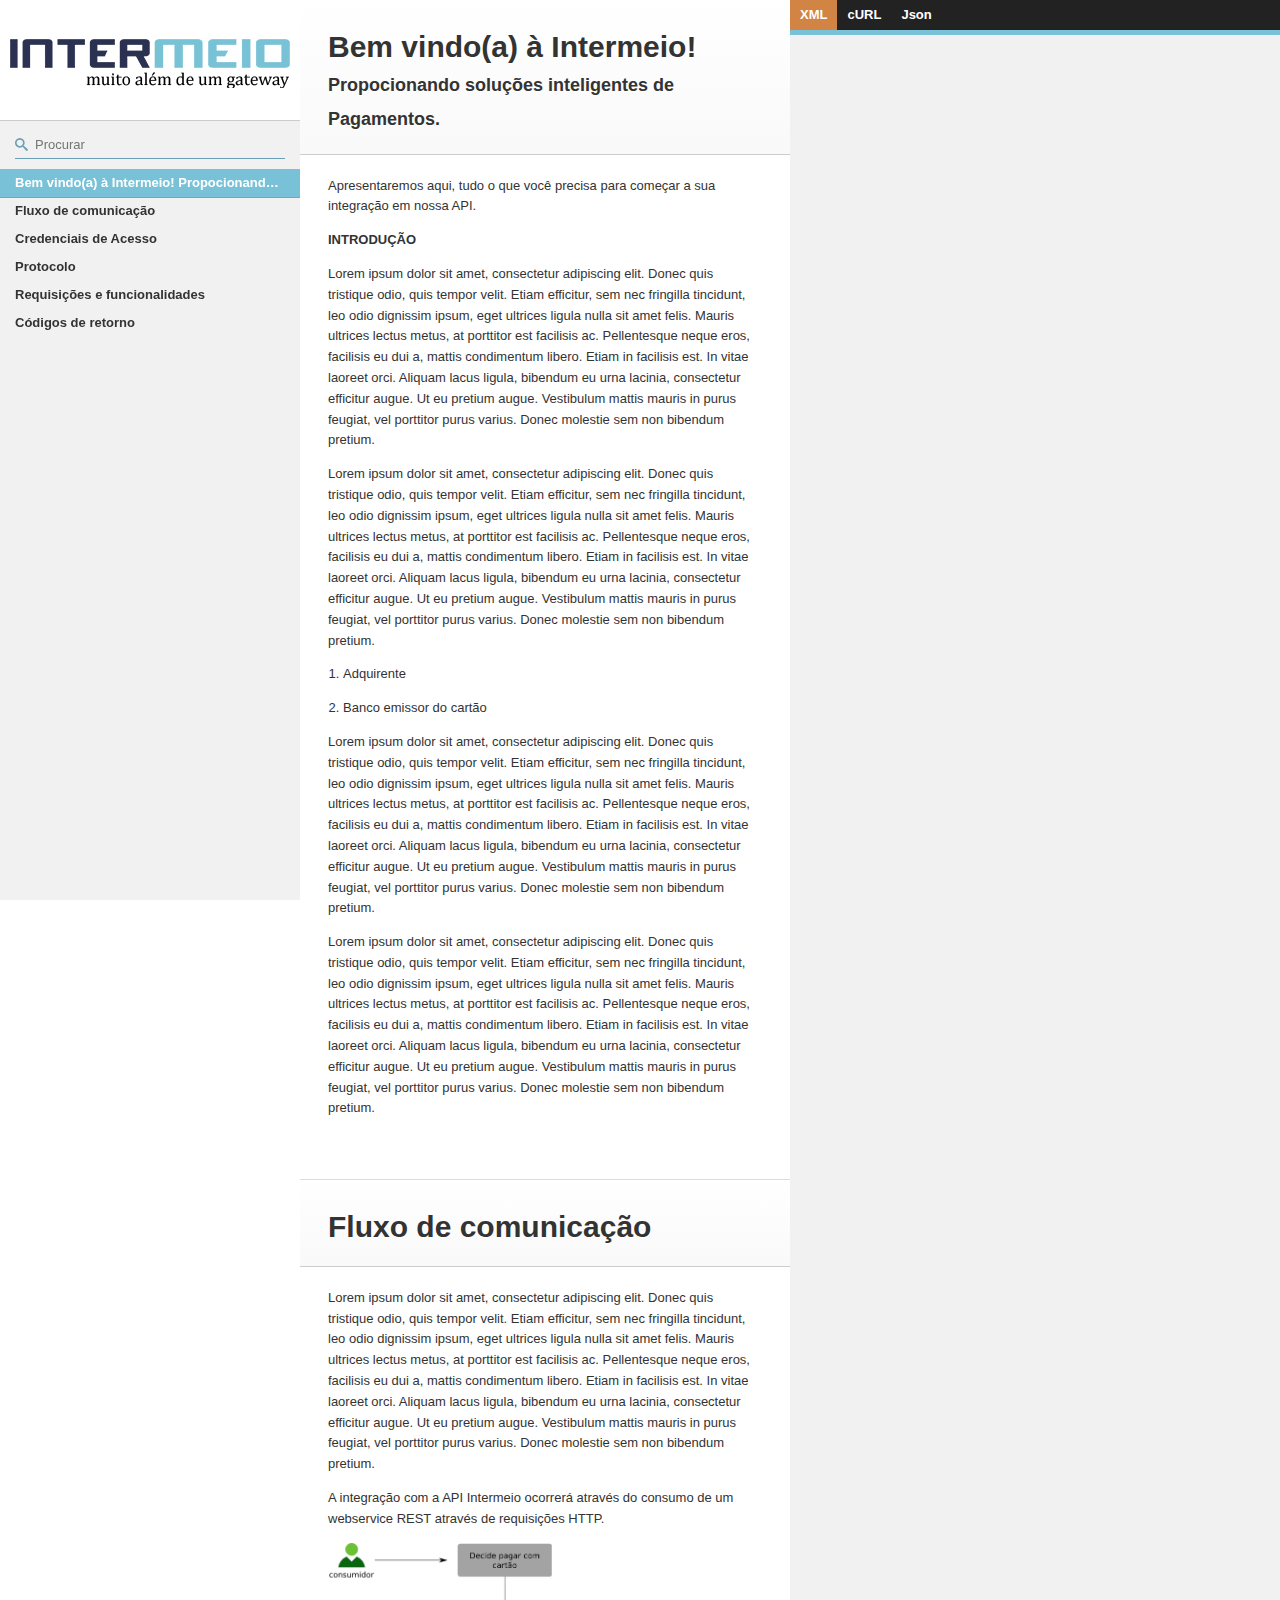
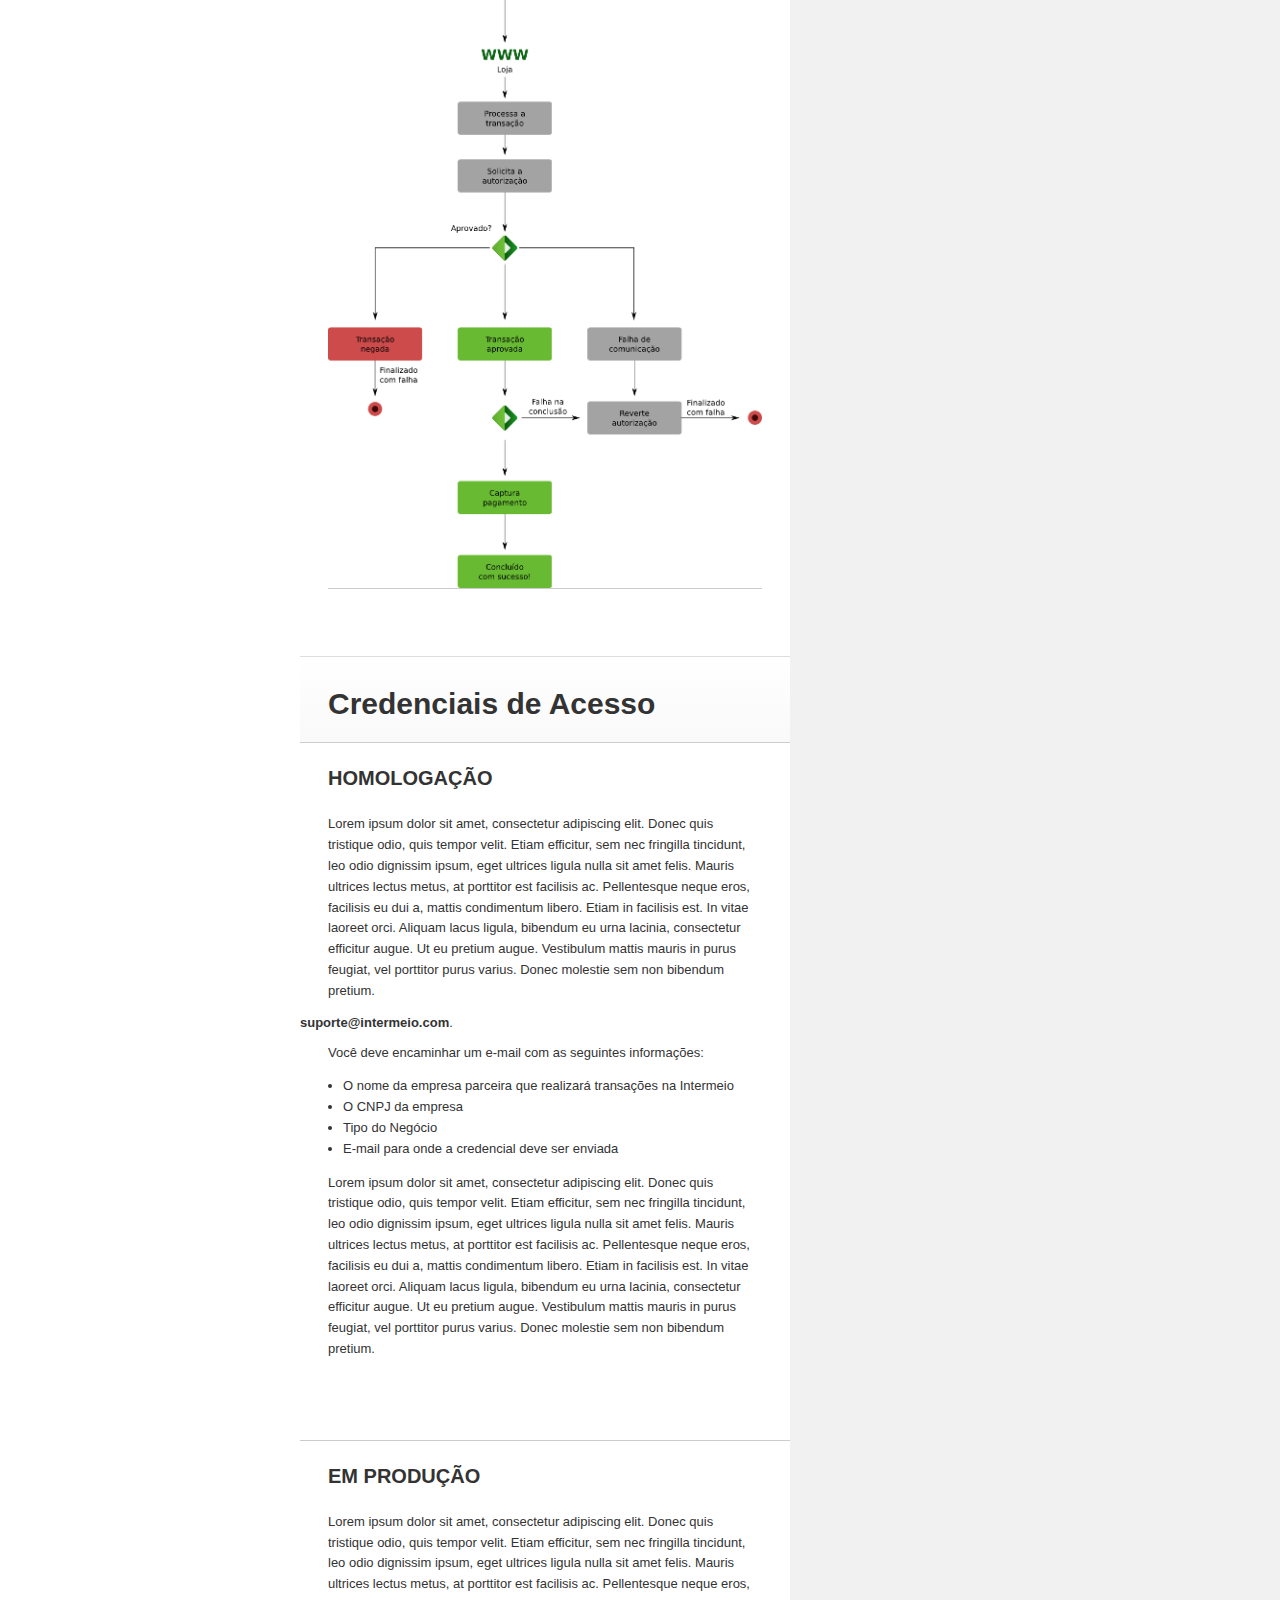
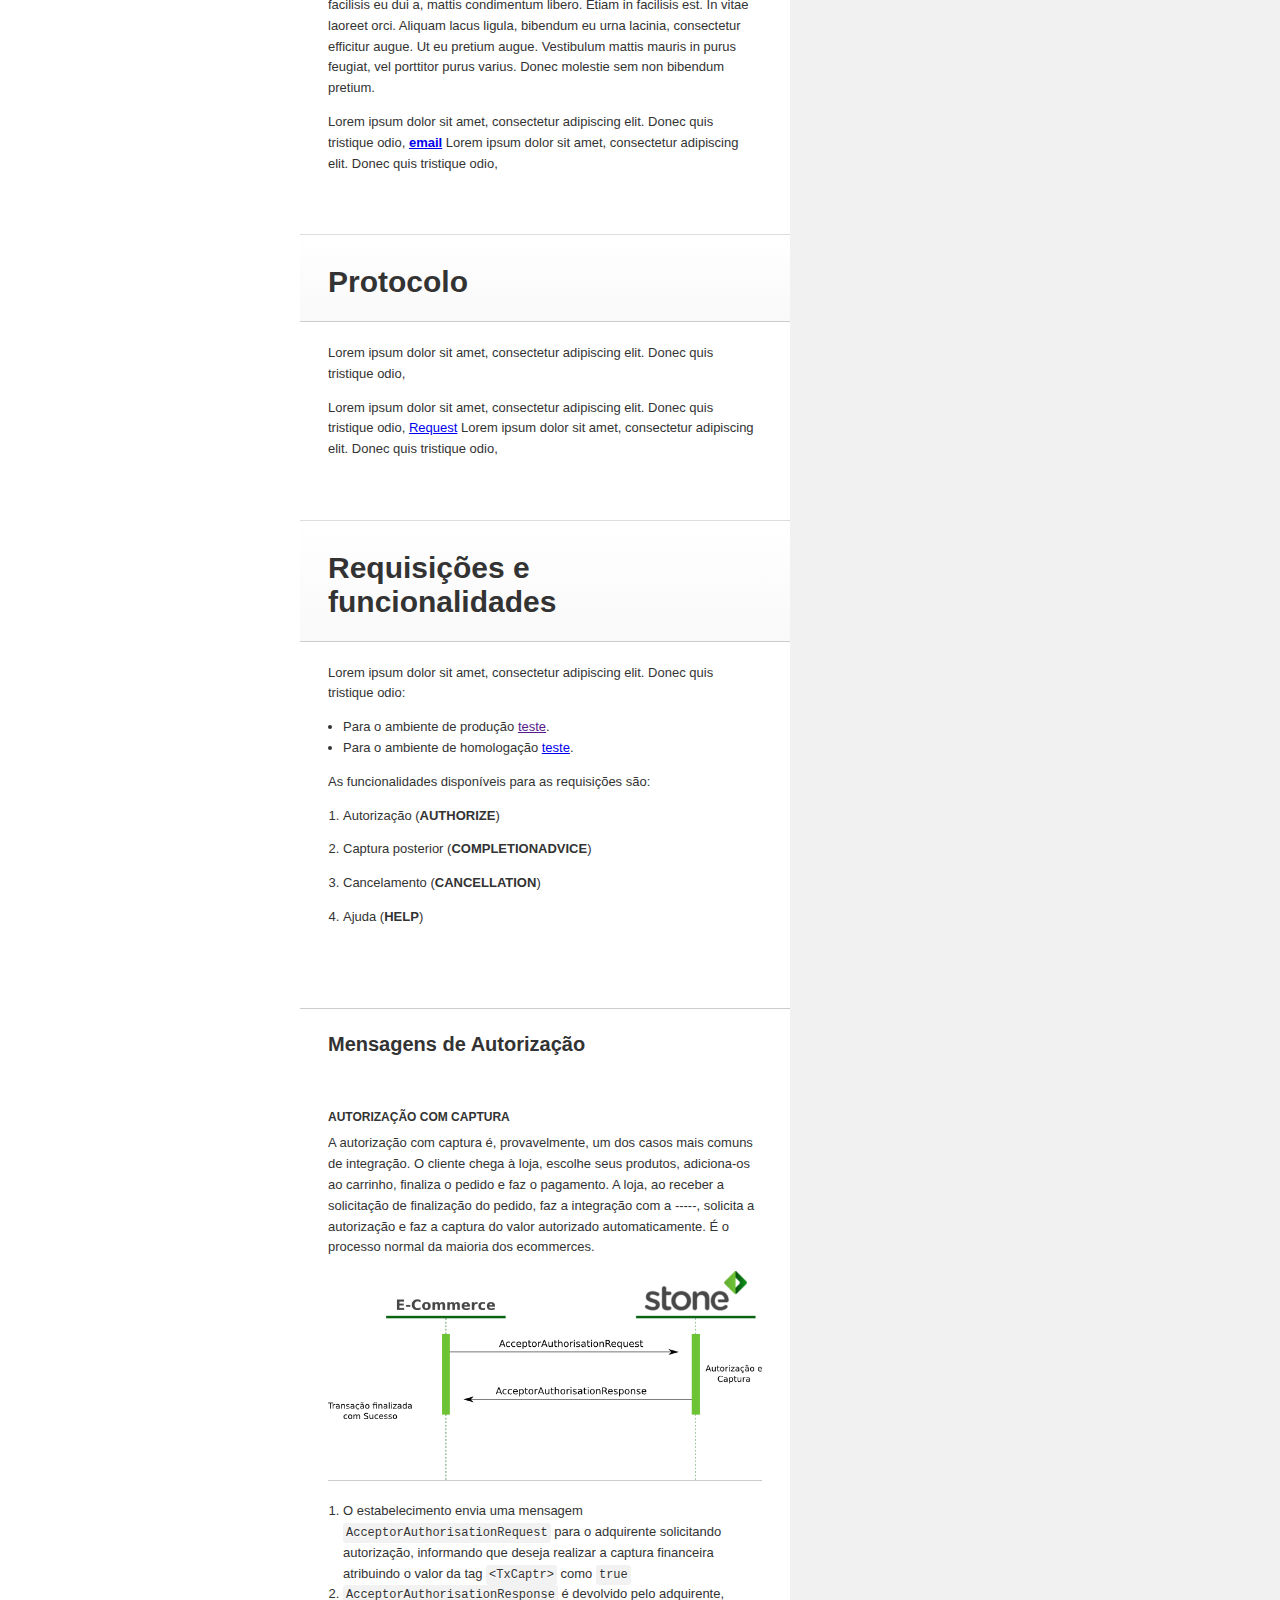
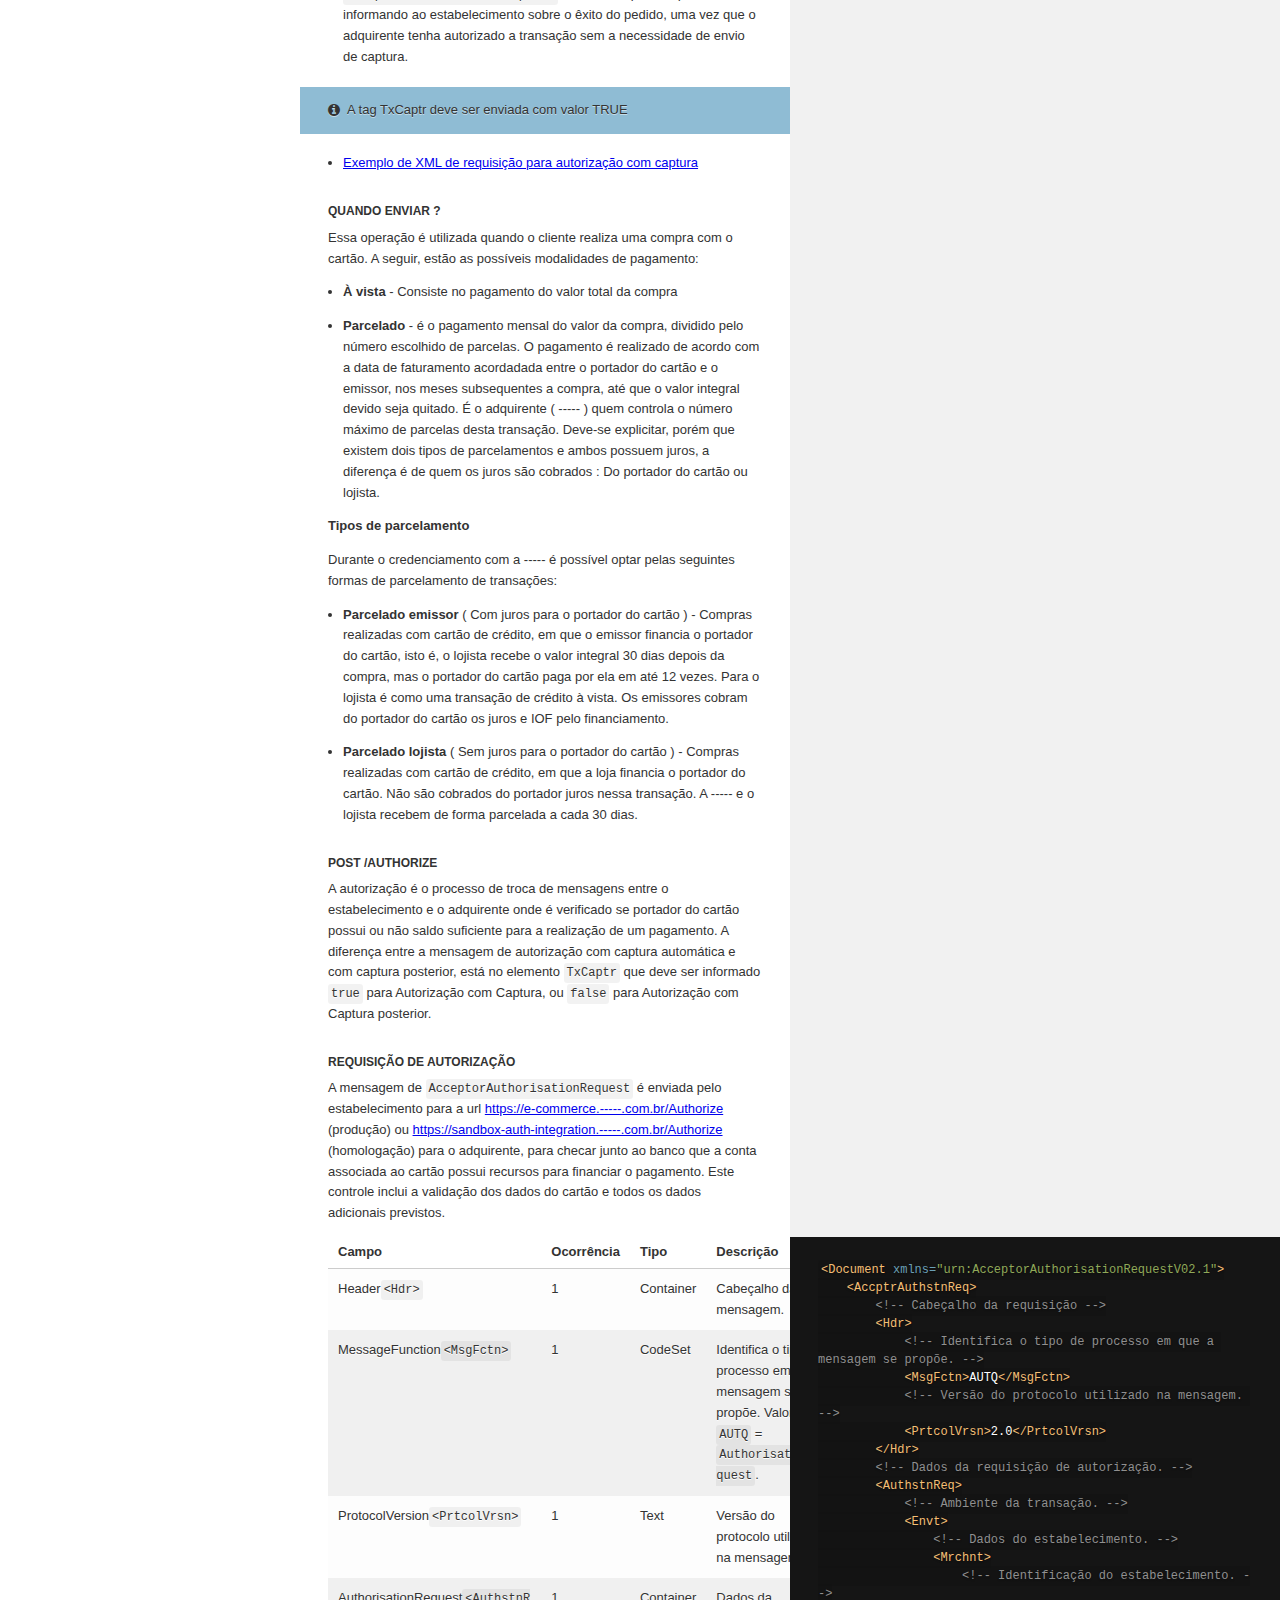
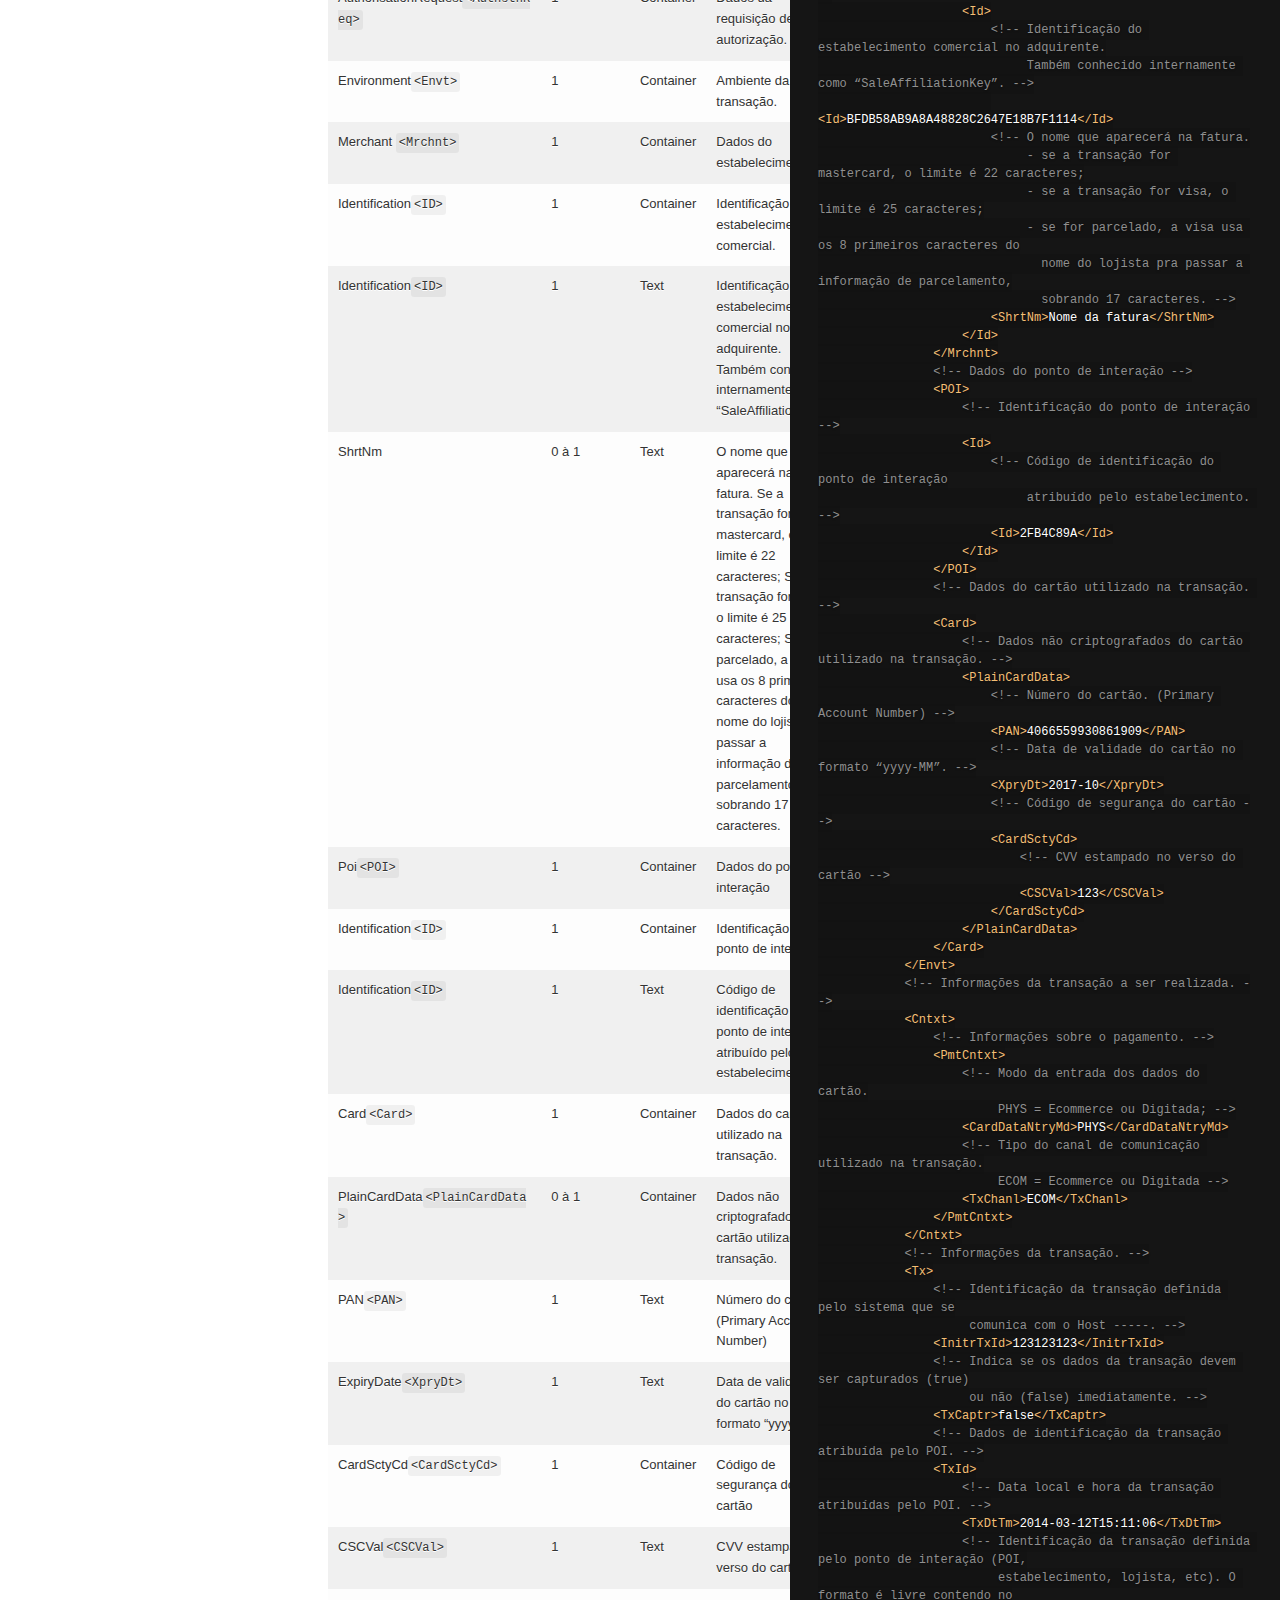
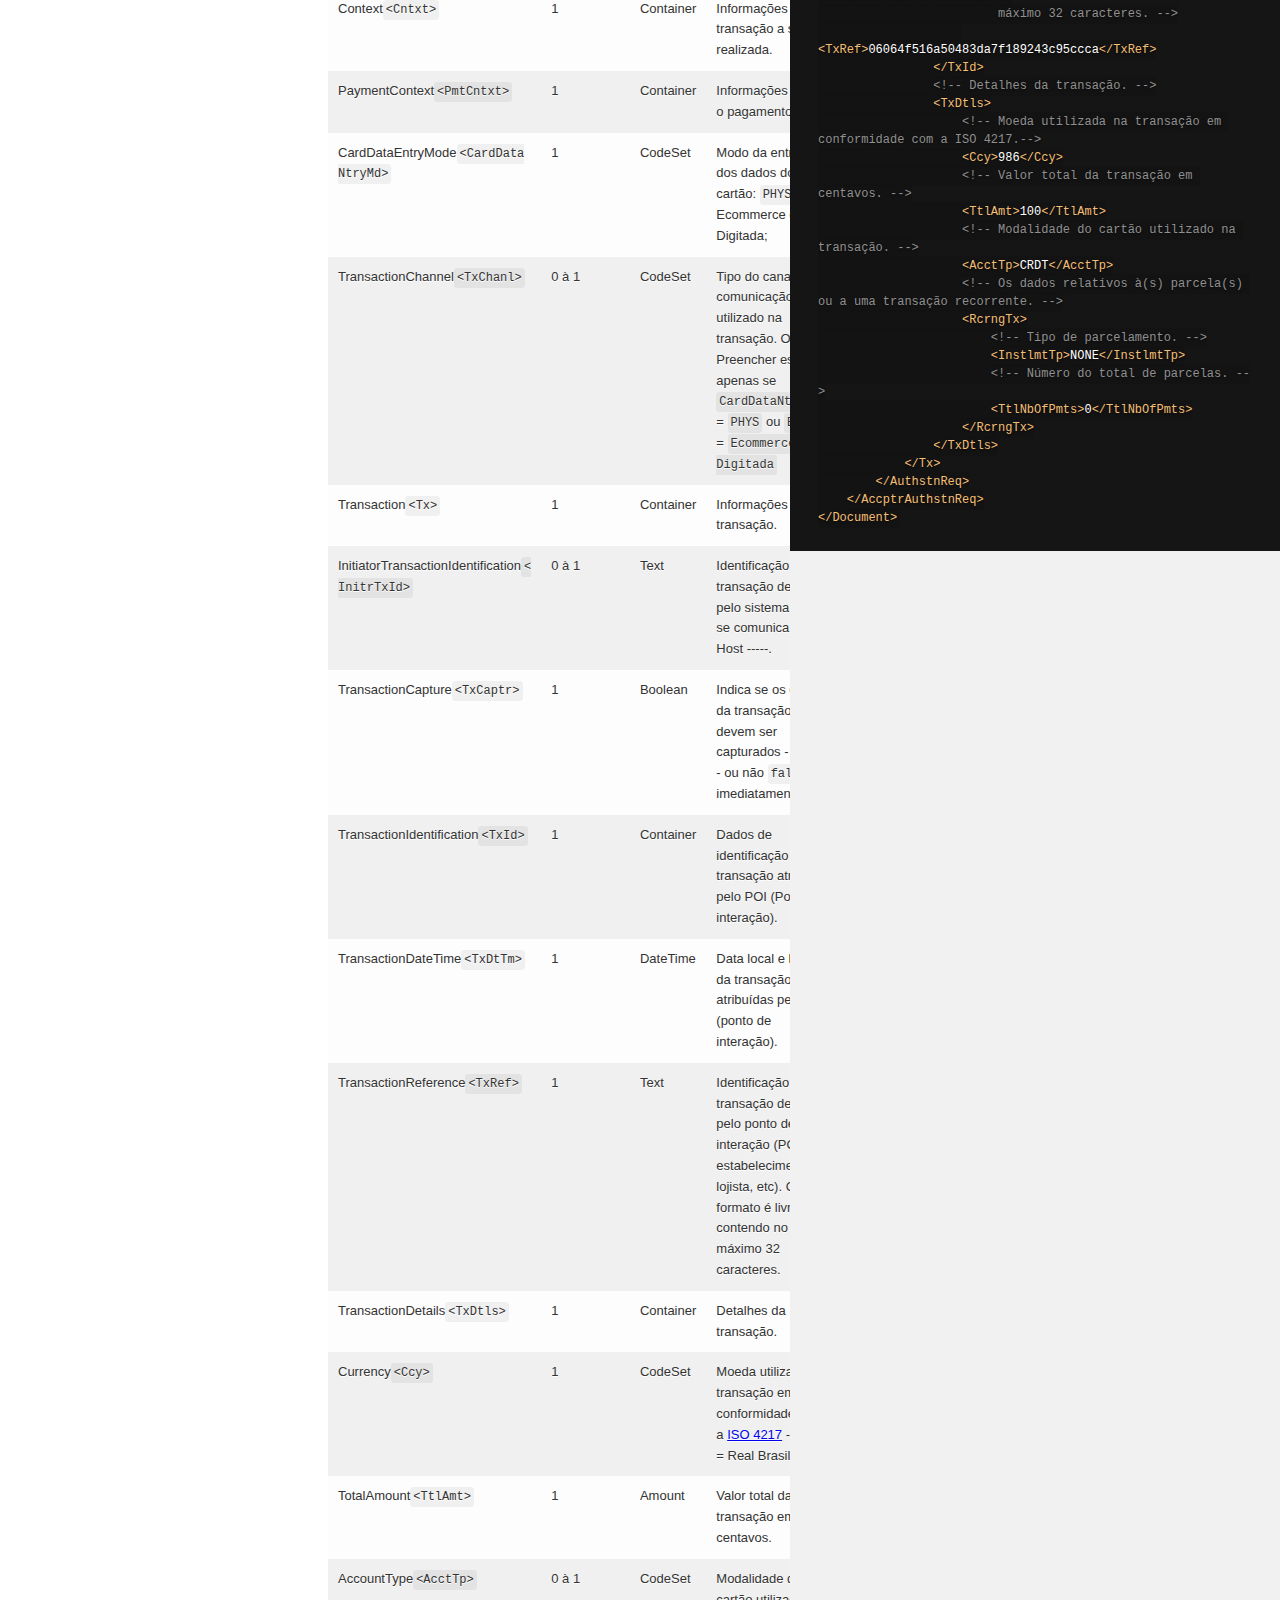
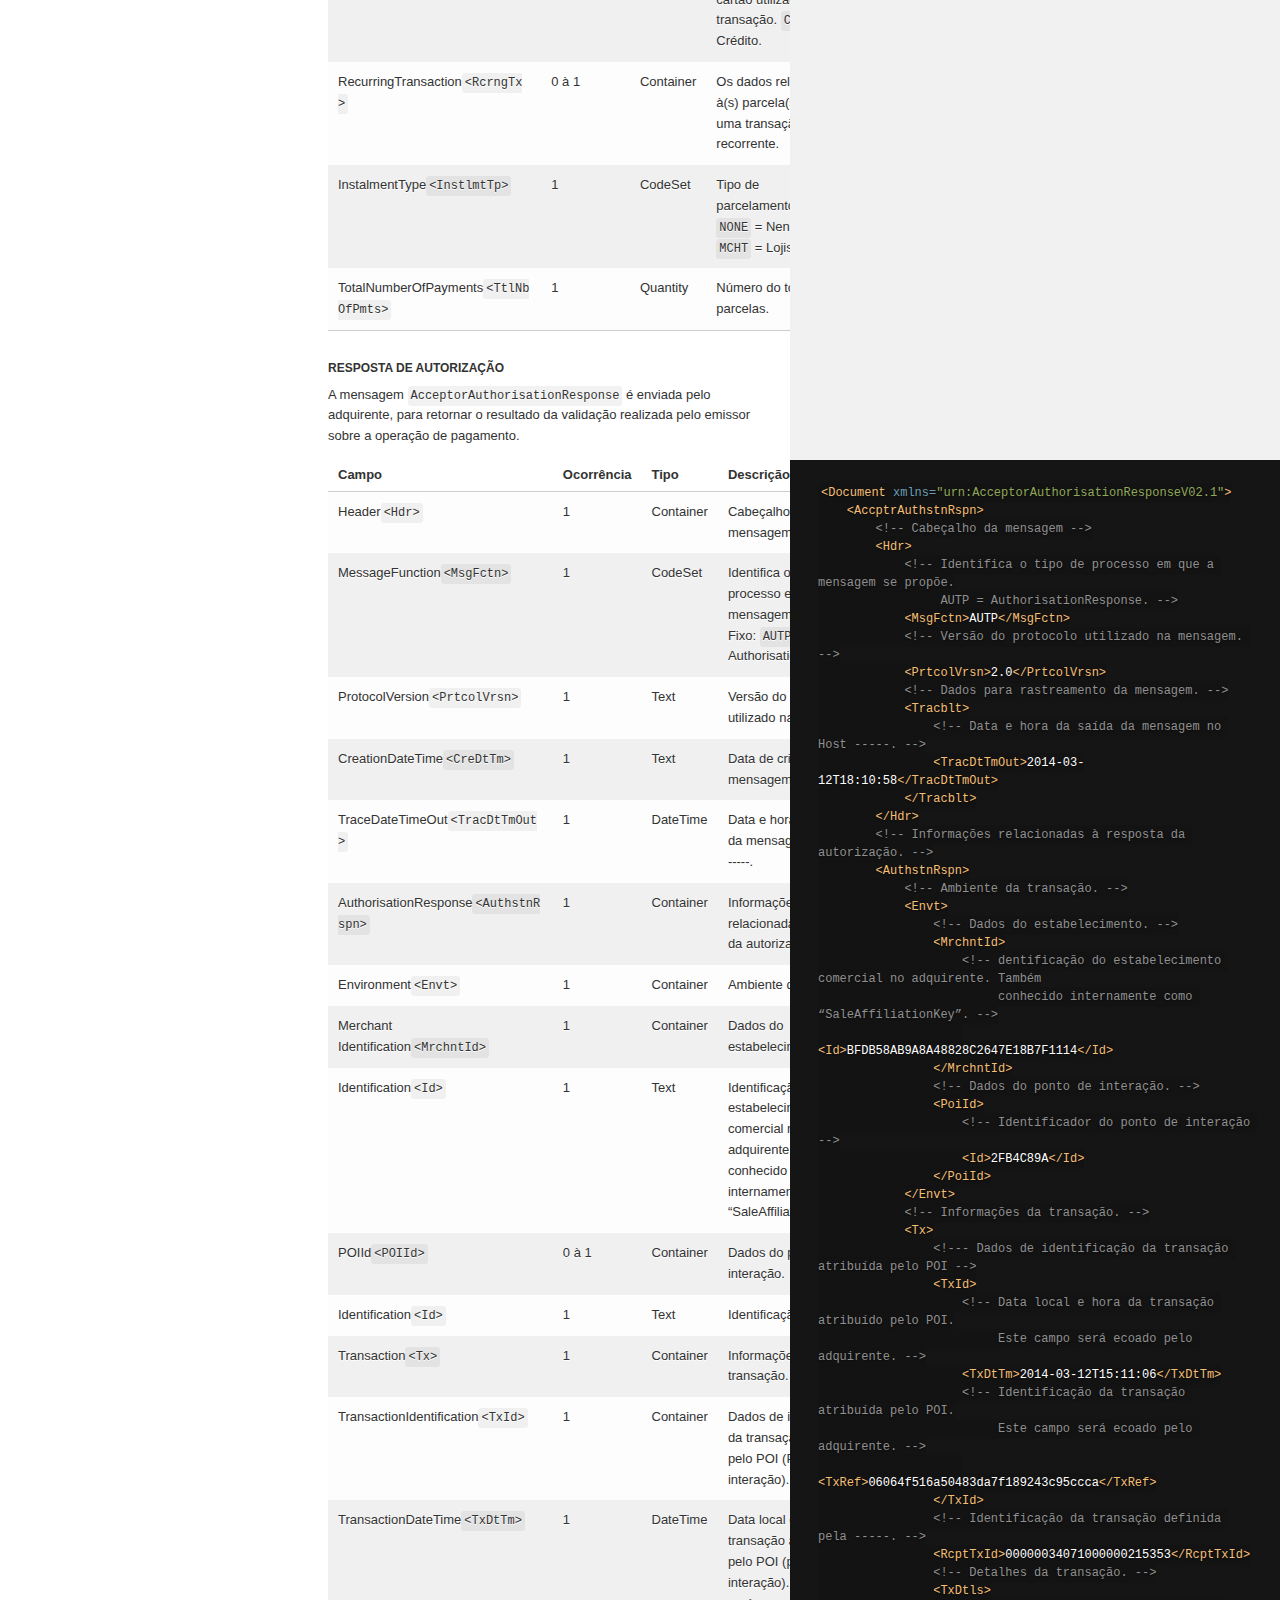
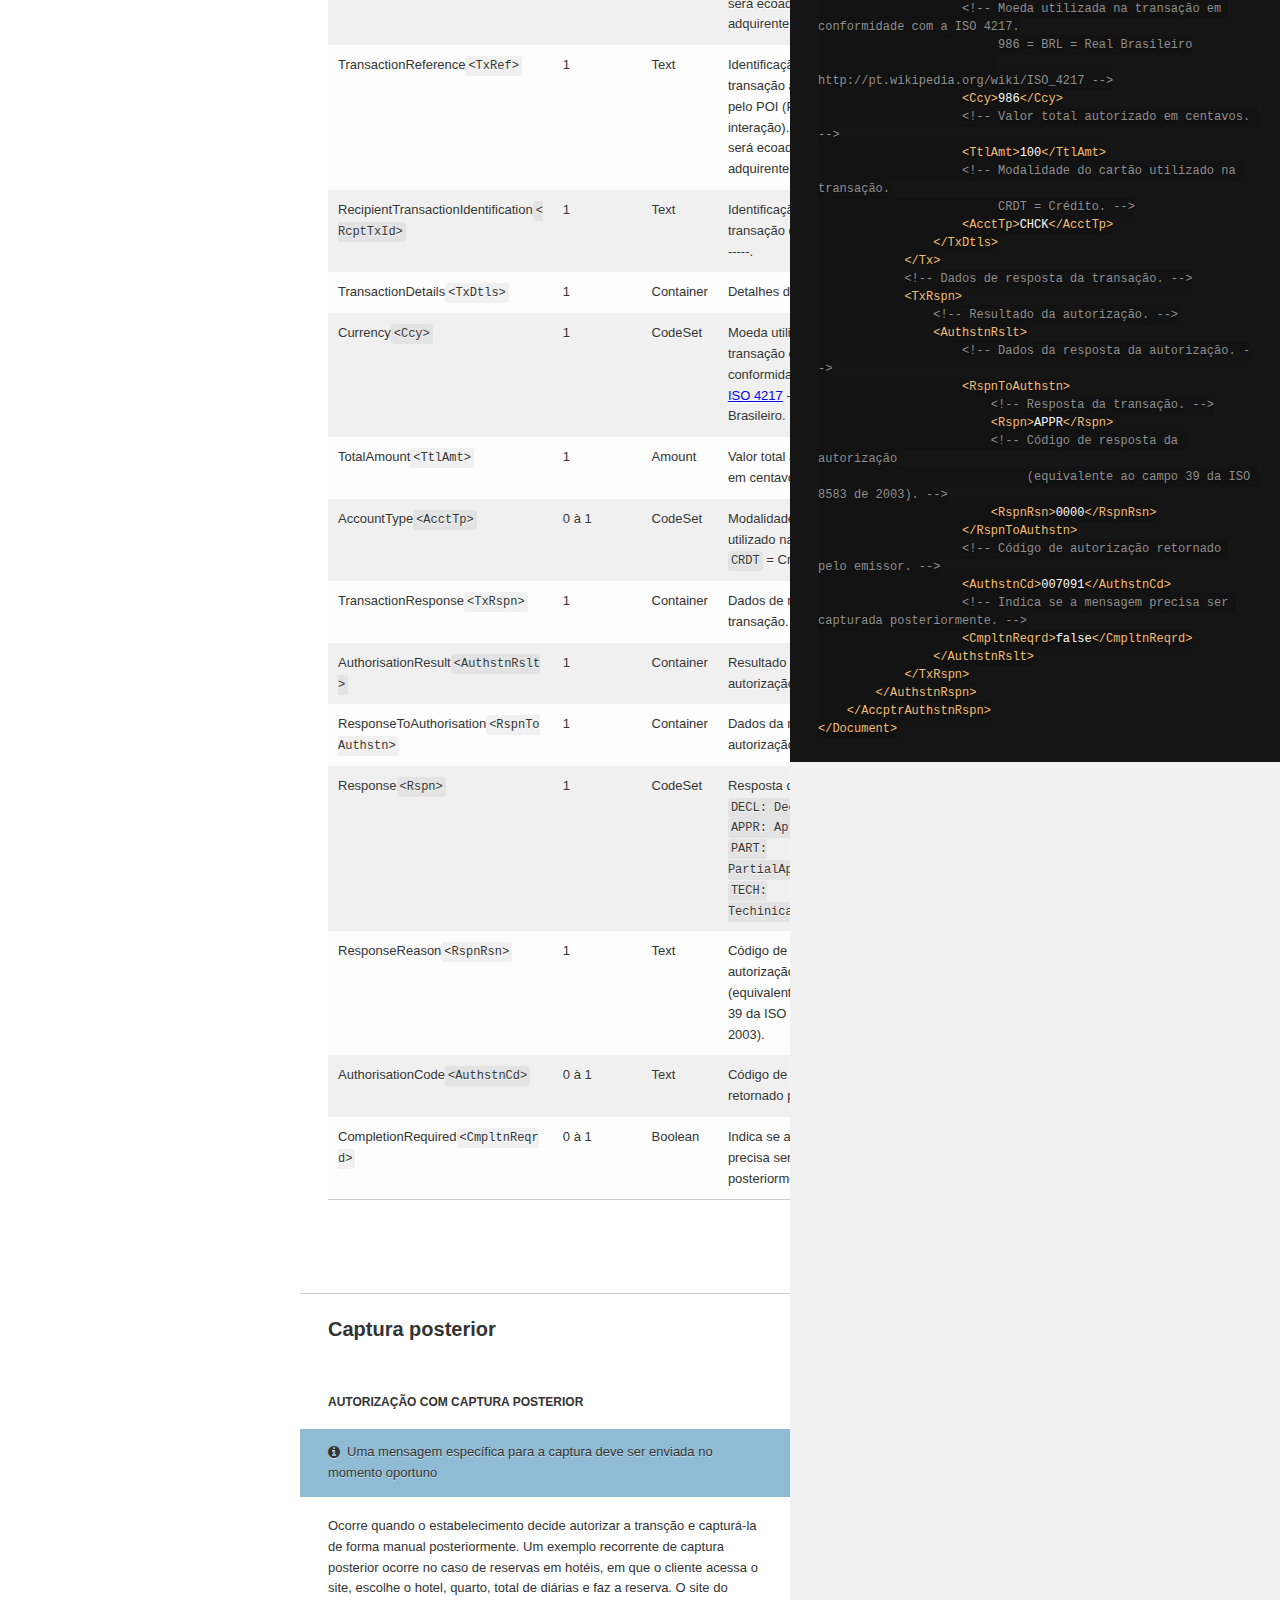
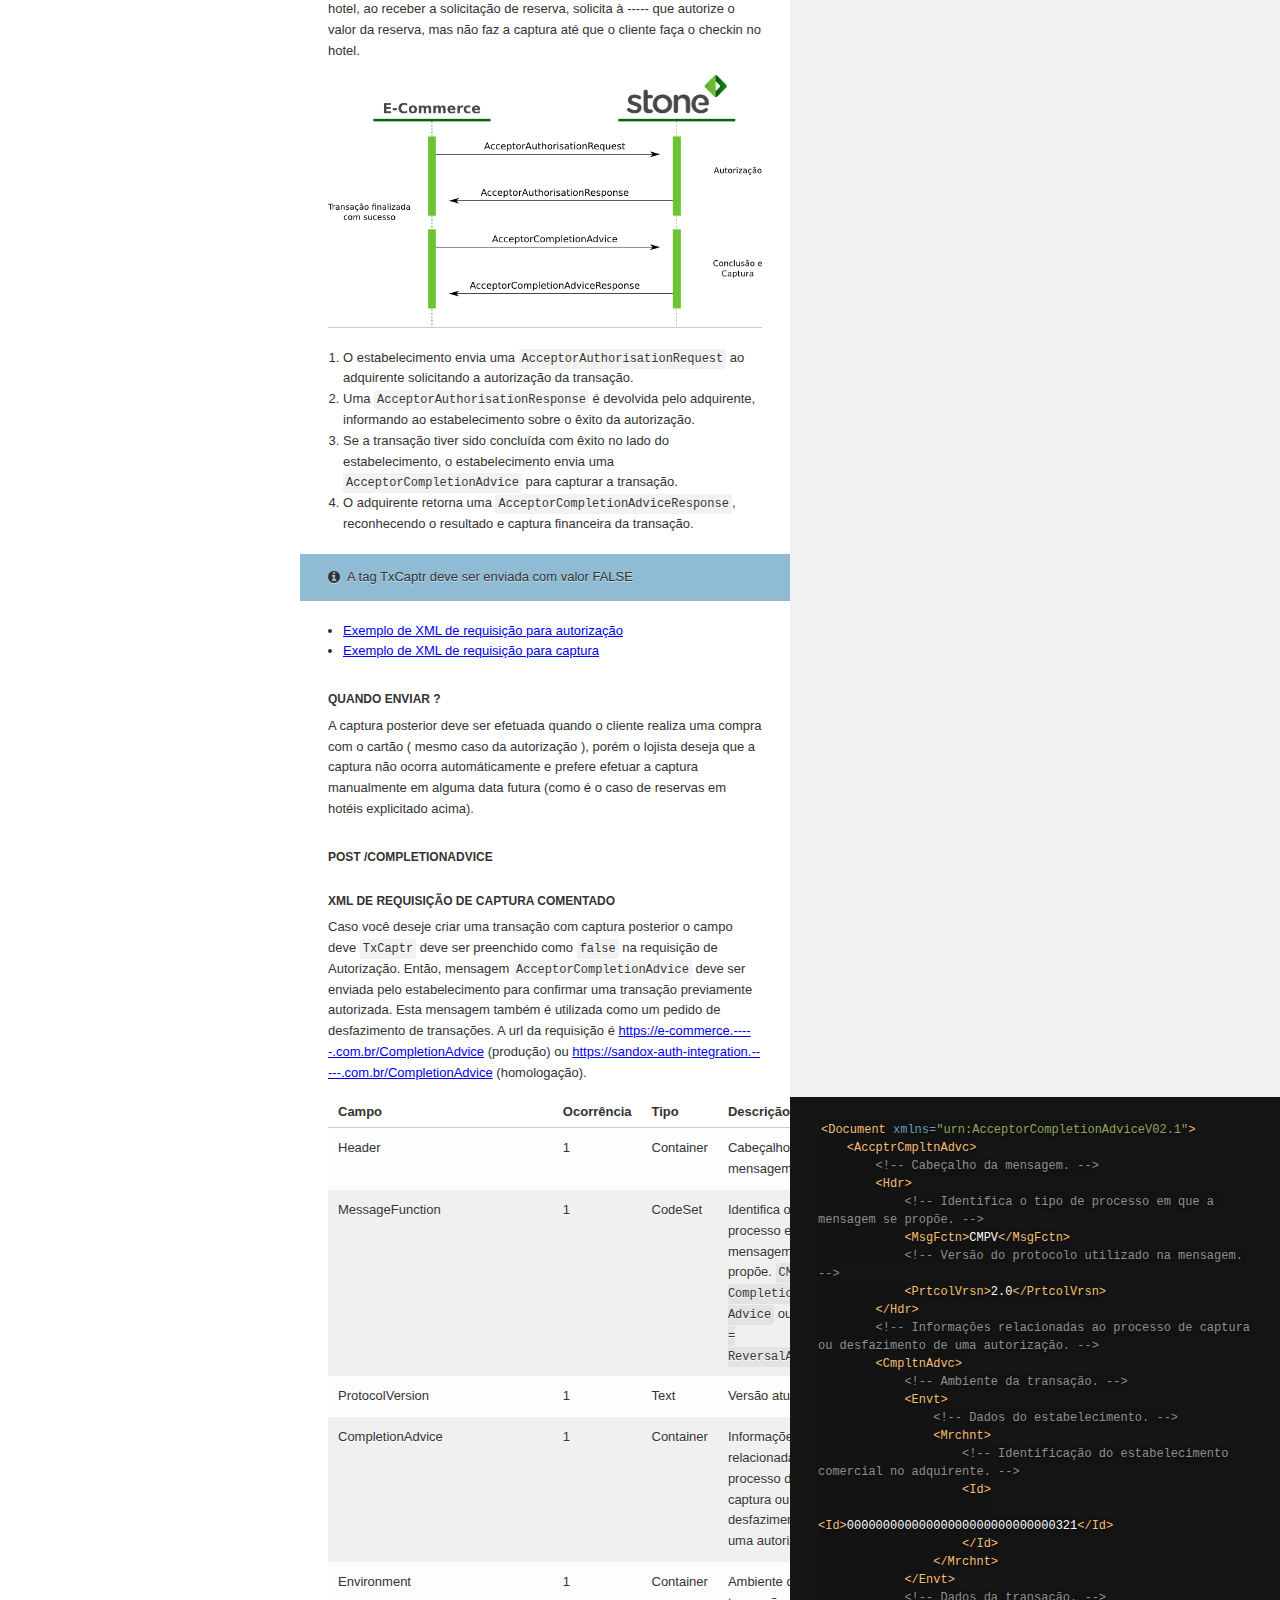
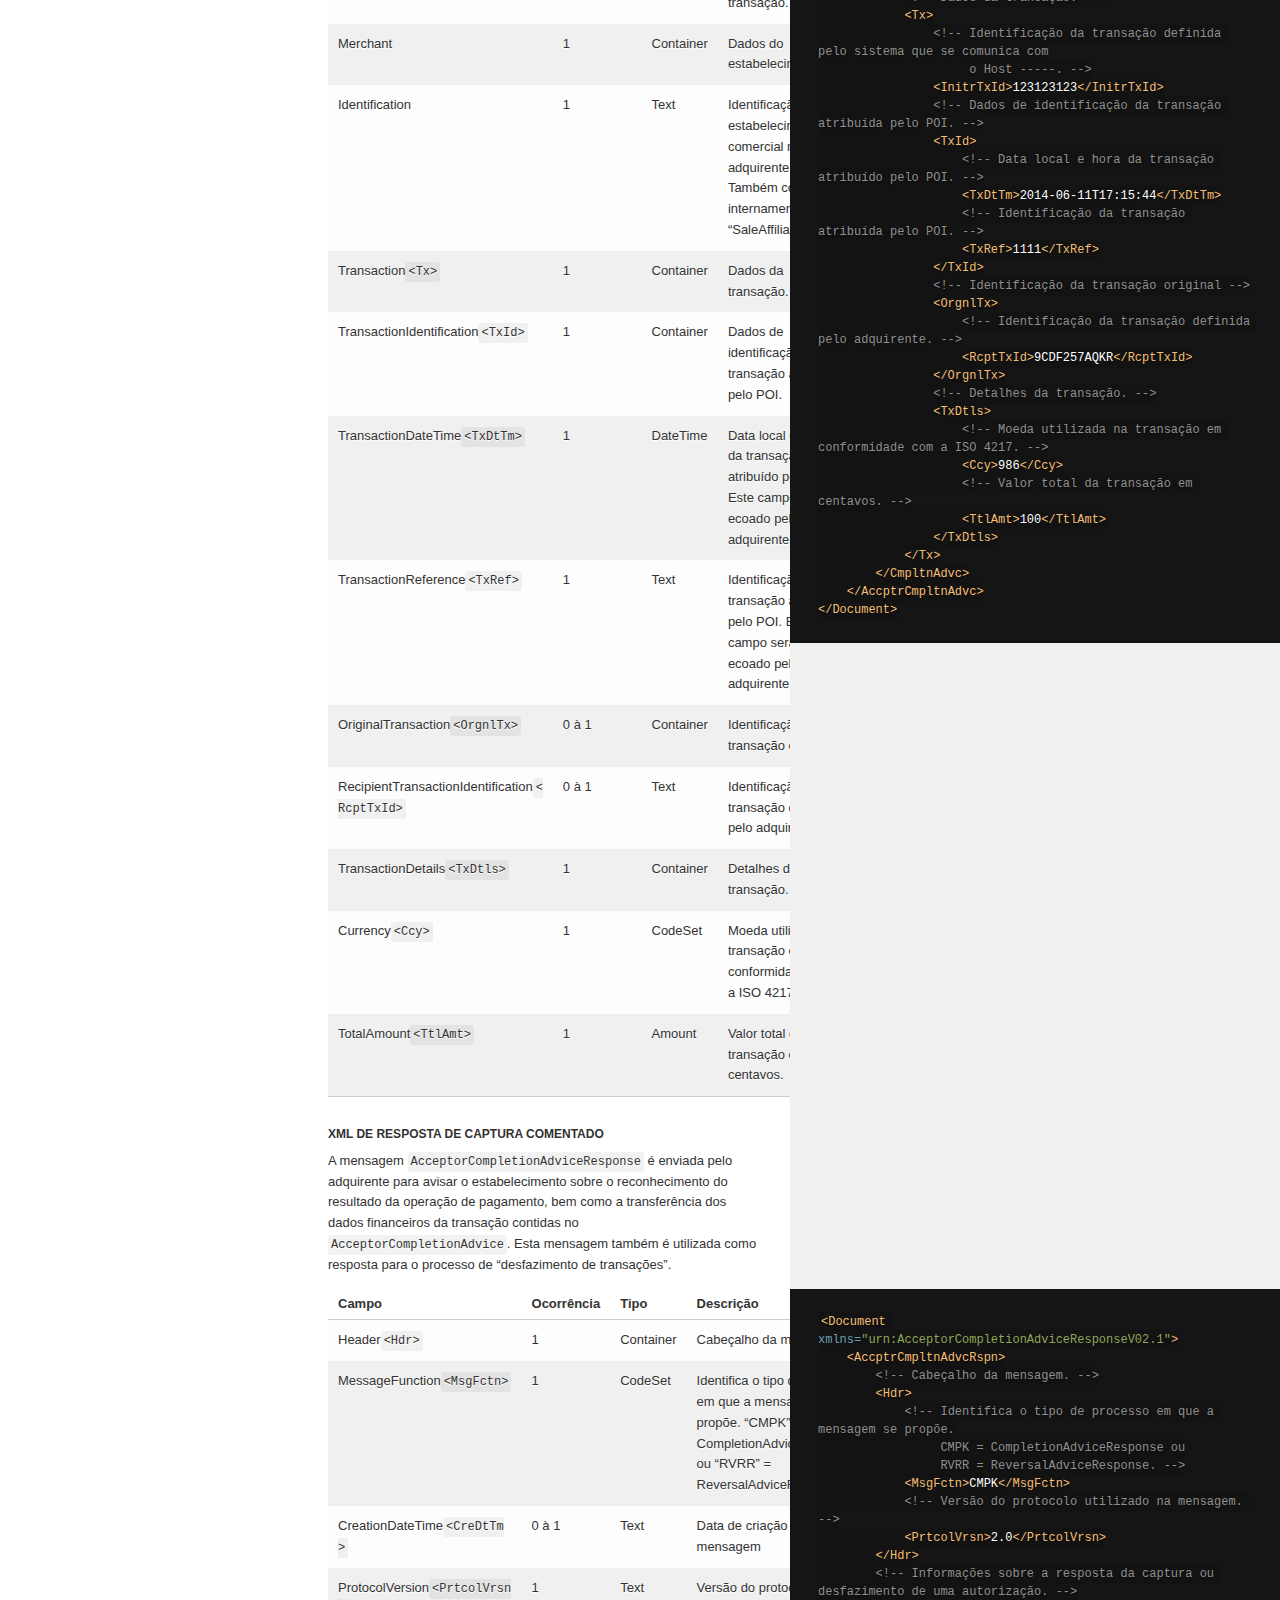
<file: documentacao/integracao/index.html>
<!doctype html>
<html>
  <head>
    <meta charset="utf-8">
    <meta content="IE=edge,chrome=1" http-equiv="X-UA-Compatible">
    <meta name="viewport" content="width=device-width, initial-scale=1, maximum-scale=1">
    <title>Intermeio - Soluções inteligentes de Pagamento!</title>

    <link href="stylesheets/screen.css" rel="stylesheet" type="text/css" media="screen" />
    <link href="stylesheets/print.css" rel="stylesheet" type="text/css" media="print" />
    <script src="https://ajax.googleapis.com/ajax/libs/jquery/1.11.0/jquery.min.js"></script>
      <script src="javascripts/all.js" type="text/javascript"></script>

      <script>
        $(function() {
          setupLanguages(["xml","shell"]);
        });
      </script>
  </head>

  <body class="index">
    <a href="#" id="nav-button">
      <span>
        NAV
        <img src="images/navbar.png" />
      </span>
    </a>
    <div class="tocify-wrapper">
      <img src="images/logo.png" />
        <div class="lang-selector">
              <a href="#" data-language-name="xml">XML</a>
              <a href="#" data-language-name="shell">cURL</a>
			   <a href="#" data-language-name="json">Json</a>
        </div>
        <div class="search">
          <input type="text" class="search" id="input-search" placeholder="Procurar">
        </div>
        <ul class="search-results"></ul>
      <div id="toc">
      </div>
    </div>
    <div class="page-wrapper">
      <div class="dark-box"></div>
      <div class="content">
        <h1 id='bem-vindo--intermeio'>Bem vindo(a) à Intermeio! <br/><span style='font-size:18px;'>Propocionando soluções inteligentes de Pagamentos.</span></h1>
<p>Apresentaremos aqui, tudo o que você precisa para começar a sua integração em nossa API.</p>

<p><strong>INTRODUÇÃO</strong></p>

<p>Lorem ipsum dolor sit amet, consectetur adipiscing elit. Donec quis tristique odio, quis tempor velit. Etiam efficitur, sem nec fringilla tincidunt, leo odio dignissim ipsum, eget ultrices ligula nulla sit amet felis. Mauris ultrices lectus metus, at porttitor est facilisis ac. Pellentesque neque eros, facilisis eu dui a, mattis condimentum libero. Etiam in facilisis est. In vitae laoreet orci. Aliquam lacus ligula, bibendum eu urna lacinia, consectetur efficitur augue. Ut eu pretium augue. Vestibulum mattis mauris in purus feugiat, vel porttitor purus varius. Donec molestie sem non bibendum pretium.</p>

<p>Lorem ipsum dolor sit amet, consectetur adipiscing elit. Donec quis tristique odio, quis tempor velit. Etiam efficitur, sem nec fringilla tincidunt, leo odio dignissim ipsum, eget ultrices ligula nulla sit amet felis. Mauris ultrices lectus metus, at porttitor est facilisis ac. Pellentesque neque eros, facilisis eu dui a, mattis condimentum libero. Etiam in facilisis est. In vitae laoreet orci. Aliquam lacus ligula, bibendum eu urna lacinia, consectetur efficitur augue. Ut eu pretium augue. Vestibulum mattis mauris in purus feugiat, vel porttitor purus varius. Donec molestie sem non bibendum pretium.</p>

<ol>
<li><p>Adquirente</p></li>
<li><p>Banco emissor do cartão </p></li>
</ol>

<p>
Lorem ipsum dolor sit amet, consectetur adipiscing elit. Donec quis tristique odio, quis tempor velit. Etiam efficitur, sem nec fringilla tincidunt, leo odio dignissim ipsum, eget ultrices ligula nulla sit amet felis. Mauris ultrices lectus metus, at porttitor est facilisis ac. Pellentesque neque eros, facilisis eu dui a, mattis condimentum libero. Etiam in facilisis est. In vitae laoreet orci. Aliquam lacus ligula, bibendum eu urna lacinia, consectetur efficitur augue. Ut eu pretium augue. Vestibulum mattis mauris in purus feugiat, vel porttitor purus varius. Donec molestie sem non bibendum pretium.</p>
</p>

<p>Lorem ipsum dolor sit amet, consectetur adipiscing elit. Donec quis tristique odio, quis tempor velit. Etiam efficitur, sem nec fringilla tincidunt, leo odio dignissim ipsum, eget ultrices ligula nulla sit amet felis. Mauris ultrices lectus metus, at porttitor est facilisis ac. Pellentesque neque eros, facilisis eu dui a, mattis condimentum libero. Etiam in facilisis est. In vitae laoreet orci. Aliquam lacus ligula, bibendum eu urna lacinia, consectetur efficitur augue. Ut eu pretium augue. Vestibulum mattis mauris in purus feugiat, vel porttitor purus varius. Donec molestie sem non bibendum pretium.</p>
</p>
<h1 id='fluxo-de-comunicao'>Fluxo de comunicação</h1>
<p>Lorem ipsum dolor sit amet, consectetur adipiscing elit. Donec quis tristique odio, quis tempor velit. Etiam efficitur, sem nec fringilla tincidunt, leo odio dignissim ipsum, eget ultrices ligula nulla sit amet felis. Mauris ultrices lectus metus, at porttitor est facilisis ac. Pellentesque neque eros, facilisis eu dui a, mattis condimentum libero. Etiam in facilisis est. In vitae laoreet orci. Aliquam lacus ligula, bibendum eu urna lacinia, consectetur efficitur augue. Ut eu pretium augue. Vestibulum mattis mauris in purus feugiat, vel porttitor purus varius. Donec molestie sem non bibendum pretium.</p>
</p>

<p>A integração com a API Intermeio ocorrerá através do consumo de um webservice REST através de requisições HTTP.</p>

<p><img alt="fluxo" src="images/fluxo.png" /></p>
<h1 id='crendenciais-de-acesso'>Credenciais de Acesso</h1><h2 id='stronghomologaostrong'><strong>HOMOLOGAÇÃO</strong></h2>
<p>Lorem ipsum dolor sit amet, consectetur adipiscing elit. Donec quis tristique odio, quis tempor velit. Etiam efficitur, sem nec fringilla tincidunt, leo odio dignissim ipsum, eget ultrices ligula nulla sit amet felis. Mauris ultrices lectus metus, at porttitor est facilisis ac. Pellentesque neque eros, facilisis eu dui a, mattis condimentum libero. Etiam in facilisis est. In vitae laoreet orci. Aliquam lacus ligula, bibendum eu urna lacinia, consectetur efficitur augue. Ut eu pretium augue. Vestibulum mattis mauris in purus feugiat, vel porttitor purus varius. Donec molestie sem non bibendum pretium.</p>
<strong>suporte@intermeio.com</strong>.</p>

<p>Você deve encaminhar um e-mail com as seguintes informações:</p>

<ul>
<li>O nome da empresa parceira que realizará transações na Intermeio</li>
<li>O CNPJ da empresa</li>
<li>Tipo do Negócio</li>
<li>E-mail para onde a credencial deve ser enviada</li>
</ul>

<p>Lorem ipsum dolor sit amet, consectetur adipiscing elit. Donec quis tristique odio, quis tempor velit. Etiam efficitur, sem nec fringilla tincidunt, leo odio dignissim ipsum, eget ultrices ligula nulla sit amet felis. Mauris ultrices lectus metus, at porttitor est facilisis ac. Pellentesque neque eros, facilisis eu dui a, mattis condimentum libero. Etiam in facilisis est. In vitae laoreet orci. Aliquam lacus ligula, bibendum eu urna lacinia, consectetur efficitur augue. Ut eu pretium augue. Vestibulum mattis mauris in purus feugiat, vel porttitor purus varius. Donec molestie sem non bibendum pretium.</p>
</p>
<h2 id='strongem-produostrong'><strong>EM PRODUÇÃO</strong></h2>
<p>Lorem ipsum dolor sit amet, consectetur adipiscing elit. Donec quis tristique odio, quis tempor velit. Etiam efficitur, sem nec fringilla tincidunt, leo odio dignissim ipsum, eget ultrices ligula nulla sit amet felis. Mauris ultrices lectus metus, at porttitor est facilisis ac. Pellentesque neque eros, facilisis eu dui a, mattis condimentum libero. Etiam in facilisis est. In vitae laoreet orci. Aliquam lacus ligula, bibendum eu urna lacinia, consectetur efficitur augue. Ut eu pretium augue. Vestibulum mattis mauris in purus feugiat, vel porttitor purus varius. Donec molestie sem non bibendum pretium.</p>
</p>

<p>Lorem ipsum dolor sit amet, consectetur adipiscing elit. Donec quis tristique odio,  <a href="mailto:"><strong>email</strong></a> Lorem ipsum dolor sit amet, consectetur adipiscing elit. Donec quis tristique odio, </p>
<h1 id='protocolo'>Protocolo</h1>
<p>Lorem ipsum dolor sit amet, consectetur adipiscing elit. Donec quis tristique odio, </p>

<p>Lorem ipsum dolor sit amet, consectetur adipiscing elit. Donec quis tristique odio, <a href="#">Request</a> Lorem ipsum dolor sit amet, consectetur adipiscing elit. Donec quis tristique odio, </p>
<h1 id='requisies-e-funcionalidades'>Requisições e funcionalidades</h1>
<p>Lorem ipsum dolor sit amet, consectetur adipiscing elit. Donec quis tristique odio:</p>

<ul>
<li>Para o ambiente de produção <a href="">teste</a>.</li>
<li>Para o ambiente de homologação  <a href="teste">teste</a>.</li>
</ul>

<p>As funcionalidades disponíveis para as requisições são:</p>

<ol>
<li><p>Autorização (<strong>AUTHORIZE</strong>)</p></li>
<li><p>Captura posterior (<strong>COMPLETIONADVICE</strong>)</p></li>
<li><p>Cancelamento (<strong>CANCELLATION</strong>)</p></li>
<li><p>Ajuda (<strong>HELP</strong>)</p></li>
</ol>
<h2 id='mensagens-de-autorizao'>Mensagens de Autorização</h2><h3 id='autorizao-com-captura'>Autorização com Captura</h3>
<p>A autorização com captura é, provavelmente, um dos casos mais comuns de integração. O cliente chega à loja, escolhe seus produtos, adiciona-os ao carrinho, finaliza o pedido e faz o pagamento. A loja, ao receber a solicitação de finalização do pedido, faz a integração com a -----, solicita a autorização e faz a captura do valor autorizado automaticamente. É o processo normal da maioria dos ecommerces.</p>

<p><img alt="autorização com captura" src="images/autorizacao-e-captura.png" /></p>

<ol>
<li>O estabelecimento envia uma mensagem <code class="prettyprint">AcceptorAuthorisationRequest</code> para o adquirente solicitando autorização, informando que deseja realizar a captura financeira atribuindo o valor da tag <code class="prettyprint">&lt;TxCaptr&gt;</code> como <code class="prettyprint">true</code></li>
<li><code class="prettyprint">AcceptorAuthorisationResponse</code> é devolvido pelo adquirente, informando ao estabelecimento sobre o êxito do pedido, uma vez que o adquirente tenha autorizado a transação sem a necessidade de envio de captura.</li>
</ol>

<p><aside class="notice">A tag TxCaptr deve ser enviada com valor TRUE</aside></p>

<ul>
<li><a href="attachment/caso-1_autorizacao-e-captura.xml">Exemplo de XML de requisição para autorização com captura</a></li>
</ul>
<h3 id='quando-enviar-'>Quando enviar ?</h3>
<p>Essa operação é utilizada quando o cliente realiza uma compra com o cartão. A seguir, estão as possíveis modalidades de pagamento:</p>

<ul>
<li><p><strong>À vista</strong> - Consiste no pagamento do valor total da compra</p></li>
<li><p><strong>Parcelado</strong> - é o pagamento mensal do valor da compra, dividido pelo número escolhido de parcelas. O pagamento é realizado de acordo com a data de faturamento acordadada entre o portador do cartão e o emissor, nos meses subsequentes a compra, até que o valor integral devido seja quitado. É o adquirente ( ----- ) quem controla o número máximo de parcelas desta transação. Deve-se explicitar, porém que existem dois tipos de parcelamentos e ambos possuem juros, a diferença é de quem os juros são cobrados : Do portador do cartão ou lojista.</p></li>
</ul>

<p><strong>Tipos de parcelamento</strong></p>

<p>Durante o credenciamento com a ----- é possível optar pelas seguintes formas de parcelamento de transações:</p>

<ul>
<li><p><strong>Parcelado emissor</strong> ( Com juros para o portador do cartão ) - Compras realizadas com cartão de crédito, em que o emissor financia o portador do cartão, isto é, o lojista recebe o valor integral 30 dias depois da compra, mas o portador do cartão paga por ela em até 12 vezes. Para o lojista é como uma transação de crédito à vista. Os emissores cobram do portador do cartão os juros e IOF pelo financiamento.</p></li>
<li><p><strong>Parcelado lojista</strong> ( Sem juros para o portador do cartão ) - Compras realizadas com cartão de crédito, em que a loja financia o portador do cartão. Não são cobrados do portador juros nessa transação. A ----- e o lojista recebem de forma parcelada a cada 30 dias.</p></li>
</ul>
<h3 id='post-authorize'>POST /Authorize</h3>
<p>A autorização é o processo de troca de mensagens entre o estabelecimento e o adquirente onde é verificado se portador do cartão possui ou não saldo suficiente para a realização de um pagamento. A diferença entre a mensagem de autorização com captura automática e com captura posterior, está no elemento <code class="prettyprint">TxCaptr</code> que deve ser informado <code class="prettyprint">true</code> para Autorização com Captura, ou <code class="prettyprint">false</code> para Autorização com Captura posterior.</p>
<h3 id='requisio-de-autorizao'>Requisição de autorização</h3>
<p>A mensagem de <code class="prettyprint">AcceptorAuthorisationRequest</code> é enviada pelo estabelecimento para a url <a href="https://e-commerce.-----.com.br/Authorize">https://e-commerce.-----.com.br/Authorize</a> (produção) ou <a href="https://sandbox-auth-integration.-----.com.br/Authorize">https://sandbox-auth-integration.-----.com.br/Authorize</a> (homologação) para o adquirente, para checar junto ao banco que a conta associada ao cartão possui recursos para financiar o pagamento. Este controle inclui a validação dos dados do cartão e todos os dados adicionais previstos.</p>
<pre class="highlight xml"><code><span class="nt">&lt;Document</span> <span class="na">xmlns=</span><span class="s">"urn:AcceptorAuthorisationRequestV02.1"</span><span class="nt">&gt;</span>
    <span class="nt">&lt;AccptrAuthstnReq&gt;</span>
        <span class="c">&lt;!-- Cabeçalho da requisição --&gt;</span>
        <span class="nt">&lt;Hdr&gt;</span>
            <span class="c">&lt;!-- Identifica o tipo de processo em que a mensagem se propõe. --&gt;</span>
            <span class="nt">&lt;MsgFctn&gt;</span>AUTQ<span class="nt">&lt;/MsgFctn&gt;</span>
            <span class="c">&lt;!-- Versão do protocolo utilizado na mensagem. --&gt;</span>
            <span class="nt">&lt;PrtcolVrsn&gt;</span>2.0<span class="nt">&lt;/PrtcolVrsn&gt;</span>
        <span class="nt">&lt;/Hdr&gt;</span>
        <span class="c">&lt;!-- Dados da requisição de autorização. --&gt;</span>
        <span class="nt">&lt;AuthstnReq&gt;</span>
            <span class="c">&lt;!-- Ambiente da transação. --&gt;</span>
            <span class="nt">&lt;Envt&gt;</span>
                <span class="c">&lt;!-- Dados do estabelecimento. --&gt;</span>
                <span class="nt">&lt;Mrchnt&gt;</span>
                    <span class="c">&lt;!-- Identificação do estabelecimento. --&gt;</span>
                    <span class="nt">&lt;Id&gt;</span>
                        <span class="c">&lt;!-- Identificação do estabelecimento comercial no adquirente.
                             Também conhecido internamente como “SaleAffiliationKey”. --&gt;</span>
                        <span class="nt">&lt;Id&gt;</span>BFDB58AB9A8A48828C2647E18B7F1114<span class="nt">&lt;/Id&gt;</span>
                        <span class="c">&lt;!-- O nome que aparecerá na fatura.
                             - se a transação for mastercard, o limite é 22 caracteres;
                             - se a transação for visa, o limite é 25 caracteres;
                             - se for parcelado, a visa usa os 8 primeiros caracteres do
                               nome do lojista pra passar a informação de parcelamento,
                               sobrando 17 caracteres. --&gt;</span>
                        <span class="nt">&lt;ShrtNm&gt;</span>Nome da fatura<span class="nt">&lt;/ShrtNm&gt;</span>
                    <span class="nt">&lt;/Id&gt;</span>
                <span class="nt">&lt;/Mrchnt&gt;</span>
                <span class="c">&lt;!-- Dados do ponto de interação --&gt;</span>
                <span class="nt">&lt;POI&gt;</span>
                    <span class="c">&lt;!-- Identificação do ponto de interação --&gt;</span>
                    <span class="nt">&lt;Id&gt;</span>
                        <span class="c">&lt;!-- Código de identificação do ponto de interação
                             atribuído pelo estabelecimento. --&gt;</span>
                        <span class="nt">&lt;Id&gt;</span>2FB4C89A<span class="nt">&lt;/Id&gt;</span>
                    <span class="nt">&lt;/Id&gt;</span>
                <span class="nt">&lt;/POI&gt;</span>
                <span class="c">&lt;!-- Dados do cartão utilizado na transação. --&gt;</span>
                <span class="nt">&lt;Card&gt;</span>
                    <span class="c">&lt;!-- Dados não criptografados do cartão utilizado na transação. --&gt;</span>
                    <span class="nt">&lt;PlainCardData&gt;</span>
                        <span class="c">&lt;!-- Número do cartão. (Primary Account Number) --&gt;</span>
                        <span class="nt">&lt;PAN&gt;</span>4066559930861909<span class="nt">&lt;/PAN&gt;</span>
                        <span class="c">&lt;!-- Data de validade do cartão no formato “yyyy-MM”. --&gt;</span>
                        <span class="nt">&lt;XpryDt&gt;</span>2017-10<span class="nt">&lt;/XpryDt&gt;</span>
                        <span class="c">&lt;!-- Código de segurança do cartão --&gt;</span>
                        <span class="nt">&lt;CardSctyCd&gt;</span>
                            <span class="c">&lt;!-- CVV estampado no verso do cartão --&gt;</span>
                            <span class="nt">&lt;CSCVal&gt;</span>123<span class="nt">&lt;/CSCVal&gt;</span>
                        <span class="nt">&lt;/CardSctyCd&gt;</span>
                    <span class="nt">&lt;/PlainCardData&gt;</span>
                <span class="nt">&lt;/Card&gt;</span>
            <span class="nt">&lt;/Envt&gt;</span>
            <span class="c">&lt;!-- Informações da transação a ser realizada. --&gt;</span>
            <span class="nt">&lt;Cntxt&gt;</span>
                <span class="c">&lt;!-- Informações sobre o pagamento. --&gt;</span>
                <span class="nt">&lt;PmtCntxt&gt;</span>
                    <span class="c">&lt;!-- Modo da entrada dos dados do cartão.
                         PHYS = Ecommerce ou Digitada; --&gt;</span>
                    <span class="nt">&lt;CardDataNtryMd&gt;</span>PHYS<span class="nt">&lt;/CardDataNtryMd&gt;</span>
                    <span class="c">&lt;!-- Tipo do canal de comunicação utilizado na transação.
                         ECOM = Ecommerce ou Digitada --&gt;</span>
                    <span class="nt">&lt;TxChanl&gt;</span>ECOM<span class="nt">&lt;/TxChanl&gt;</span>
                <span class="nt">&lt;/PmtCntxt&gt;</span>
            <span class="nt">&lt;/Cntxt&gt;</span>
            <span class="c">&lt;!-- Informações da transação. --&gt;</span>
            <span class="nt">&lt;Tx&gt;</span>
                <span class="c">&lt;!-- Identificação da transação definida pelo sistema que se
                     comunica com o Host -----. --&gt;</span>
                <span class="nt">&lt;InitrTxId&gt;</span>123123123<span class="nt">&lt;/InitrTxId&gt;</span>
                <span class="c">&lt;!-- Indica se os dados da transação devem ser capturados (true)
                     ou não (false) imediatamente. --&gt;</span>
                <span class="nt">&lt;TxCaptr&gt;</span>false<span class="nt">&lt;/TxCaptr&gt;</span>
                <span class="c">&lt;!-- Dados de identificação da transação atribuída pelo POI. --&gt;</span>
                <span class="nt">&lt;TxId&gt;</span>
                    <span class="c">&lt;!-- Data local e hora da transação atribuídas pelo POI. --&gt;</span>
                    <span class="nt">&lt;TxDtTm&gt;</span>2014-03-12T15:11:06<span class="nt">&lt;/TxDtTm&gt;</span>
                    <span class="c">&lt;!-- Identificação da transação definida pelo ponto de interação (POI,
                         estabelecimento, lojista, etc). O formato é livre contendo no
                         máximo 32 caracteres. --&gt;</span>
                    <span class="nt">&lt;TxRef&gt;</span>06064f516a50483da7f189243c95ccca<span class="nt">&lt;/TxRef&gt;</span>
                <span class="nt">&lt;/TxId&gt;</span>
                <span class="c">&lt;!-- Detalhes da transação. --&gt;</span>
                <span class="nt">&lt;TxDtls&gt;</span>
                    <span class="c">&lt;!-- Moeda utilizada na transação em conformidade com a ISO 4217.--&gt;</span>
                    <span class="nt">&lt;Ccy&gt;</span>986<span class="nt">&lt;/Ccy&gt;</span>
                    <span class="c">&lt;!-- Valor total da transação em centavos. --&gt;</span>
                    <span class="nt">&lt;TtlAmt&gt;</span>100<span class="nt">&lt;/TtlAmt&gt;</span>
                    <span class="c">&lt;!-- Modalidade do cartão utilizado na transação. --&gt;</span>
                    <span class="nt">&lt;AcctTp&gt;</span>CRDT<span class="nt">&lt;/AcctTp&gt;</span>
                    <span class="c">&lt;!-- Os dados relativos à(s) parcela(s) ou a uma transação recorrente. --&gt;</span>
                    <span class="nt">&lt;RcrngTx&gt;</span>
                        <span class="c">&lt;!-- Tipo de parcelamento. --&gt;</span>
                        <span class="nt">&lt;InstlmtTp&gt;</span>NONE<span class="nt">&lt;/InstlmtTp&gt;</span>
                        <span class="c">&lt;!-- Número do total de parcelas. --&gt;</span>
                        <span class="nt">&lt;TtlNbOfPmts&gt;</span>0<span class="nt">&lt;/TtlNbOfPmts&gt;</span>
                    <span class="nt">&lt;/RcrngTx&gt;</span>
                <span class="nt">&lt;/TxDtls&gt;</span>
            <span class="nt">&lt;/Tx&gt;</span>
        <span class="nt">&lt;/AuthstnReq&gt;</span>
    <span class="nt">&lt;/AccptrAuthstnReq&gt;</span>
<span class="nt">&lt;/Document&gt;</span>
</code></pre>

<table><thead>
<tr>
<th>Campo</th>
<th>Ocorrência</th>
<th>Tipo</th>
<th>Descrição</th>
<th>Obrigatório</th>
</tr>
</thead><tbody>
<tr>
<td>Header<code class="prettyprint">&lt;Hdr&gt;</code></td>
<td>1</td>
<td>Container</td>
<td>Cabeçalho da mensagem.</td>
<td>Sim</td>
</tr>
<tr>
<td>MessageFunction<code class="prettyprint">&lt;MsgFctn&gt;</code></td>
<td>1</td>
<td>CodeSet</td>
<td>Identifica o tipo de processo em que a mensagem se propõe. Valor Fixo: <code class="prettyprint">AUTQ</code> = <code class="prettyprint">AuthorisationRequest</code>.</td>
<td>Sim</td>
</tr>
<tr>
<td>ProtocolVersion<code class="prettyprint">&lt;PrtcolVrsn&gt;</code></td>
<td>1</td>
<td>Text</td>
<td>Versão do protocolo utilizado na mensagem.</td>
<td>Sim</td>
</tr>
<tr>
<td>AuthorisationRequest<code class="prettyprint">&lt;AuthstnReq&gt;</code></td>
<td>1</td>
<td>Container</td>
<td>Dados da requisição de autorização.</td>
<td>Sim</td>
</tr>
<tr>
<td>Environment<code class="prettyprint">&lt;Envt&gt;</code></td>
<td>1</td>
<td>Container</td>
<td>Ambiente da transação.</td>
<td>Sim</td>
</tr>
<tr>
<td>Merchant <code class="prettyprint">&lt;Mrchnt&gt;</code></td>
<td>1</td>
<td>Container</td>
<td>Dados do estabelecimento.</td>
<td>Sim</td>
</tr>
<tr>
<td>Identification<code class="prettyprint">&lt;ID&gt;</code></td>
<td>1</td>
<td>Container</td>
<td>Identificação do estabelecimento comercial.</td>
<td>Sim</td>
</tr>
<tr>
<td>Identification<code class="prettyprint">&lt;ID&gt;</code></td>
<td>1</td>
<td>Text</td>
<td>Identificação do estabelecimento comercial no adquirente. Também conhecido internamente como “SaleAffiliationKey”.</td>
<td>Sim</td>
</tr>
<tr>
<td>ShrtNm</td>
<td>0  à 1</td>
<td>Text</td>
<td>O nome que aparecerá na fatura.  Se a transação for mastercard, o limite é 22 caracteres; Se a transação for visa, o limite é 25 caracteres; Se for parcelado, a visa usa os 8 primeiros caracteres do nome do lojista pra passar a informação de parcelamento, sobrando 17 caracteres.</td>
<td>Não</td>
</tr>
<tr>
<td>Poi<code class="prettyprint">&lt;POI&gt;</code></td>
<td>1</td>
<td>Container</td>
<td>Dados do ponto de interação</td>
<td>Sim</td>
</tr>
<tr>
<td>Identification<code class="prettyprint">&lt;ID&gt;</code></td>
<td>1</td>
<td>Container</td>
<td>Identificação do ponto de interação</td>
<td>Sim</td>
</tr>
<tr>
<td>Identification<code class="prettyprint">&lt;ID&gt;</code></td>
<td>1</td>
<td>Text</td>
<td>Código de identificação do ponto de interação atribuído pelo estabelecimento.</td>
<td>Sim</td>
</tr>
<tr>
<td>Card<code class="prettyprint">&lt;Card&gt;</code></td>
<td>1</td>
<td>Container</td>
<td>Dados do cartão utilizado na transação.</td>
<td>Sim</td>
</tr>
<tr>
<td>PlainCardData<code class="prettyprint">&lt;PlainCardData&gt;</code></td>
<td>0  à 1</td>
<td>Container</td>
<td>Dados não criptografados do cartão utilizado na transação.</td>
<td>Não</td>
</tr>
<tr>
<td>PAN<code class="prettyprint">&lt;PAN&gt;</code></td>
<td>1</td>
<td>Text</td>
<td>Número do cartão. (Primary Account Number)</td>
<td>Sim</td>
</tr>
<tr>
<td>ExpiryDate<code class="prettyprint">&lt;XpryDt&gt;</code></td>
<td>1</td>
<td>Text</td>
<td>Data de validade do cartão no formato “yyyy-MM”.</td>
<td>Sim</td>
</tr>
<tr>
<td>CardSctyCd<code class="prettyprint">&lt;CardSctyCd&gt;</code></td>
<td>1</td>
<td>Container</td>
<td>Código de segurança do cartão</td>
<td>Sim</td>
</tr>
<tr>
<td>CSCVal<code class="prettyprint">&lt;CSCVal&gt;</code></td>
<td>1</td>
<td>Text</td>
<td>CVV estampado no verso do cartão</td>
<td>Sim</td>
</tr>
<tr>
<td>Context<code class="prettyprint">&lt;Cntxt&gt;</code></td>
<td>1</td>
<td>Container</td>
<td>Informações da transação a ser realizada.</td>
<td>Sim</td>
</tr>
<tr>
<td>PaymentContext<code class="prettyprint">&lt;PmtCntxt&gt;</code></td>
<td>1</td>
<td>Container</td>
<td>Informações sobre o pagamento.</td>
<td>Sim</td>
</tr>
<tr>
<td>CardDataEntryMode<code class="prettyprint">&lt;CardDataNtryMd&gt;</code></td>
<td>1</td>
<td>CodeSet</td>
<td>Modo da entrada dos dados do cartão: <code class="prettyprint">PHYS</code> = Ecommerce ou Digitada;</td>
<td>Sim</td>
</tr>
<tr>
<td>TransactionChannel<code class="prettyprint">&lt;TxChanl&gt;</code></td>
<td>0  à 1</td>
<td>CodeSet</td>
<td>Tipo do canal de comunicação utilizado na transação. Obs.: Preencher esta tag apenas se <code class="prettyprint">CardDataNtryMd</code> = <code class="prettyprint">PHYS</code> ou <code class="prettyprint">ECOM</code> = <code class="prettyprint">Ecommerce ou Digitada</code></td>
<td>Sim</td>
</tr>
<tr>
<td>Transaction<code class="prettyprint">&lt;Tx&gt;</code></td>
<td>1</td>
<td>Container</td>
<td>Informações da transação.</td>
<td>Sim</td>
</tr>
<tr>
<td>InitiatorTransactionIdentification<code class="prettyprint">&lt;InitrTxId&gt;</code></td>
<td>0  à 1</td>
<td>Text</td>
<td>Identificação da transação definida pelo sistema que se comunica com o Host -----.</td>
<td>Não</td>
</tr>
<tr>
<td>TransactionCapture<code class="prettyprint">&lt;TxCaptr&gt;</code></td>
<td>1</td>
<td>Boolean</td>
<td>Indica se os dados da transação devem ser capturados - <code class="prettyprint">true</code> - ou não <code class="prettyprint">false</code> - imediatamente.</td>
<td>Sim</td>
</tr>
<tr>
<td>TransactionIdentification<code class="prettyprint">&lt;TxId&gt;</code></td>
<td>1</td>
<td>Container</td>
<td>Dados de identificação da transação atribuída pelo POI (Ponto de interação).</td>
<td>Sim</td>
</tr>
<tr>
<td>TransactionDateTime<code class="prettyprint">&lt;TxDtTm&gt;</code></td>
<td>1</td>
<td>DateTime</td>
<td>Data local e hora da transação atribuídas pelo POI (ponto de interação).</td>
<td>Sim</td>
</tr>
<tr>
<td>TransactionReference<code class="prettyprint">&lt;TxRef&gt;</code></td>
<td>1</td>
<td>Text</td>
<td>Identificação da transação definida pelo ponto de interação (POI, estabelecimento, lojista, etc). O formato é livre contendo no máximo 32 caracteres.</td>
<td>Sim</td>
</tr>
<tr>
<td>TransactionDetails<code class="prettyprint">&lt;TxDtls&gt;</code></td>
<td>1</td>
<td>Container</td>
<td>Detalhes da transação.</td>
<td>Sim</td>
</tr>
<tr>
<td>Currency<code class="prettyprint">&lt;Ccy&gt;</code></td>
<td>1</td>
<td>CodeSet</td>
<td>Moeda utilizada na transação em conformidade com a <a href="http://pt.wikipedia.org/wiki/ISO_4217">ISO 4217</a> - <code class="prettyprint">986</code> = Real Brasileiro.</td>
<td>Sim</td>
</tr>
<tr>
<td>TotalAmount<code class="prettyprint">&lt;TtlAmt&gt;</code></td>
<td>1</td>
<td>Amount</td>
<td>Valor total da transação em centavos.</td>
<td>Sim</td>
</tr>
<tr>
<td>AccountType<code class="prettyprint">&lt;AcctTp&gt;</code></td>
<td>0  à 1</td>
<td>CodeSet</td>
<td>Modalidade do cartão utilizado na transação. <code class="prettyprint">CRDT</code> = Crédito.</td>
<td>Não</td>
</tr>
<tr>
<td>RecurringTransaction<code class="prettyprint">&lt;RcrngTx&gt;</code></td>
<td>0  à 1</td>
<td>Container</td>
<td>Os dados relativos à(s) parcela(s) ou a uma transação recorrente.</td>
<td>Não</td>
</tr>
<tr>
<td>InstalmentType<code class="prettyprint">&lt;InstlmtTp&gt;</code></td>
<td>1</td>
<td>CodeSet</td>
<td>Tipo de parcelamento. <code class="prettyprint">NONE</code> = Nenhum e <code class="prettyprint">MCHT</code> = Lojista</td>
<td>Sim</td>
</tr>
<tr>
<td>TotalNumberOfPayments<code class="prettyprint">&lt;TtlNbOfPmts&gt;</code></td>
<td>1</td>
<td>Quantity</td>
<td>Número do total de parcelas.</td>
<td>Sim</td>
</tr>
</tbody></table>
<h3 id='resposta-de-autorizao'>Resposta de autorização</h3>
<p>A mensagem <code class="prettyprint">AcceptorAuthorisationResponse</code> é enviada pelo adquirente, para retornar o resultado da validação realizada pelo emissor sobre a operação de pagamento.</p>
<pre class="highlight xml"><code><span class="nt">&lt;Document</span> <span class="na">xmlns=</span><span class="s">"urn:AcceptorAuthorisationResponseV02.1"</span><span class="nt">&gt;</span>
    <span class="nt">&lt;AccptrAuthstnRspn&gt;</span>
        <span class="c">&lt;!-- Cabeçalho da mensagem --&gt;</span>
        <span class="nt">&lt;Hdr&gt;</span>
            <span class="c">&lt;!-- Identifica o tipo de processo em que a mensagem se propõe.
                 AUTP = AuthorisationResponse. --&gt;</span>
            <span class="nt">&lt;MsgFctn&gt;</span>AUTP<span class="nt">&lt;/MsgFctn&gt;</span>
            <span class="c">&lt;!-- Versão do protocolo utilizado na mensagem. --&gt;</span>
            <span class="nt">&lt;PrtcolVrsn&gt;</span>2.0<span class="nt">&lt;/PrtcolVrsn&gt;</span>
            <span class="c">&lt;!-- Dados para rastreamento da mensagem. --&gt;</span>
            <span class="nt">&lt;Tracblt&gt;</span>
                <span class="c">&lt;!-- Data e hora da saída da mensagem no Host -----. --&gt;</span>
                <span class="nt">&lt;TracDtTmOut&gt;</span>2014-03-12T18:10:58<span class="nt">&lt;/TracDtTmOut&gt;</span>
            <span class="nt">&lt;/Tracblt&gt;</span>
        <span class="nt">&lt;/Hdr&gt;</span>
        <span class="c">&lt;!-- Informações relacionadas à resposta da autorização. --&gt;</span>
        <span class="nt">&lt;AuthstnRspn&gt;</span>
            <span class="c">&lt;!-- Ambiente da transação. --&gt;</span>
            <span class="nt">&lt;Envt&gt;</span>
                <span class="c">&lt;!-- Dados do estabelecimento. --&gt;</span>
                <span class="nt">&lt;MrchntId&gt;</span>
                    <span class="c">&lt;!-- dentificação do estabelecimento comercial no adquirente. Também
                         conhecido internamente como “SaleAffiliationKey”. --&gt;</span>
                    <span class="nt">&lt;Id&gt;</span>BFDB58AB9A8A48828C2647E18B7F1114<span class="nt">&lt;/Id&gt;</span>
                <span class="nt">&lt;/MrchntId&gt;</span>
                <span class="c">&lt;!-- Dados do ponto de interação. --&gt;</span>
                <span class="nt">&lt;PoiId&gt;</span>
                    <span class="c">&lt;!-- Identificador do ponto de interação --&gt;</span>
                    <span class="nt">&lt;Id&gt;</span>2FB4C89A<span class="nt">&lt;/Id&gt;</span>
                <span class="nt">&lt;/PoiId&gt;</span>
            <span class="nt">&lt;/Envt&gt;</span>
            <span class="c">&lt;!-- Informações da transação. --&gt;</span>
            <span class="nt">&lt;Tx&gt;</span>
                <span class="c">&lt;!--- Dados de identificação da transação atribuída pelo POI --&gt;</span>
                <span class="nt">&lt;TxId&gt;</span>
                    <span class="c">&lt;!-- Data local e hora da transação atribuído pelo POI.
                         Este campo será ecoado pelo adquirente. --&gt;</span>
                    <span class="nt">&lt;TxDtTm&gt;</span>2014-03-12T15:11:06<span class="nt">&lt;/TxDtTm&gt;</span>
                    <span class="c">&lt;!-- Identificação da transação atribuída pelo POI.
                         Este campo será ecoado pelo adquirente. --&gt;</span>
                    <span class="nt">&lt;TxRef&gt;</span>06064f516a50483da7f189243c95ccca<span class="nt">&lt;/TxRef&gt;</span>
                <span class="nt">&lt;/TxId&gt;</span>
                <span class="c">&lt;!-- Identificação da transação definida pela -----. --&gt;</span>
                <span class="nt">&lt;RcptTxId&gt;</span>00000034071000000215353<span class="nt">&lt;/RcptTxId&gt;</span>
                <span class="c">&lt;!-- Detalhes da transação. --&gt;</span>
                <span class="nt">&lt;TxDtls&gt;</span>
                    <span class="c">&lt;!-- Moeda utilizada na transação em conformidade com a ISO 4217.
                         986 = BRL = Real Brasileiro
                         http://pt.wikipedia.org/wiki/ISO_4217 --&gt;</span>
                    <span class="nt">&lt;Ccy&gt;</span>986<span class="nt">&lt;/Ccy&gt;</span>
                    <span class="c">&lt;!-- Valor total autorizado em centavos. --&gt;</span>
                    <span class="nt">&lt;TtlAmt&gt;</span>100<span class="nt">&lt;/TtlAmt&gt;</span>
                    <span class="c">&lt;!-- Modalidade do cartão utilizado na transação.
                         CRDT = Crédito. --&gt;</span>
                    <span class="nt">&lt;AcctTp&gt;</span>CHCK<span class="nt">&lt;/AcctTp&gt;</span>
                <span class="nt">&lt;/TxDtls&gt;</span>
            <span class="nt">&lt;/Tx&gt;</span>
            <span class="c">&lt;!-- Dados de resposta da transação. --&gt;</span>
            <span class="nt">&lt;TxRspn&gt;</span>
                <span class="c">&lt;!-- Resultado da autorização. --&gt;</span>
                <span class="nt">&lt;AuthstnRslt&gt;</span>
                    <span class="c">&lt;!-- Dados da resposta da autorização. --&gt;</span>
                    <span class="nt">&lt;RspnToAuthstn&gt;</span>
                        <span class="c">&lt;!-- Resposta da transação. --&gt;</span>
                        <span class="nt">&lt;Rspn&gt;</span>APPR<span class="nt">&lt;/Rspn&gt;</span>
                        <span class="c">&lt;!-- Código de resposta da autorização
                             (equivalente ao campo 39 da ISO 8583 de 2003). --&gt;</span>
                        <span class="nt">&lt;RspnRsn&gt;</span>0000<span class="nt">&lt;/RspnRsn&gt;</span>
                    <span class="nt">&lt;/RspnToAuthstn&gt;</span>
                    <span class="c">&lt;!-- Código de autorização retornado pelo emissor. --&gt;</span>
                    <span class="nt">&lt;AuthstnCd&gt;</span>007091<span class="nt">&lt;/AuthstnCd&gt;</span>
                    <span class="c">&lt;!-- Indica se a mensagem precisa ser capturada posteriormente. --&gt;</span>
                    <span class="nt">&lt;CmpltnReqrd&gt;</span>false<span class="nt">&lt;/CmpltnReqrd&gt;</span>
                <span class="nt">&lt;/AuthstnRslt&gt;</span>
            <span class="nt">&lt;/TxRspn&gt;</span>
        <span class="nt">&lt;/AuthstnRspn&gt;</span>
    <span class="nt">&lt;/AccptrAuthstnRspn&gt;</span>
<span class="nt">&lt;/Document&gt;</span>
</code></pre>

<table><thead>
<tr>
<th>Campo</th>
<th>Ocorrência</th>
<th>Tipo</th>
<th>Descrição</th>
<th>Obrigatório</th>
</tr>
</thead><tbody>
<tr>
<td>Header<code class="prettyprint">&lt;Hdr&gt;</code></td>
<td>1</td>
<td>Container</td>
<td>Cabeçalho da mensagem</td>
<td>Sim</td>
</tr>
<tr>
<td>MessageFunction<code class="prettyprint">&lt;MsgFctn&gt;</code></td>
<td>1</td>
<td>CodeSet</td>
<td>Identifica o tipo de processo em que a mensagem se propõe. Fixo: <code class="prettyprint">AUTP</code> = AuthorisationResponse.</td>
<td>Sim</td>
</tr>
<tr>
<td>ProtocolVersion<code class="prettyprint">&lt;PrtcolVrsn&gt;</code></td>
<td>1</td>
<td>Text</td>
<td>Versão do protocolo utilizado na mensagem.</td>
<td>Sim</td>
</tr>
<tr>
<td>CreationDateTime<code class="prettyprint">&lt;CreDtTm&gt;</code></td>
<td>1</td>
<td>Text</td>
<td>Data de criação da mensagem</td>
<td>Sim</td>
</tr>
<tr>
<td>TraceDateTimeOut<code class="prettyprint">&lt;TracDtTmOut&gt;</code></td>
<td>1</td>
<td>DateTime</td>
<td>Data e hora da saída da mensagem no Host -----.</td>
<td>Sim</td>
</tr>
<tr>
<td>AuthorisationResponse<code class="prettyprint">&lt;AuthstnRspn&gt;</code></td>
<td>1</td>
<td>Container</td>
<td>Informações relacionadas à resposta da autorização.</td>
<td>Sim</td>
</tr>
<tr>
<td>Environment<code class="prettyprint">&lt;Envt&gt;</code></td>
<td>1</td>
<td>Container</td>
<td>Ambiente da transação.</td>
<td>Sim</td>
</tr>
<tr>
<td>Merchant Identification<code class="prettyprint">&lt;MrchntId&gt;</code></td>
<td>1</td>
<td>Container</td>
<td>Dados do estabelecimento.</td>
<td>Sim</td>
</tr>
<tr>
<td>Identification<code class="prettyprint">&lt;Id&gt;</code></td>
<td>1</td>
<td>Text</td>
<td>Identificação do estabelecimento comercial no adquirente. Também conhecido internamente como “SaleAffiliationKey”.</td>
<td>Sim</td>
</tr>
<tr>
<td>POIId<code class="prettyprint">&lt;POIId&gt;</code></td>
<td>0  à 1</td>
<td>Container</td>
<td>Dados do ponto de interação.</td>
<td>Não</td>
</tr>
<tr>
<td>Identification<code class="prettyprint">&lt;Id&gt;</code></td>
<td>1</td>
<td>Text</td>
<td>Identificação do POI.</td>
<td>Sim</td>
</tr>
<tr>
<td>Transaction<code class="prettyprint">&lt;Tx&gt;</code></td>
<td>1</td>
<td>Container</td>
<td>Informações da transação.</td>
<td>Sim</td>
</tr>
<tr>
<td>TransactionIdentification<code class="prettyprint">&lt;TxId&gt;</code></td>
<td>1</td>
<td>Container</td>
<td>Dados de identificação da transação atribuída pelo POI (Ponto de interação).</td>
<td>Sim</td>
</tr>
<tr>
<td>TransactionDateTime<code class="prettyprint">&lt;TxDtTm&gt;</code></td>
<td>1</td>
<td>DateTime</td>
<td>Data local e hora da transação atribuído pelo POI (ponto de interação). Este campo será ecoado pelo adquirente.</td>
<td>Sim</td>
</tr>
<tr>
<td>TransactionReference<code class="prettyprint">&lt;TxRef&gt;</code></td>
<td>1</td>
<td>Text</td>
<td>Identificação da transação atribuída pelo POI (Ponto de interação). Este campo será ecoado pelo adquirente.</td>
<td>Sim</td>
</tr>
<tr>
<td>RecipientTransactionIdentification<code class="prettyprint">&lt;RcptTxId&gt;</code></td>
<td>1</td>
<td>Text</td>
<td>Identificação da transação definida pela -----.</td>
<td>Sim</td>
</tr>
<tr>
<td>TransactionDetails<code class="prettyprint">&lt;TxDtls&gt;</code></td>
<td>1</td>
<td>Container</td>
<td>Detalhes da transação.</td>
<td>Sim</td>
</tr>
<tr>
<td>Currency<code class="prettyprint">&lt;Ccy&gt;</code></td>
<td>1</td>
<td>CodeSet</td>
<td>Moeda utilizada na transação em conformidade com a <a href="http://pt.wikipedia.org/wiki/ISO_4217">ISO 4217</a> - <code class="prettyprint">986</code> = Real Brasileiro.</td>
<td>Sim</td>
</tr>
<tr>
<td>TotalAmount<code class="prettyprint">&lt;TtlAmt&gt;</code></td>
<td>1</td>
<td>Amount</td>
<td>Valor total autorizado em centavos.</td>
<td>Sim</td>
</tr>
<tr>
<td>AccountType<code class="prettyprint">&lt;AcctTp&gt;</code></td>
<td>0  à 1</td>
<td>CodeSet</td>
<td>Modalidade do cartão utilizado na transação. <code class="prettyprint">CRDT</code> = Crédito.</td>
<td>Não</td>
</tr>
<tr>
<td>TransactionResponse<code class="prettyprint">&lt;TxRspn&gt;</code></td>
<td>1</td>
<td>Container</td>
<td>Dados de resposta da transação.</td>
<td>Sim</td>
</tr>
<tr>
<td>AuthorisationResult<code class="prettyprint">&lt;AuthstnRslt&gt;</code></td>
<td>1</td>
<td>Container</td>
<td>Resultado da autorização.</td>
<td>Sim</td>
</tr>
<tr>
<td>ResponseToAuthorisation<code class="prettyprint">&lt;RspnToAuthstn&gt;</code></td>
<td>1</td>
<td>Container</td>
<td>Dados da resposta da autorização.</td>
<td>Sim</td>
</tr>
<tr>
<td>Response<code class="prettyprint">&lt;Rspn&gt;</code></td>
<td>1</td>
<td>CodeSet</td>
<td>Resposta da transação: <code class="prettyprint">DECL: Declined</code>, <code class="prettyprint">APPR: Aproved</code>, <code class="prettyprint">PART: PartialApproved</code> e <code class="prettyprint">TECH: TechinicalError</code>.</td>
<td>Sim</td>
</tr>
<tr>
<td>ResponseReason<code class="prettyprint">&lt;RspnRsn&gt;</code></td>
<td>1</td>
<td>Text</td>
<td>Código de resposta da autorização (equivalente ao campo 39 da ISO 8583 de 2003).</td>
<td>Sim</td>
</tr>
<tr>
<td>AuthorisationCode<code class="prettyprint">&lt;AuthstnCd&gt;</code></td>
<td>0  à 1</td>
<td>Text</td>
<td>Código de autorização retornado pelo emissor.</td>
<td>Não</td>
</tr>
<tr>
<td>CompletionRequired<code class="prettyprint">&lt;CmpltnReqrd&gt;</code></td>
<td>0  à 1</td>
<td>Boolean</td>
<td>Indica se a mensagem precisa ser capturada posteriormente.</td>
<td>Não</td>
</tr>
</tbody></table>
<h2 id='captura-posterior'>Captura posterior</h2><h3 id='autorizao-com-captura-posterior'>Autorização com captura posterior</h3>
<p><aside class="notice">Uma mensagem específica para a captura deve ser enviada no momento oportuno</aside></p>

<p>Ocorre quando o estabelecimento decide autorizar a transção e capturá-la de forma manual posteriormente. Um exemplo recorrente de captura posterior ocorre no caso de reservas em hotéis, em que o cliente acessa o site, escolhe o hotel, quarto, total de diárias e faz a reserva. O site do hotel, ao receber a solicitação de reserva, solicita à ----- que autorize o valor da reserva, mas não faz a captura até que o cliente faça o checkin no hotel.</p>

<p><img alt="autorização com captura posterior" src="images/autorizacao-com-captura-posterior.png" /></p>

<ol>
<li>O estabelecimento envia uma <code class="prettyprint">AcceptorAuthorisationRequest</code> ao adquirente solicitando a autorização da transação.</li>
<li>Uma <code class="prettyprint">AcceptorAuthorisationResponse</code> é devolvida pelo adquirente, informando ao estabelecimento sobre o êxito da autorização.</li>
<li>Se a transação tiver sido concluída com êxito no lado do estabelecimento, o estabelecimento envia uma <code class="prettyprint">AcceptorCompletionAdvice</code> para capturar a transação.</li>
<li>O adquirente retorna uma <code class="prettyprint">AcceptorCompletionAdviceResponse</code>, reconhecendo o resultado e captura financeira da transação.</li>
</ol>

<p><aside class="notice">A tag TxCaptr deve ser enviada com valor FALSE</aside></p>

<ul>
<li><a href="attachment/caso-2_autorizacao.xml">Exemplo de XML de requisição para autorização</a></li>
<li><a href="attachment/caso-2_captura.xml">Exemplo de XML de requisição para captura</a></li>
</ul>
<h3 id='quando-enviar-'>Quando enviar ?</h3>
<p>A captura posterior deve ser efetuada quando o cliente realiza uma compra com o cartão ( mesmo caso da autorização ), porém o lojista deseja que a captura não ocorra automáticamente e prefere efetuar a captura manualmente em alguma data futura (como é o caso de reservas em hotéis explicitado acima).</p>
<h3 id='post-completionadvice'>POST /CompletionAdvice</h3><h3 id='xml-de-requisio-de-captura-comentado'>XML de requisição de Captura comentado</h3>
<p>Caso você deseje criar uma transação com captura posterior o campo deve <code class="prettyprint">TxCaptr</code> deve ser preenchido como <code class="prettyprint">false</code> na requisição de Autorização. Então, mensagem <code class="prettyprint">AcceptorCompletionAdvice</code> deve ser enviada pelo estabelecimento para confirmar uma transação previamente autorizada. Esta mensagem também é utilizada como um pedido de desfazimento de transações. A url da requisição é <a href="https://e-commerce.-----.com.br/CompletionAdvice">https://e-commerce.-----.com.br/CompletionAdvice</a> (produção) ou <a href="https://sandox-auth-integration.-----.com.br/CompletionAdvice">https://sandox-auth-integration.-----.com.br/CompletionAdvice</a> (homologação).</p>
<pre class="highlight xml"><code><span class="nt">&lt;Document</span> <span class="na">xmlns=</span><span class="s">"urn:AcceptorCompletionAdviceV02.1"</span><span class="nt">&gt;</span>
    <span class="nt">&lt;AccptrCmpltnAdvc&gt;</span>
        <span class="c">&lt;!-- Cabeçalho da mensagem. --&gt;</span>
        <span class="nt">&lt;Hdr&gt;</span>
            <span class="c">&lt;!-- Identifica o tipo de processo em que a mensagem se propõe. --&gt;</span>
            <span class="nt">&lt;MsgFctn&gt;</span>CMPV<span class="nt">&lt;/MsgFctn&gt;</span>
            <span class="c">&lt;!-- Versão do protocolo utilizado na mensagem. --&gt;</span>
            <span class="nt">&lt;PrtcolVrsn&gt;</span>2.0<span class="nt">&lt;/PrtcolVrsn&gt;</span>
        <span class="nt">&lt;/Hdr&gt;</span>
        <span class="c">&lt;!-- Informações relacionadas ao processo de captura ou desfazimento de uma autorização. --&gt;</span>
        <span class="nt">&lt;CmpltnAdvc&gt;</span>
            <span class="c">&lt;!-- Ambiente da transação. --&gt;</span>
            <span class="nt">&lt;Envt&gt;</span>
                <span class="c">&lt;!-- Dados do estabelecimento. --&gt;</span>
                <span class="nt">&lt;Mrchnt&gt;</span>
                    <span class="c">&lt;!-- Identificação do estabelecimento comercial no adquirente. --&gt;</span>
                    <span class="nt">&lt;Id&gt;</span>
                        <span class="nt">&lt;Id&gt;</span>00000000000000000000000000000321<span class="nt">&lt;/Id&gt;</span>
                    <span class="nt">&lt;/Id&gt;</span>
                <span class="nt">&lt;/Mrchnt&gt;</span>
            <span class="nt">&lt;/Envt&gt;</span>
            <span class="c">&lt;!-- Dados da transação. --&gt;</span>
            <span class="nt">&lt;Tx&gt;</span>
                <span class="c">&lt;!-- Identificação da transação definida pelo sistema que se comunica com
                     o Host -----. --&gt;</span>
                <span class="nt">&lt;InitrTxId&gt;</span>123123123<span class="nt">&lt;/InitrTxId&gt;</span>
                <span class="c">&lt;!-- Dados de identificação da transação atribuída pelo POI. --&gt;</span>
                <span class="nt">&lt;TxId&gt;</span>
                    <span class="c">&lt;!-- Data local e hora da transação atribuído pelo POI. --&gt;</span>
                    <span class="nt">&lt;TxDtTm&gt;</span>2014-06-11T17:15:44<span class="nt">&lt;/TxDtTm&gt;</span>
                    <span class="c">&lt;!-- Identificação da transação atribuída pelo POI. --&gt;</span>
                    <span class="nt">&lt;TxRef&gt;</span>1111<span class="nt">&lt;/TxRef&gt;</span>
                <span class="nt">&lt;/TxId&gt;</span>
                <span class="c">&lt;!-- Identificação da transação original --&gt;</span>
                <span class="nt">&lt;OrgnlTx&gt;</span>
                    <span class="c">&lt;!-- Identificação da transação definida pelo adquirente. --&gt;</span>
                    <span class="nt">&lt;RcptTxId&gt;</span>9CDF257AQKR<span class="nt">&lt;/RcptTxId&gt;</span>
                <span class="nt">&lt;/OrgnlTx&gt;</span>
                <span class="c">&lt;!-- Detalhes da transação. --&gt;</span>
                <span class="nt">&lt;TxDtls&gt;</span>
                    <span class="c">&lt;!-- Moeda utilizada na transação em conformidade com a ISO 4217. --&gt;</span>
                    <span class="nt">&lt;Ccy&gt;</span>986<span class="nt">&lt;/Ccy&gt;</span>
                    <span class="c">&lt;!-- Valor total da transação em centavos. --&gt;</span>
                    <span class="nt">&lt;TtlAmt&gt;</span>100<span class="nt">&lt;/TtlAmt&gt;</span>
                <span class="nt">&lt;/TxDtls&gt;</span>
            <span class="nt">&lt;/Tx&gt;</span>
        <span class="nt">&lt;/CmpltnAdvc&gt;</span>
    <span class="nt">&lt;/AccptrCmpltnAdvc&gt;</span>
<span class="nt">&lt;/Document&gt;</span>
</code></pre>

<table><thead>
<tr>
<th>Campo</th>
<th>Ocorrência</th>
<th>Tipo</th>
<th>Descrição</th>
<th>Obrigatório</th>
</tr>
</thead><tbody>
<tr>
<td>Header<Hdr></td>
<td>1</td>
<td>Container</td>
<td>Cabeçalho da mensagem.</td>
<td>Sim</td>
</tr>
<tr>
<td>MessageFunction<MsgFctn></td>
<td>1</td>
<td>CodeSet</td>
<td>Identifica o tipo de processo em que a mensagem se propõe. <code class="prettyprint">CMPV = Completion Advice</code> ou <code class="prettyprint">RVRA = ReversalAdvice</code>.</td>
<td>Sim</td>
</tr>
<tr>
<td>ProtocolVersion <PrtcolVrsn></td>
<td>1</td>
<td>Text</td>
<td>Versão atual: “2.0”.</td>
<td>Sim</td>
</tr>
<tr>
<td>CompletionAdvice <CmpltnAdvc></td>
<td>1</td>
<td>Container</td>
<td>Informações relacionadas ao processo de captura ou desfazimento de uma autorização.</td>
<td>Sim</td>
</tr>
<tr>
<td>Environment<Envt></td>
<td>1</td>
<td>Container</td>
<td>Ambiente da transação.</td>
<td>Sim</td>
</tr>
<tr>
<td>Merchant <Mrchnt></td>
<td>1</td>
<td>Container</td>
<td>Dados do estabelecimento.</td>
<td>Sim</td>
</tr>
<tr>
<td>Identification<Id></td>
<td>1</td>
<td>Text</td>
<td>Identificação do estabelecimento comercial no adquirente. Também conhecido internamente como “SaleAffiliationKey”.</td>
<td>Sim</td>
</tr>
<tr>
<td>Transaction<code class="prettyprint">&lt;Tx&gt;</code></td>
<td>1</td>
<td>Container</td>
<td>Dados da transação.</td>
<td>Sim</td>
</tr>
<tr>
<td>TransactionIdentification<code class="prettyprint">&lt;TxId&gt;</code></td>
<td>1</td>
<td>Container</td>
<td>Dados de identificação da transação atribuída pelo POI.</td>
<td>Sim</td>
</tr>
<tr>
<td>TransactionDateTime<code class="prettyprint">&lt;TxDtTm&gt;</code></td>
<td>1</td>
<td>DateTime</td>
<td>Data local e hora da transação atribuído pelo POI. Este campo será ecoado pelo adquirente.</td>
<td>Sim</td>
</tr>
<tr>
<td>TransactionReference<code class="prettyprint">&lt;TxRef&gt;</code></td>
<td>1</td>
<td>Text</td>
<td>Identificação da transação atribuída pelo POI. Este campo será ecoado pelo adquirente.</td>
<td>Sim</td>
</tr>
<tr>
<td>OriginalTransaction<code class="prettyprint">&lt;OrgnlTx&gt;</code></td>
<td>0  à 1</td>
<td>Container</td>
<td>Identificação da transação original</td>
<td>Não</td>
</tr>
<tr>
<td>RecipientTransactionIdentification<code class="prettyprint">&lt;RcptTxId&gt;</code></td>
<td>0  à 1</td>
<td>Text</td>
<td>Identificação da transação definida pelo adquirente.</td>
<td>Não</td>
</tr>
<tr>
<td>TransactionDetails<code class="prettyprint">&lt;TxDtls&gt;</code></td>
<td>1</td>
<td>Container</td>
<td>Detalhes da transação.</td>
<td>Sim</td>
</tr>
<tr>
<td>Currency<code class="prettyprint">&lt;Ccy&gt;</code></td>
<td>1</td>
<td>CodeSet</td>
<td>Moeda utilizada na transação em conformidade com a ISO 4217.</td>
<td>Sim</td>
</tr>
<tr>
<td>TotalAmount<code class="prettyprint">&lt;TtlAmt&gt;</code></td>
<td>1</td>
<td>Amount</td>
<td>Valor total da transação em centavos.</td>
<td>Sim</td>
</tr>
</tbody></table>
<h3 id='xml-de-resposta-de-captura-comentado'>XML de resposta de Captura comentado</h3>
<p>A mensagem <code class="prettyprint">AcceptorCompletionAdviceResponse</code> é enviada pelo adquirente para avisar o estabelecimento sobre o reconhecimento do resultado da operação de pagamento, bem como a transferência dos dados financeiros da transação contidas no <code class="prettyprint">AcceptorCompletionAdvice</code>. Esta mensagem também é utilizada como resposta para o processo de “desfazimento de transações”.</p>
<pre class="highlight xml"><code><span class="nt">&lt;Document</span> <span class="na">xmlns=</span><span class="s">"urn:AcceptorCompletionAdviceResponseV02.1"</span><span class="nt">&gt;</span>
    <span class="nt">&lt;AccptrCmpltnAdvcRspn&gt;</span>
        <span class="c">&lt;!-- Cabeçalho da mensagem. --&gt;</span>
        <span class="nt">&lt;Hdr&gt;</span>
            <span class="c">&lt;!-- Identifica o tipo de processo em que a mensagem se propõe.
                 CMPK = CompletionAdviceResponse ou
                 RVRR = ReversalAdviceResponse. --&gt;</span>
            <span class="nt">&lt;MsgFctn&gt;</span>CMPK<span class="nt">&lt;/MsgFctn&gt;</span>
            <span class="c">&lt;!-- Versão do protocolo utilizado na mensagem. --&gt;</span>
            <span class="nt">&lt;PrtcolVrsn&gt;</span>2.0<span class="nt">&lt;/PrtcolVrsn&gt;</span>
        <span class="nt">&lt;/Hdr&gt;</span>
        <span class="c">&lt;!-- Informações sobre a resposta da captura ou desfazimento de uma autorização. --&gt;</span>
        <span class="nt">&lt;CmpltnAdvcRspn&gt;</span>
            <span class="c">&lt;!-- Ambiente da transação. --&gt;</span>
            <span class="nt">&lt;Envt&gt;</span>
                <span class="c">&lt;!-- Dados do estabelecimento. --&gt;</span>
                <span class="nt">&lt;Mrchnt&gt;</span>
                    <span class="c">&lt;!-- Identificação do estabelecimento comercial no adquirente.
                         Também conhecido internamente como “SaleAffiliationKey”. --&gt;</span>
                    <span class="nt">&lt;Id&gt;</span>BFDB58AB9A8A48828C2647E18B7F1114<span class="nt">&lt;/Id&gt;</span>
                <span class="nt">&lt;/Mrchnt&gt;</span>
            <span class="nt">&lt;/Envt&gt;</span>
            <span class="c">&lt;!-- Dados da transação. --&gt;</span>
            <span class="nt">&lt;Tx&gt;</span>
                <span class="c">&lt;!-- Dados da identificação da transação definida pelo POI. --&gt;</span>
                <span class="nt">&lt;TxId&gt;</span>
                    <span class="c">&lt;!-- Data e hora da transação --&gt;</span>
                    <span class="nt">&lt;TxDtTm&gt;</span>2014-03-12T15:17:59<span class="nt">&lt;/TxDtTm&gt;</span>
                    <span class="c">&lt;!-- Identificação da transação definida pelo ponto de interação (POI,
                         estabelecimento, lojista, etc). Este campo será ecoado pelo adquirente. --&gt;</span>
                    <span class="nt">&lt;TxRef&gt;</span>7ca686eb242b4c0482c58961f5d3aac7<span class="nt">&lt;/TxRef&gt;</span>
                <span class="nt">&lt;/TxId&gt;</span>
                <span class="c">&lt;!-- Resultado da transação.
                     DECL = Declined,
                     APPR = Approved,
                     PART = Partial Approved,
                     TECH = Technical Error. --&gt;</span>
                <span class="nt">&lt;Rspn&gt;</span>APPR<span class="nt">&lt;/Rspn&gt;</span>
            <span class="nt">&lt;/Tx&gt;</span>
        <span class="nt">&lt;/CmpltnAdvcRspn&gt;</span>
    <span class="nt">&lt;/AccptrCmpltnAdvcRspn&gt;</span>
<span class="nt">&lt;/Document&gt;</span>
</code></pre>

<table><thead>
<tr>
<th>Campo</th>
<th>Ocorrência</th>
<th>Tipo</th>
<th>Descrição</th>
<th>Obrigatório</th>
</tr>
</thead><tbody>
<tr>
<td>Header<code class="prettyprint">&lt;Hdr&gt;</code></td>
<td>1</td>
<td>Container</td>
<td>Cabeçalho da mensagem.</td>
<td>Sim</td>
</tr>
<tr>
<td>MessageFunction<code class="prettyprint">&lt;MsgFctn&gt;</code></td>
<td>1</td>
<td>CodeSet</td>
<td>Identifica o tipo de processo em que a mensagem se propõe. “CMPK” = CompletionAdviceResponse ou “RVRR” = ReversalAdviceResponse.</td>
<td>Sim</td>
</tr>
<tr>
<td>CreationDateTime<code class="prettyprint">&lt;CreDtTm&gt;</code></td>
<td>0  à 1</td>
<td>Text</td>
<td>Data de criação da mensagem</td>
<td>Não</td>
</tr>
<tr>
<td>ProtocolVersion<code class="prettyprint">&lt;PrtcolVrsn&gt;</code></td>
<td>1</td>
<td>Text</td>
<td>Versão do protocolo utilizado na mensagem.</td>
<td>Sim</td>
</tr>
<tr>
<td>CompletionAdviceResponse<code class="prettyprint">&lt;CmpltnAdvcRspn&gt;</code></td>
<td>1</td>
<td>Container</td>
<td>Informações sobre a resposta da captura ou desfazimento de uma autorização.</td>
<td>Sim</td>
</tr>
<tr>
<td>Environment<code class="prettyprint">&lt;Envt&gt;</code></td>
<td>1</td>
<td>Container</td>
<td>Ambiente da transação.</td>
<td>Sim</td>
</tr>
<tr>
<td>Merchant Identification<code class="prettyprint">&lt;MrchntId&gt;</code></td>
<td>1</td>
<td>Container</td>
<td>Dados do estabelecimento.</td>
<td>Sim</td>
</tr>
<tr>
<td>Identification<code class="prettyprint">&lt;Id&gt;</code></td>
<td>1</td>
<td>Text</td>
<td>Identificação do estabelecimento comercial no adquirente. Também conhecido como “SaleAffiliationKey”.</td>
<td>Sim</td>
</tr>
<tr>
<td>POIId<code class="prettyprint">&lt;POIId&gt;</code></td>
<td>0  à 1</td>
<td>Container</td>
<td>Dados do ponto de interação.</td>
<td>Não</td>
</tr>
<tr>
<td>Transaction<code class="prettyprint">&lt;Tx&gt;</code></td>
<td>1</td>
<td>Container</td>
<td>Dados da transação.</td>
<td>Sim</td>
</tr>
<tr>
<td>TransactionIdentification<code class="prettyprint">&lt;TxId&gt;</code></td>
<td>1</td>
<td>Container</td>
<td>Dados da identificação da transação definida pelo POI.</td>
<td>Sim</td>
</tr>
<tr>
<td>TransactionDateTime<code class="prettyprint">&lt;TxDtTm&gt;</code></td>
<td>1</td>
<td>DateTime</td>
<td>Data e hora da transação</td>
<td>Sim</td>
</tr>
<tr>
<td>TransactionReference<code class="prettyprint">&lt;TxRef&gt;</code></td>
<td>1</td>
<td>Text</td>
<td>Identificação da transação definida pelo ponto de interação. Este campo será ecoado pelo adquirente.</td>
<td>Sim</td>
</tr>
<tr>
<td>Response<code class="prettyprint">&lt;Rspn&gt;</code></td>
<td>1</td>
<td>CodeSet</td>
<td>Resultado da transação. DECL = Declined, APPR = Approved, PART = Partial Approved, TECH = Technical Error.</td>
<td>Sim</td>
</tr>
</tbody></table>
<h2 id='cancelamentoestorno--desfazimento-'>Cancelamento/Estorno ( Desfazimento )</h2>
<p>O cancelamento/estorno ( desfazimento ) de uma autorização é outro caso comum, tanto para ecommerce, quanto para casos de reserva. Algumas vezes, por algum motivo, o cliente pode simplesmente desistir de uma compra. É importante lembrar que o cancelamento/estorno só pode ser efetuado caso o cliente possua saldo positivo no valor igual ou maior ao valor da venda a ser cancelada/estornada. </p>

<p>Deve-se distinguir, porém, o cancelamento de uma transação de um estorno. Apesar de ambos serem dois tipos similares de desfazimento de transações as definições são diferentes:</p>

<ul>
<li><p>Cancelamento :
É o pedido de desfazimento de uma transação que ocorre quando o valor da transação ainda não foi liquidado pela ----- para o lojista. Nesse caso o valor é recebido pelo portador do cartão em até 5 dias.</p></li>
<li><p>Estorno :
É o pedido de desfazimento de uma transação que ocorre quando o valor da transação já foi liquidado pela ----- para o lojista. Nesse caso o valor é recebido pelo portador do cartão na próxima fatura.</p></li>
</ul>
<h3 id='quando-cada-um-ocorre'>Quando cada um ocorre</h3>
<p>Como a ----- é uma adquirente, ela apenas liquida saldos dos seus clientes. Ao realizar transações o cliente gera recebíveis e, caso o total de recebíveis seja superior aos valores devidos por ele à ----- (por exemplo valor do aluguel de maquininhas e Pinpads), seu saldo será positivo. O momento em que os recebíveis do cliente são enviados para a conta dele é chamado de liquidação.</p>

<ul>
<li><p>Cancelamento :
Vendas desfeitas <strong>antes</strong> da liquidação;</p></li>
<li><p>Cancelamento Parcial :
Vendas <strong>parcialmente</strong> desfeitas <strong>antes</strong> da liquidação;</p></li>
<li><p>Estornos :
Vendas desfeitas <strong>após</strong> a liquidação;</p></li>
<li><p>Estorno Parcial :
Vendas <strong>parcialmente</strong> desfeitas <strong>após</strong> a liquidação;</p></li>
</ul>

<p><img alt="cancelamento" src="images/cancelamento-com-captura.png" /></p>

<ol>
<li>O estabelecimento envia uma <code class="prettyprint">AcceptorAuthorisationRequest</code> para o adquirente para realizar um pedido de autorização</li>
<li>Uma <code class="prettyprint">AcceptorAuthorisationResponse</code> é enviada pelo adquirente confirmando e aprovando o pedido de autorização</li>
<li>Uma <code class="prettyprint">AcceptorCompletionAdvice</code> é utilizada para informar ao adquirente sobre a captura da transação</li>
<li>O adquirente envia uma <code class="prettyprint">AcceptorCompletionAdviceResponse</code> reconhecendo o pedido de cancelamento por parte do estabelecimento;</li>
</ol>

<p>Nesta transação o estabelecimento não necessita de nenhum pedido de cancelamento prévio pois supomos que ele já possui as informações de que o cancelamento pode realmente ser realizado.</p>

<ul>
<li><a href="attachment/caso-4_cancelamento.xml">Exemplo de XML de requisição para cancelamento</a></li>
</ul>
<h3 id='post-cancellation'>POST /Cancellation</h3>
<p>O cancelamento é o serviço que permite que um estabelecimento cancele ( desfaça ) uma transação concluída com êxito. Também é conhecido como “desfazimento manual”. O prazo para que o cancelamento/estorno seja realizado é 180 dias após a data na qual a transação foi realizada. </p>
<h3 id='quando-enviar-'>Quando enviar ?</h3>
<p>Quando um cliente desiste de uma reserva ( no caso de hoteís e serviços correlatos ) ou desiste de um produto comprado ( e-commerces em geral ) o cliente pode entrar em contato direto com o lojista e solicitar o cancelamento/estorno da reserva/compra ou pode falar diretamente com o banco emissor de seu cartão e solicitar um chargeback ( ou contestação ) por diversos motivos. Nesses casos deve se enviar uma requisição de cancelamento conforme descrito abaixo.</p>
<h3 id='xml-de-requisio-de-cancelamento-comentado'>XML de requisição de Cancelamento comentado</h3>
<p>A mensagem <code class="prettyprint">AcceptorCancellationRequest</code> é utilizada para realizar um pedido de cancelamento de uma transação autorizada e deve ser enviada para a url <a href="https://e-commerce.-----.com.br/Cancellation">https://e-commerce.-----.com.br/Cancellation</a> ( produção ) ou <a href="https://sandbox-auth-integration.-----.com.br/Cancellation">https://sandbox-auth-integration.-----.com.br/Cancellation</a> (homologação). </p>
<pre class="highlight xml"><code><span class="nt">&lt;Document</span> <span class="na">xmlns=</span><span class="s">"urn:AcceptorCancellationRequestV02.1"</span><span class="nt">&gt;</span>
    <span class="nt">&lt;AccptrCxlReq&gt;</span>
        <span class="c">&lt;!-- Cabeçalho da mensagem --&gt;</span>
        <span class="nt">&lt;Hdr&gt;</span>
            <span class="c">&lt;!-- Identifica o tipo de processo em que a mensagem se propõe. --&gt;</span>
            <span class="nt">&lt;MsgFctn&gt;</span>CCAQ<span class="nt">&lt;/MsgFctn&gt;</span>
            <span class="c">&lt;!-- Versão do protocolo utilizado na mensagem. --&gt;</span>
            <span class="nt">&lt;PrtcolVrsn&gt;</span>2.0<span class="nt">&lt;/PrtcolVrsn&gt;</span>
        <span class="nt">&lt;/Hdr&gt;</span>
        <span class="c">&lt;!-- Informações relacionadas à requisição de cancelamento. --&gt;</span>
        <span class="nt">&lt;CxlReq&gt;</span>
            <span class="c">&lt;!-- Ambiente da transação. --&gt;</span>
            <span class="nt">&lt;Envt&gt;</span>
                <span class="c">&lt;!-- Dados do estabelecimento. --&gt;</span>
                <span class="nt">&lt;Mrchnt&gt;</span>
                    <span class="c">&lt;!-- Identificação do estabelecimento comercial. --&gt;</span>
                    <span class="nt">&lt;Id&gt;</span>
                        <span class="c">&lt;!-- Identificação do estabelecimento comercial no adquirente. --&gt;</span>
                        <span class="nt">&lt;Id&gt;</span>BFDB58AB9A8A48828C2647E18B7F1114<span class="nt">&lt;/Id&gt;</span>
                    <span class="nt">&lt;/Id&gt;</span>
                <span class="nt">&lt;/Mrchnt&gt;</span>
                <span class="c">&lt;!-- Dados do Ponto de Interação. --&gt;</span>
                <span class="nt">&lt;POI&gt;</span>
                    <span class="c">&lt;!-- Identificação do ponto de interação --&gt;</span>
                    <span class="nt">&lt;Id&gt;</span>
                        <span class="c">&lt;!-- Código de identificação do POI atribuído pelo estabelecimento. --&gt;</span>
                        <span class="nt">&lt;Id&gt;</span>2FB4C89A<span class="nt">&lt;/Id&gt;</span>
                    <span class="nt">&lt;/Id&gt;</span>
                <span class="nt">&lt;/POI&gt;</span>
            <span class="nt">&lt;/Envt&gt;</span>
            <span class="c">&lt;!-- Dados da transação. --&gt;</span>
            <span class="nt">&lt;Tx&gt;</span>
                <span class="c">&lt;!-- Indica se os dados da transação devem ser capturados `true` ou não
                     `false` imediatamente. --&gt;</span>
                <span class="nt">&lt;TxCaptr&gt;</span>true<span class="nt">&lt;/TxCaptr&gt;</span>
                <span class="c">&lt;!-- Identificação da transação atribuída pelo POI. --&gt;</span>
                <span class="nt">&lt;TxId&gt;</span>
                    <span class="c">&lt;!-- Data e hora local da transação definidas pelo ponto de interação. --&gt;</span>
                    <span class="nt">&lt;TxDtTm&gt;</span>2014-03-12T15:09:00<span class="nt">&lt;/TxDtTm&gt;</span>
                    <span class="c">&lt;!-- Identificação da transação definida pelo ponto de interação.
                         O formato é livre contendo no máximo 32 caracteres. --&gt;</span>
                    <span class="nt">&lt;TxRef&gt;</span>12345ABC<span class="nt">&lt;/TxRef&gt;</span>
                <span class="nt">&lt;/TxId&gt;</span>
                <span class="c">&lt;!-- Detalhes da transação --&gt;</span>
                <span class="nt">&lt;TxDtls&gt;</span>
                    <span class="c">&lt;!-- Moeda utilizada na transação em conformidade com a ISO 4217.--&gt;</span>
                    <span class="nt">&lt;Ccy&gt;</span>986<span class="nt">&lt;/Ccy&gt;</span>
                    <span class="c">&lt;!-- Valor total da transação em centavos. --&gt;</span>
                    <span class="nt">&lt;TtlAmt&gt;</span>100<span class="nt">&lt;/TtlAmt&gt;</span>
                <span class="nt">&lt;/TxDtls&gt;</span>
                <span class="c">&lt;!-- Dados da transação original --&gt;</span>
                <span class="nt">&lt;OrgnlTx&gt;</span>
                    <span class="c">&lt;!-- Identificação da transação definida pelo sistema que se comunica
                         com o Host -----. --&gt;</span>
                    <span class="nt">&lt;InitrTxId&gt;</span>123123123<span class="nt">&lt;/InitrTxId&gt;</span>
                    <span class="c">&lt;!-- Identificação da transação definida pelo adquirente. --&gt;</span>
                    <span class="nt">&lt;RcptTxId&gt;</span>00000034071000000215346<span class="nt">&lt;/RcptTxId&gt;</span>
                <span class="nt">&lt;/OrgnlTx&gt;</span>
            <span class="nt">&lt;/Tx&gt;</span>
        <span class="nt">&lt;/CxlReq&gt;</span>
    <span class="nt">&lt;/AccptrCxlReq&gt;</span>
<span class="nt">&lt;/Document&gt;</span>
</code></pre>

<table><thead>
<tr>
<th>Campo</th>
<th>Ocorrência</th>
<th>Tipo</th>
<th>Descrição</th>
<th>Obrigatório</th>
</tr>
</thead><tbody>
<tr>
<td>Header<code class="prettyprint">&lt;Hdr&gt;</code></td>
<td>1</td>
<td>Container</td>
<td>Cabeçalho da mensagem</td>
<td>Sim</td>
</tr>
<tr>
<td>MessageFunction<code class="prettyprint">&lt;MsgFctn&gt;</code></td>
<td>1</td>
<td>CodeSet</td>
<td>Identifica o tipo de processo em que a mensagem se propõe. Fixo: “CCAQ” = Cancellation Request.</td>
<td>Sim</td>
</tr>
<tr>
<td>ProtocolVersion<code class="prettyprint">&lt;PrtcolVrsn&gt;</code></td>
<td>1</td>
<td>Text</td>
<td>Versão do protocolo utilizado na mensagem.</td>
<td>Sim</td>
</tr>
<tr>
<td>CancellationRequest<code class="prettyprint">&lt;CxlReq&gt;</code></td>
<td>1</td>
<td>Container</td>
<td>Informações relacionadas à requisição de cancelamento.</td>
<td>Sim</td>
</tr>
<tr>
<td>Environment<code class="prettyprint">&lt;Envt&gt;</code></td>
<td>1</td>
<td>Container</td>
<td>Ambiente da transação.</td>
<td>Sim</td>
</tr>
<tr>
<td>Merchant<code class="prettyprint">&lt;Mrchnt&gt;</code></td>
<td>1</td>
<td>Container</td>
<td>Dados do estabelecimento.</td>
<td>Sim</td>
</tr>
<tr>
<td>Identification<code class="prettyprint">&lt;Id&gt;</code></td>
<td>1</td>
<td>Container</td>
<td>Identificação do estabelecimento comercial.</td>
<td>Sim</td>
</tr>
<tr>
<td>Identification<code class="prettyprint">&lt;Id&gt;</code></td>
<td>1</td>
<td>Text</td>
<td>Identificação do estabelecimento comercial no adquirente. Também conhecido como “SaleAffiliationKey”.</td>
<td>Sim</td>
</tr>
<tr>
<td>Poi<code class="prettyprint">&lt;POI&gt;</code></td>
<td>1</td>
<td>Container</td>
<td>Dados do Ponto de Interação.</td>
<td>Sim</td>
</tr>
<tr>
<td>Identification<code class="prettyprint">&lt;Id&gt;</code></td>
<td>1</td>
<td>Container</td>
<td>Identificação do ponto de interação</td>
<td>Sim</td>
</tr>
<tr>
<td>Identification<code class="prettyprint">&lt;Id&gt;</code></td>
<td>1</td>
<td>Text</td>
<td>Código de identificação do ponto de interação atribuído pelo estabelecimento.</td>
<td>Sim</td>
</tr>
<tr>
<td>Capabilities</td>
<td>0  à 1</td>
<td>Container</td>
<td>Capacidades do Ponto de interação.</td>
<td>Não</td>
</tr>
<tr>
<td>PrintLineWidth<code class="prettyprint">&lt;PrtLineWidth&gt;</code></td>
<td>0  à 1</td>
<td>Text</td>
<td>Número máximo de colunas de cada linha a ser impressa no cupom. A quantidade mínima de colunas é de 38. Se o POI enviar menos do que 38, o Host ----- não irá retornar os dados do recibo.</td>
<td>Não</td>
</tr>
<tr>
<td>Transaction<code class="prettyprint">&lt;Tx&gt;</code></td>
<td>1</td>
<td>Container</td>
<td>Dados da transação.</td>
<td>Sim</td>
</tr>
<tr>
<td>TransactionCapture<code class="prettyprint">&lt;TxCaptr&gt;</code></td>
<td>1</td>
<td>Bool</td>
<td>Indica se os dados da transação devem ser capturados <code class="prettyprint">true</code> ou não <code class="prettyprint">false</code> imediatamente.</td>
<td>Sim</td>
</tr>
<tr>
<td>TransactionIdentification<code class="prettyprint">&lt;TxId&gt;</code></td>
<td>1</td>
<td>Container</td>
<td>Identificação da transação atribuída pelo POI (Ponto de interação).</td>
<td>Sim</td>
</tr>
<tr>
<td>TransactionDateTime<code class="prettyprint">&lt;TxDtTm&gt;</code></td>
<td>1</td>
<td>DateTime</td>
<td>Data e hora local da transação definidas pelo ponto de interação.</td>
<td>Sim</td>
</tr>
<tr>
<td>TransactionReference<code class="prettyprint">&lt;TxRef&gt;</code></td>
<td>1</td>
<td>Text</td>
<td>Identificação da transação definida pelo ponto de interação. O formato é livre contendo no máximo 32 caracteres.</td>
<td>Sim</td>
</tr>
<tr>
<td>TransactionDetails<code class="prettyprint">&lt;TxDtls&gt;</code></td>
<td>1</td>
<td>Container</td>
<td>Detalhes da transação</td>
<td>Sim</td>
</tr>
<tr>
<td>Currency<code class="prettyprint">&lt;Ccy&gt;</code></td>
<td>1</td>
<td>CodeSet</td>
<td>Moeda utilizada na transação em conformidade com a ISO 4217.</td>
<td>Sim</td>
</tr>
<tr>
<td>TotalAmount<code class="prettyprint">&lt;TtlAmt&gt;</code></td>
<td>1</td>
<td>Amount</td>
<td>Valor total da transação em centavos</td>
<td>Sim</td>
</tr>
<tr>
<td>OriginalTransaction<code class="prettyprint">&lt;OrgnlTx&gt;</code></td>
<td>1</td>
<td>Container</td>
<td>Dados da transação original</td>
<td>Sim</td>
</tr>
<tr>
<td>InitiatorTransactionIdentification<code class="prettyprint">&lt;InitrTxId&gt;</code></td>
<td>0  à 1</td>
<td>Text</td>
<td>Identificação da transação definida pelo sistema que se comunica com o Host -----.</td>
<td>Sim</td>
</tr>
<tr>
<td>RecipientTransactionIdentification<code class="prettyprint">&lt;RcptTxId&gt;</code></td>
<td>1</td>
<td>Text</td>
<td>Identificação da transação definida pelo adquirente.</td>
<td>Sim</td>
</tr>
</tbody></table>
<h3 id='xml-de-resposta-de-cancelamento-comentado'>XML de resposta de Cancelamento comentado</h3>
<p>A mensagem AcceptorCancellationResponse é respondida pelo adquirente com as informações sobre a requisição de cancelamento <code class="prettyprint">AcceptorCancellationRequest</code>. Importante informar que os dados do recibo de cancelamento são enviados somente nesta mensagem.</p>
<pre class="highlight xml"><code><span class="nt">&lt;Document</span> <span class="na">xmlns=</span><span class="s">"urn:AcceptorCancellationResponseV02.1"</span><span class="nt">&gt;</span>
    <span class="nt">&lt;AccptrCxlRspn&gt;</span>
        <span class="c">&lt;!-- Cabeçalho da mensagem --&gt;</span>
        <span class="nt">&lt;Hdr&gt;</span>
            <span class="c">&lt;!-- Identifica o tipo de processo em que a mensagem se propõe.
                 CCAP = Cancellation Response. --&gt;</span>
            <span class="nt">&lt;MsgFctn&gt;</span>CCAP<span class="nt">&lt;/MsgFctn&gt;</span>
            <span class="c">&lt;!-- Versão do protocolo utilizado na mensagem. --&gt;</span>
            <span class="nt">&lt;PrtcolVrsn&gt;</span>2.0<span class="nt">&lt;/PrtcolVrsn&gt;</span>
        <span class="nt">&lt;/Hdr&gt;</span>
        <span class="c">&lt;!-- Informações relacionadas à resposta de cancelamento. --&gt;</span>
        <span class="nt">&lt;CxlRspn&gt;</span>
            <span class="c">&lt;!-- Ambiente da transação. --&gt;</span>
            <span class="nt">&lt;Envt&gt;</span>
                <span class="c">&lt;!-- Dados do estabelecimento. --&gt;</span>
                <span class="nt">&lt;MrchntId&gt;</span>
                    <span class="c">&lt;!-- Identificação do estabelecimento comercial no adquirente.
                         Também conhecido internamente como “SaleAffiliationKey”. --&gt;</span>
                    <span class="nt">&lt;Id&gt;</span>BFDB58AB9A8A48828C2647E18B7F1114<span class="nt">&lt;/Id&gt;</span>
                <span class="nt">&lt;/MrchntId&gt;</span>
            <span class="nt">&lt;/Envt&gt;</span>
            <span class="c">&lt;!-- Dados da transação. --&gt;</span>
            <span class="nt">&lt;Tx&gt;</span>
                <span class="c">&lt;!-- Indica se os dados da transação devem ser capturados `true`
                     ou não `false` imediatamente. --&gt;</span>
                <span class="nt">&lt;TxCaptr&gt;</span>true<span class="nt">&lt;/TxCaptr&gt;</span>
                <span class="c">&lt;!-- Identificação da transação atribuída pelo POI. --&gt;</span>
                <span class="nt">&lt;TxId&gt;</span>
                    <span class="c">&lt;!-- Data e hora local da transação definidas pelo ponto de interação. --&gt;</span>
                    <span class="nt">&lt;TxDtTm&gt;</span>2014-03-12T15:09:00<span class="nt">&lt;/TxDtTm&gt;</span>
                    <span class="c">&lt;!-- Identificação da transação definida pelo ponto de interação.
                         Este campo será ecoado pelo adquirente. --&gt;</span>
                    <span class="nt">&lt;TxRef&gt;</span>123456798<span class="nt">&lt;/TxRef&gt;</span>
                <span class="nt">&lt;/TxId&gt;</span>
                <span class="c">&lt;!-- Detalhes da transação --&gt;</span>
                <span class="nt">&lt;TxDtls&gt;</span>
                    <span class="c">&lt;!-- Moeda utilizada na transação em conformidade com a ISO 4217. --&gt;</span>
                    <span class="nt">&lt;Ccy&gt;</span>986<span class="nt">&lt;/Ccy&gt;</span>
                    <span class="c">&lt;!-- Valor total da transação em centavos. --&gt;</span>
                    <span class="nt">&lt;TtlAmt&gt;</span>100<span class="nt">&lt;/TtlAmt&gt;</span>
                <span class="nt">&lt;/TxDtls&gt;</span>
            <span class="nt">&lt;/Tx&gt;</span>
            <span class="c">&lt;!-- Dados de resposta da transação. --&gt;</span>
            <span class="nt">&lt;TxRspn&gt;</span>
                <span class="c">&lt;!-- Informações sobre o resultado da autorização a ser cancelada. --&gt;</span>
                <span class="nt">&lt;AuthstnRslt&gt;</span>
                    <span class="c">&lt;!-- Dados de resposta da autorização a ser cancelada. --&gt;</span>
                    <span class="nt">&lt;RspnToAuthstn&gt;</span>
                        <span class="c">&lt;!-- Resposta da transação.
                             DECL: Declined
                             APPR: Aproved
                             PART: PartialApproved
                             TECH: TechinicalError --&gt;</span>
                        <span class="nt">&lt;Rspn&gt;</span>APPR<span class="nt">&lt;/Rspn&gt;</span>
                        <span class="c">&lt;!-- Código de resposta da autorização
                             equivalente ao campo 39 da ISO 8583 de 2003. --&gt;</span>
                        <span class="nt">&lt;RspnRsn&gt;</span>0000<span class="nt">&lt;/RspnRsn&gt;</span>
                    <span class="nt">&lt;/RspnToAuthstn&gt;</span>
                <span class="nt">&lt;/AuthstnRslt&gt;</span>
            <span class="nt">&lt;/TxRspn&gt;</span>
        <span class="nt">&lt;/CxlRspn&gt;</span>
    <span class="nt">&lt;/AccptrCxlRspn&gt;</span>
<span class="nt">&lt;/Document&gt;</span>
</code></pre>

<table><thead>
<tr>
<th>Campo</th>
<th>Ocorrência</th>
<th>Tipo</th>
<th>Descrição</th>
<th>Obrigatório</th>
</tr>
</thead><tbody>
<tr>
<td>Header<code class="prettyprint">&lt;Hdr&gt;</code></td>
<td>1</td>
<td>Container</td>
<td>Cabeçalho da mensagem</td>
<td>Sim</td>
</tr>
<tr>
<td>MessageFunction<code class="prettyprint">&lt;MsgFctn&gt;</code></td>
<td>1</td>
<td>CodeSet</td>
<td>Identifica o tipo de processo em que a mensagem se propõe. Fixo: “CCAP” = Cancellation Response.</td>
<td>Sim</td>
</tr>
<tr>
<td>ProtocolVersion<code class="prettyprint">&lt;PrtcolVrsn&gt;</code></td>
<td>1</td>
<td>Text</td>
<td>Versão do protocolo utilizado na mensagem.</td>
<td>Sim</td>
</tr>
<tr>
<td>CreationDateTime<code class="prettyprint">&lt;CreDtTm&gt;</code></td>
<td>0  à 1</td>
<td>Text</td>
<td>Data de criação da mensagem</td>
<td>Não</td>
</tr>
<tr>
<td>CancellationResponse<code class="prettyprint">&lt;CxlRspn&gt;</code></td>
<td>1</td>
<td>Container</td>
<td>Informações relacionadas à resposta de cancelamento.</td>
<td>Sim</td>
</tr>
<tr>
<td>Environment<code class="prettyprint">&lt;Envt&gt;</code></td>
<td>1</td>
<td>Container</td>
<td>Ambiente da transação.</td>
<td>Sim</td>
</tr>
<tr>
<td>Merchant Identification<code class="prettyprint">&lt;MrchntId&gt;</code></td>
<td>0  à 1</td>
<td>Container</td>
<td>Dados do estabelecimento.</td>
<td>Não</td>
</tr>
<tr>
<td>Identification<code class="prettyprint">&lt;Id&gt;</code></td>
<td>1</td>
<td>Text</td>
<td>Identificação do estabelecimento comercial no adquirente. Também conhecido internamente como “SaleAffiliationKey”.</td>
<td>Sim</td>
</tr>
<tr>
<td>POIId<code class="prettyprint">&lt;POIId&gt;</code></td>
<td>0  à 1</td>
<td>Container</td>
<td>Dados do ponto de interação</td>
<td>Não</td>
</tr>
<tr>
<td>Identification<code class="prettyprint">&lt;Id&gt;</code></td>
<td>1</td>
<td>Text</td>
<td>Código de identificação do ponto de interação atribuído pelo estabelecimento (Campo ecoado).</td>
<td>Sim</td>
</tr>
<tr>
<td>Transaction<code class="prettyprint">&lt;Tx&gt;</code></td>
<td>1</td>
<td>Container</td>
<td>Dados da transação.</td>
<td>Sim</td>
</tr>
<tr>
<td>TransactionCapture<code class="prettyprint">&lt;TxCaptr&gt;</code></td>
<td>1</td>
<td>Bool</td>
<td>Indica se os dados da transação devem ser capturados <code class="prettyprint">true</code> ou não <code class="prettyprint">false</code> imediatamente.</td>
<td>Sim</td>
</tr>
<tr>
<td>TransactionIdentification<code class="prettyprint">&lt;TxId&gt;</code></td>
<td>1</td>
<td>Container</td>
<td>Identificação da transação atribuída pelo POI.</td>
<td>Sim</td>
</tr>
<tr>
<td>TransactionDateTime<code class="prettyprint">&lt;TxDtTm&gt;</code></td>
<td>1</td>
<td>DateTime</td>
<td>Data e hora local da transação definidas pelo ponto de interação.</td>
<td>Sim</td>
</tr>
<tr>
<td>TransactionReference<code class="prettyprint">&lt;TxRef&gt;</code></td>
<td>1</td>
<td>Text</td>
<td>Identificação da transação definida pelo ponto de interação. Este campo será ecoado pelo adquirente.</td>
<td>Sim</td>
</tr>
<tr>
<td>TransactionDetails<code class="prettyprint">&lt;TxDtls&gt;</code></td>
<td>1</td>
<td>Container</td>
<td>Detalhes da transação</td>
<td>Sim</td>
</tr>
<tr>
<td>Currency<code class="prettyprint">&lt;Ccy&gt;</code></td>
<td>1</td>
<td>CodeSet</td>
<td>Moeda utilizada na transação em conformidade com a ISO 4217.</td>
<td>Sim</td>
</tr>
<tr>
<td>TotalAmount<code class="prettyprint">&lt;TtlAmt&gt;</code></td>
<td>1</td>
<td>Amount</td>
<td>Valor total da transação em centavos.</td>
<td>Sim</td>
</tr>
<tr>
<td>TransactionResponse<code class="prettyprint">&lt;TxRspn&gt;</code></td>
<td>1</td>
<td>Container</td>
<td>Dados de resposta da transação.</td>
<td>Sim</td>
</tr>
<tr>
<td>AuthorisationResult<code class="prettyprint">&lt;AuthstnRslt&gt;</code></td>
<td>1</td>
<td>Container</td>
<td>Informações sobre o resultado da autorização a ser cancelada.</td>
<td>Sim</td>
</tr>
<tr>
<td>ResponseToAuthorisation<code class="prettyprint">&lt;RspnToAuthstn&gt;</code></td>
<td>1</td>
<td>Container</td>
<td>Dados de resposta da autorização a ser cancelada.</td>
<td>Sim</td>
</tr>
<tr>
<td>Response<code class="prettyprint">&lt;Rspn&gt;</code></td>
<td>1</td>
<td>CodeSet</td>
<td>Resposta da transação. DECL: Declined; APPR: Aproved; PART: PartialApproved; TECH: TechinicalError;</td>
<td>Sim</td>
</tr>
<tr>
<td>ResponseReason<code class="prettyprint">&lt;RspnRsn&gt;</code></td>
<td>0  à 1</td>
<td>Text</td>
<td>Código de resposta da autorização.</td>
<td>Não</td>
</tr>
<tr>
<td>CompletionRequired<code class="prettyprint">&lt;CmpltnReqrd&gt;</code></td>
<td>0  à 1</td>
<td>Bool</td>
<td>Indica se a mensagem precisa ser capturada posteriormente.</td>
<td>Não</td>
</tr>
</tbody></table>
<h3 id='observao-adicionais'>Observação adicionais</h3>
<p><strong>Chargeback e Reapresentação</strong></p>

<p>O conceito de chargeback ( ou contestação ) é bem simples. Quando o portador do cartão entra em contato com o banco ( emissor ) e solicita o cancelamento da transação por algum dos diversos motivos:</p>

<ul>
<li><p><strong>Fraude :</strong> O portador do cartão ( cliente consumidor final ) entra em contato com o banco informando que não reconhece a compra apesar de ter recebido a mercadoria corretamente e não ter sido cobrado de maneira indevida.</p></li>
<li><p><strong>Desacordo comercial :</strong> O portador alega que sua mercadoria contém algum tipo de problema, não era aquilo que ele esperava ou foi entregue fora do prazo de recebimento estabelecido no momento da venda. Ex: O cliente pediu um tênis roxo tamanho 44 com prazo de entrega de 2 dias e o vendedor, na falta do produto, tenta vender um tênis preto no tamanho correto ou um tênis roxo no tamanho diferente do pedido pelo cliente ou entrega o tênis na cor e tamanho corretos porém em 5 dias.</p></li>
<li><p><strong>Erros no processamento :</strong> Quando ocorre algum tipo de falha técnica que impede a captura correta da transação, nesses caso o banco pode solicitar chargeback.</p></li>
</ul>

<p>Infelizmente, o consumidor pode solicitar um chargeback de má fé, por exemplo, ele faz a compra pessoalmente e vê que mercadoria está como deveria ou mesmo após fazer a compra online e receber a mercadoria corretamente ele entra em contato com o banco emissor e solicita o chargeback. Nesses casos reapresentação que seria na realidade a contestação de um chargeback pode ser realizada com a ajuda da -----. Para isso você deve enviar documentos que comprovem a efetividade da compra como :</p>

<ul>
<li><p>Cópia legível do comprovante de venda.</p></li>
<li><p>Documentação de suporte de venda.</p></li>
<li><p>Alguma documentação comprobatória como: nota fiscal, algumas informações que o consumidor recebeu as mercadorias/serviços na data combinada,de maneira correta e sem defeitos.</p></li>
<li><p>Qualquer outra documentação que comprove que a venda é legítima.</p></li>
</ul>

<p>Nesses casos você deve entrar em contato com o relacionamento com o cliente ----- no telefone <strong>3004-9680</strong> ou no email <a href="mailto:%20meajuda@-----.com.br">meajuda@-----.com.br</a> para receber um atendimento pessoal e cheio de disposição da nossa equipe e enviá-los os documentos necessários.</p>
<h1 id='cdigos-de-retorno'>Códigos de retorno</h1>
<p>Os códigos de retorno listados abaixo fazem referência aos possíveis retornos do campo <strong>ResponseReason</strong> <code class="prettyprint">&lt;RspnRsn&gt;</code></p>
<h2 id='transaes-aprovadas'>Transações APROVADAS</h2>
<table><thead>
<tr>
<th>Código</th>
<th>Mensagem</th>
<th>Orientação</th>
<th>Pode retentar?</th>
</tr>
</thead><tbody>
<tr>
<td>0000</td>
<td>Transação autorizada</td>
<td>#</td>
<td>#</td>
</tr>
<tr>
<td>0001</td>
<td>Transação autoriada</td>
<td>Verifique a identidade antes de autorizar</td>
<td>#</td>
</tr>
</tbody></table>
<h2 id='transaes-negadas'>Transações NEGADAS</h2>
<table><thead>
<tr>
<th>Código</th>
<th>Mensagem</th>
<th>Orientação</th>
<th>Pode retentar?</th>
</tr>
</thead><tbody>
<tr>
<td>1000</td>
<td>Transação não autorizada</td>
<td>#</td>
<td>#</td>
</tr>
<tr>
<td>1001</td>
<td>Cartão vencido</td>
<td>#</td>
<td>#</td>
</tr>
<tr>
<td>1002</td>
<td>Transação não permitida</td>
<td>#</td>
<td>#</td>
</tr>
<tr>
<td>1003</td>
<td>Rejeitado emissor</td>
<td>Oriente o portador a entrar em contato com o banco emissor do cartão.</td>
<td>#</td>
</tr>
<tr>
<td>1004</td>
<td>Cartão com restrição</td>
<td>Oriente o portador a entrar em contato com o banco emissor do cartão.</td>
<td>#</td>
</tr>
<tr>
<td>1005</td>
<td>Transação não autorizada</td>
<td>#</td>
<td>#</td>
</tr>
<tr>
<td>1006</td>
<td>Tentativas de senha excedidas</td>
<td>#</td>
<td>#</td>
</tr>
<tr>
<td>1007</td>
<td>Rejeitado emissor</td>
<td>Oriente o portador a entrar em contato com o banco emissor do cartão.</td>
<td>#</td>
</tr>
<tr>
<td>1008</td>
<td>Rejeitado emissor</td>
<td>Oriente o portador a entrar em contato com o banco emissor do cartão.</td>
<td>#</td>
</tr>
<tr>
<td>1009</td>
<td>Transação não autorizada</td>
<td>#</td>
<td>#</td>
</tr>
<tr>
<td>1010</td>
<td>Valor inválido</td>
<td>#</td>
<td>#</td>
</tr>
<tr>
<td>1011</td>
<td>Cartão inválido</td>
<td>#</td>
<td>#</td>
</tr>
<tr>
<td>1013</td>
<td>Transação não autorizada</td>
<td>#</td>
<td>#</td>
</tr>
<tr>
<td>1014</td>
<td>Tipo de conta inválido</td>
<td>O tipo de conta selecionado não existe. Ex: uma transação de crédito com um cartão de débito.</td>
<td>#</td>
</tr>
<tr>
<td>1016</td>
<td>Saldo insuficiente</td>
<td>#</td>
<td>Sim</td>
</tr>
<tr>
<td>1017</td>
<td>Senha inválida</td>
<td>#</td>
<td>Sim</td>
</tr>
<tr>
<td>1019</td>
<td>Transação não permitida</td>
<td>#</td>
<td>#</td>
</tr>
<tr>
<td>1020</td>
<td>Transação não permitida</td>
<td>#</td>
<td>#</td>
</tr>
<tr>
<td>1021</td>
<td>Rejeitado emissor</td>
<td>Oriente o portador a entrar em contato com o banco emissor do cartão.</td>
<td>#</td>
</tr>
<tr>
<td>1022</td>
<td>Cartão com restrição</td>
<td>#</td>
<td>#</td>
</tr>
<tr>
<td>1023</td>
<td>Rejeitado emissor</td>
<td>Oriente o portador a entrar em contato com o banco emissor do cartão.</td>
<td>#</td>
</tr>
<tr>
<td>1024</td>
<td>Transação não permitida</td>
<td>#</td>
<td>#</td>
</tr>
<tr>
<td>1025</td>
<td>Cartão bloqueado</td>
<td>Oriente o portador a entrar em contato com o banco emissor do cartão.</td>
<td>#</td>
</tr>
<tr>
<td>1042</td>
<td>Tipo de conta inválido</td>
<td>O tipo de conta selecionado não existe. Ex: uma transação de crédito com um cartão de débito.</td>
<td>#</td>
</tr>
<tr>
<td>1045</td>
<td>Código de segurança inválido</td>
<td>#</td>
<td>Sim</td>
</tr>
<tr>
<td>2000</td>
<td>Cartão com restrição</td>
<td>#</td>
<td>#</td>
</tr>
<tr>
<td>2001</td>
<td>Cartão vencido</td>
<td>#</td>
<td>#</td>
</tr>
<tr>
<td>2002</td>
<td>Transação não permitida</td>
<td>#</td>
<td>#</td>
</tr>
<tr>
<td>2003</td>
<td>Rejeitado emissor</td>
<td>Oriente o portador a entrar em contato com o banco emissor do cartão.</td>
<td>#</td>
</tr>
<tr>
<td>2004</td>
<td>Cartão com restrição</td>
<td>Oriente o portador a entrar em contato com o banco emissor do cartão.</td>
<td>#</td>
</tr>
<tr>
<td>2005</td>
<td>Transação não autorizada</td>
<td>#</td>
<td>#</td>
</tr>
<tr>
<td>2006</td>
<td>Tentativas de senha excedidas</td>
<td>#</td>
<td>#</td>
</tr>
<tr>
<td>2007</td>
<td>Cartão com restrição</td>
<td>#</td>
<td>#</td>
</tr>
<tr>
<td>2008</td>
<td>Cartão com restrição</td>
<td>#</td>
<td>#</td>
</tr>
<tr>
<td>2009</td>
<td>Cartão com restrição</td>
<td>#</td>
<td>#</td>
</tr>
<tr>
<td>9102</td>
<td>Transação inválida</td>
<td>#</td>
<td>#</td>
</tr>
<tr>
<td>9108</td>
<td>Erro no processamento</td>
<td>#</td>
<td>Sim</td>
</tr>
<tr>
<td>9109</td>
<td>Erro no processamento</td>
<td>#</td>
<td>Sim</td>
</tr>
<tr>
<td>9111</td>
<td>Time-out na transação</td>
<td>#</td>
<td>Sim</td>
</tr>
<tr>
<td>9112</td>
<td>Emissor indisponível</td>
<td>#</td>
<td>Sim</td>
</tr>
<tr>
<td>9999</td>
<td>Erro não especificado</td>
<td>#</td>
<td>#</td>
</tr>
</tbody></table>

      </div>
      <div class="dark-box">
          <div class="lang-selector">
                <a href="#" data-language-name="xml">XML</a>
                <a href="#" data-language-name="shell">cURL</a>
				 <a href="#" data-language-name="json">Json</a>
          </div>
      </div>
    </div>
  </body>
</html>
</file>
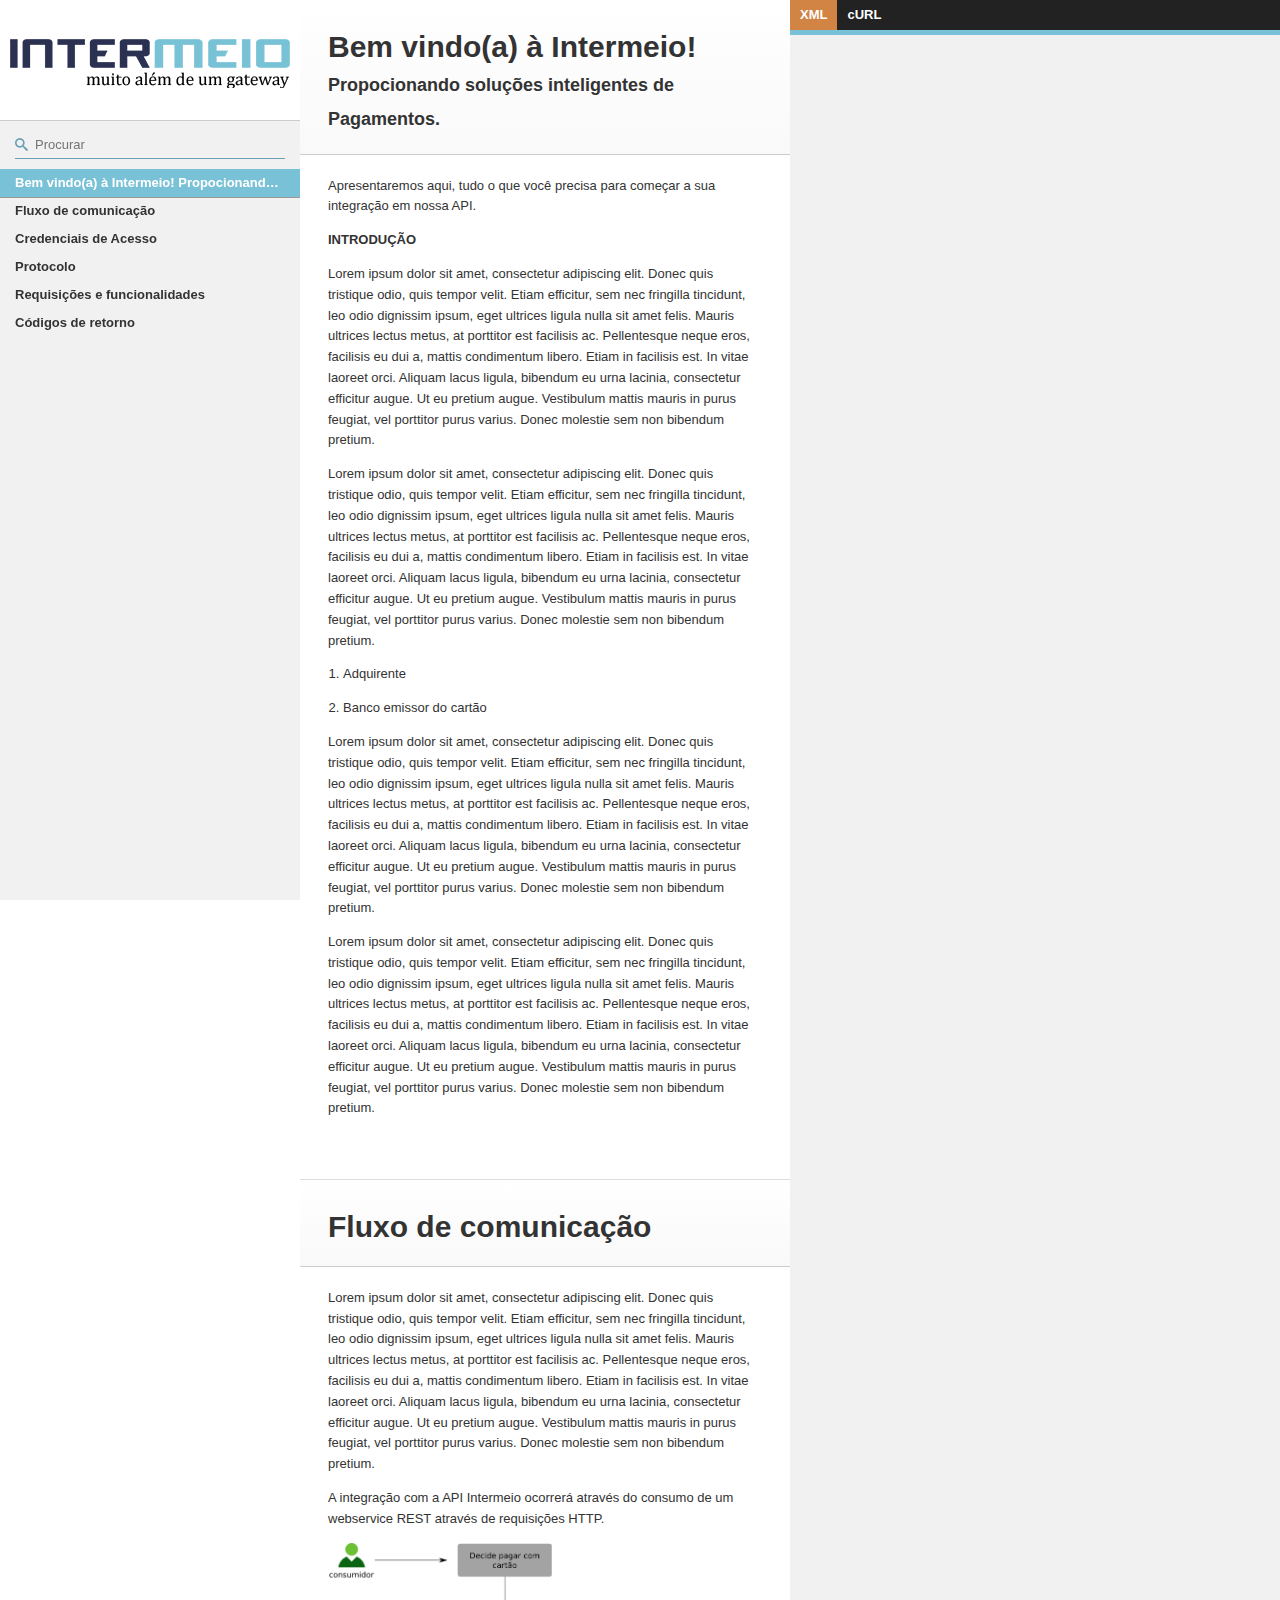
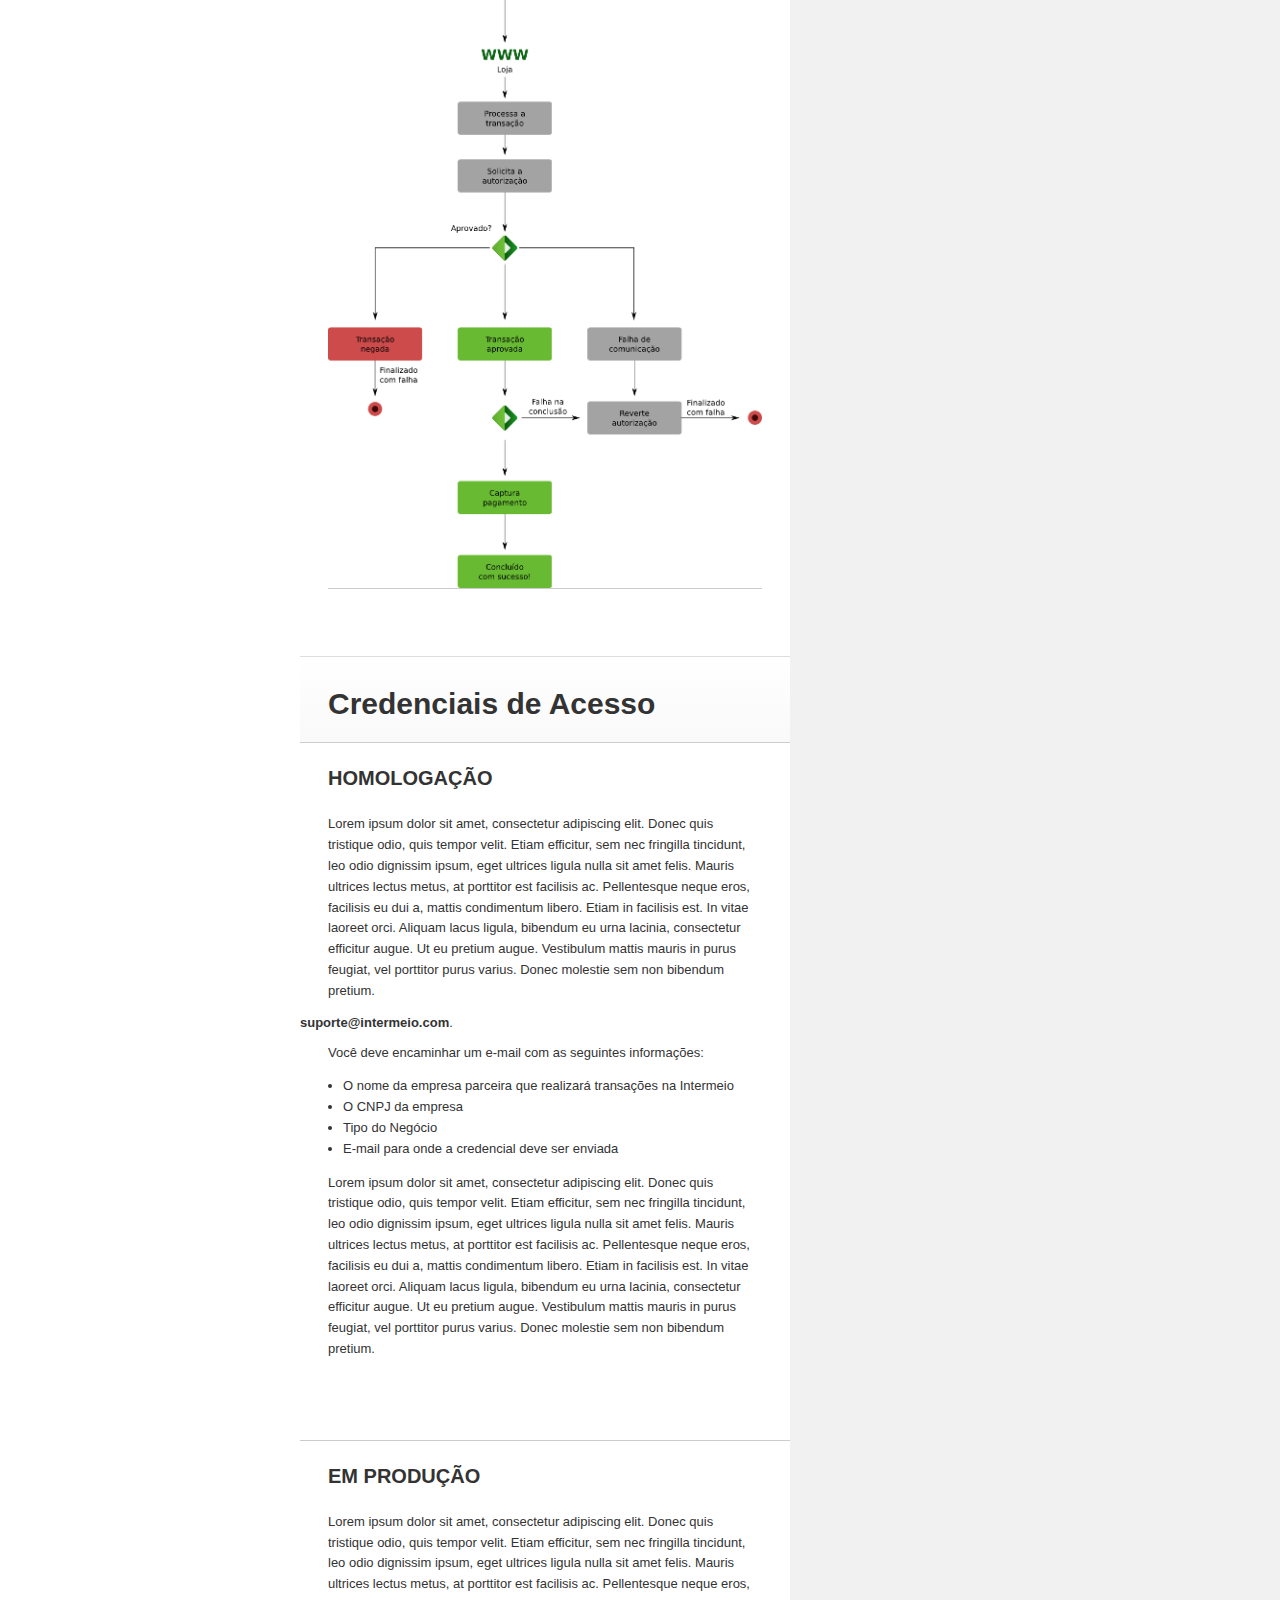
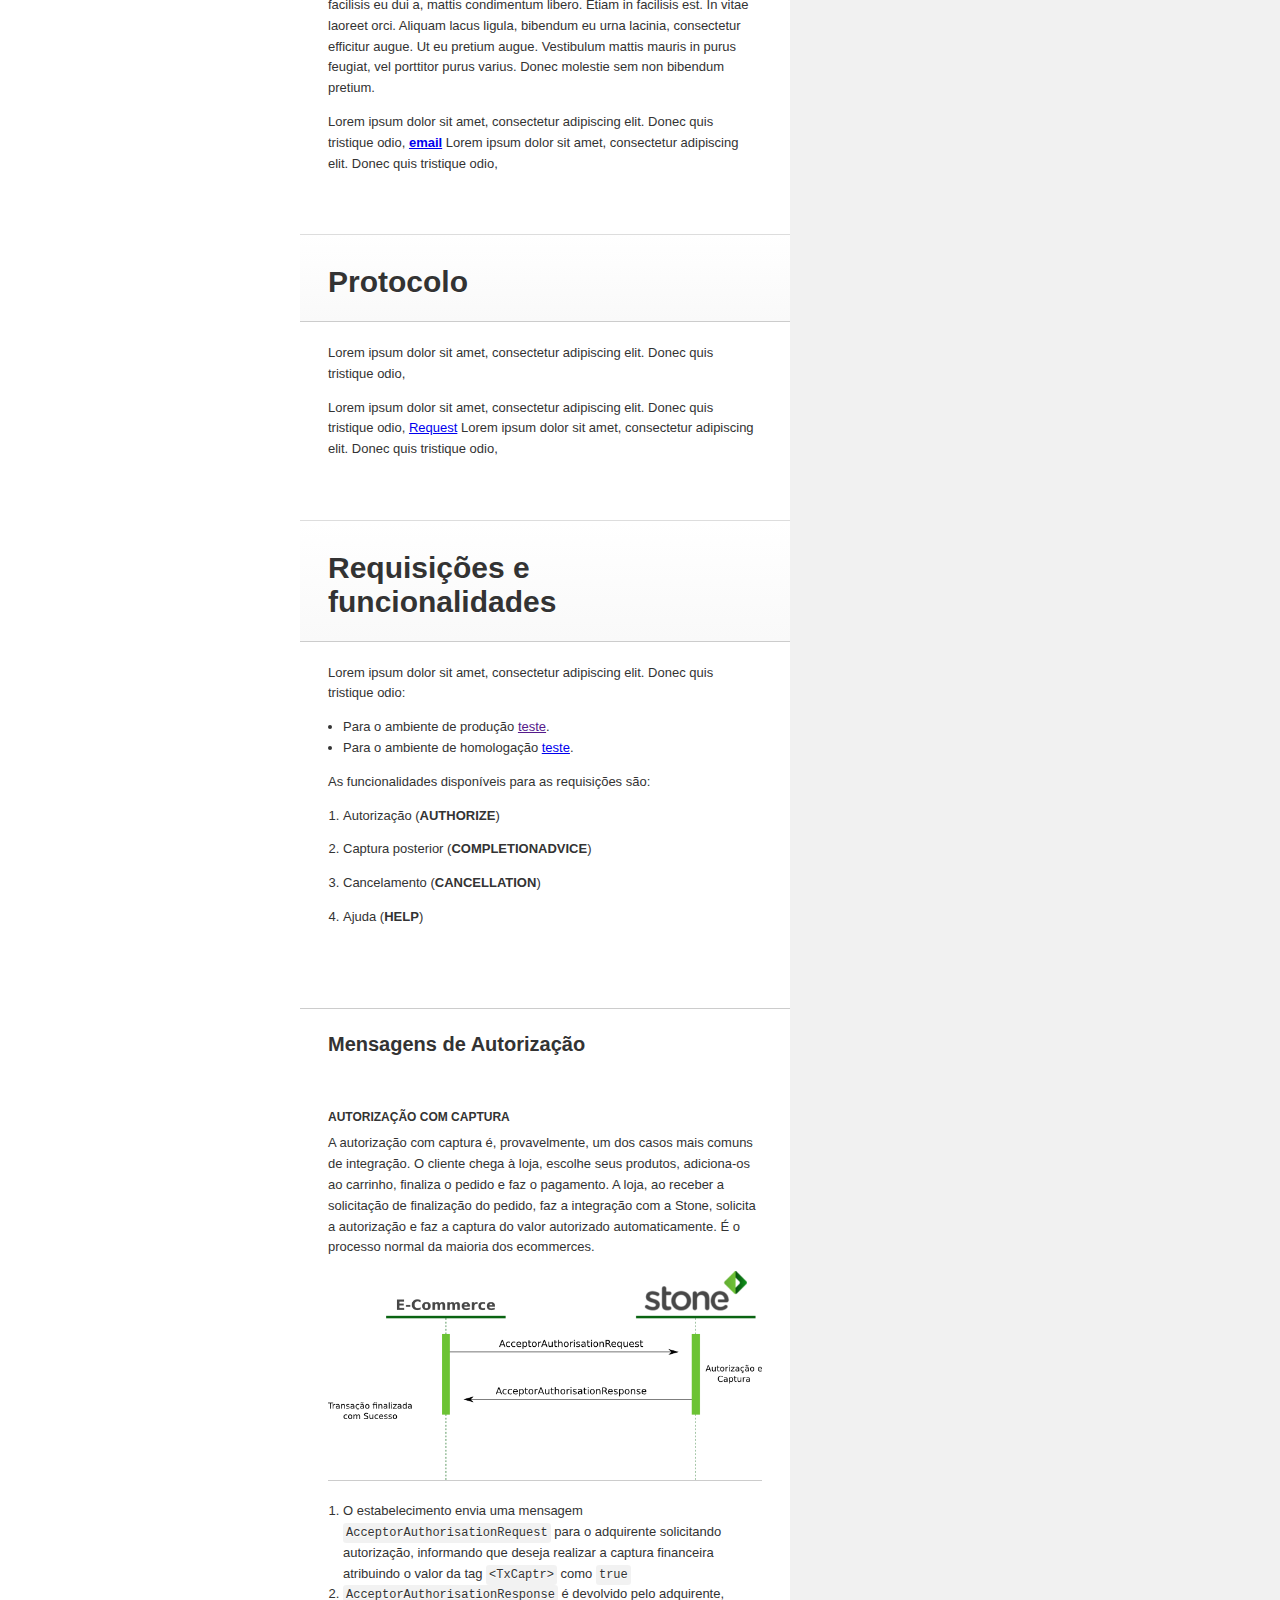
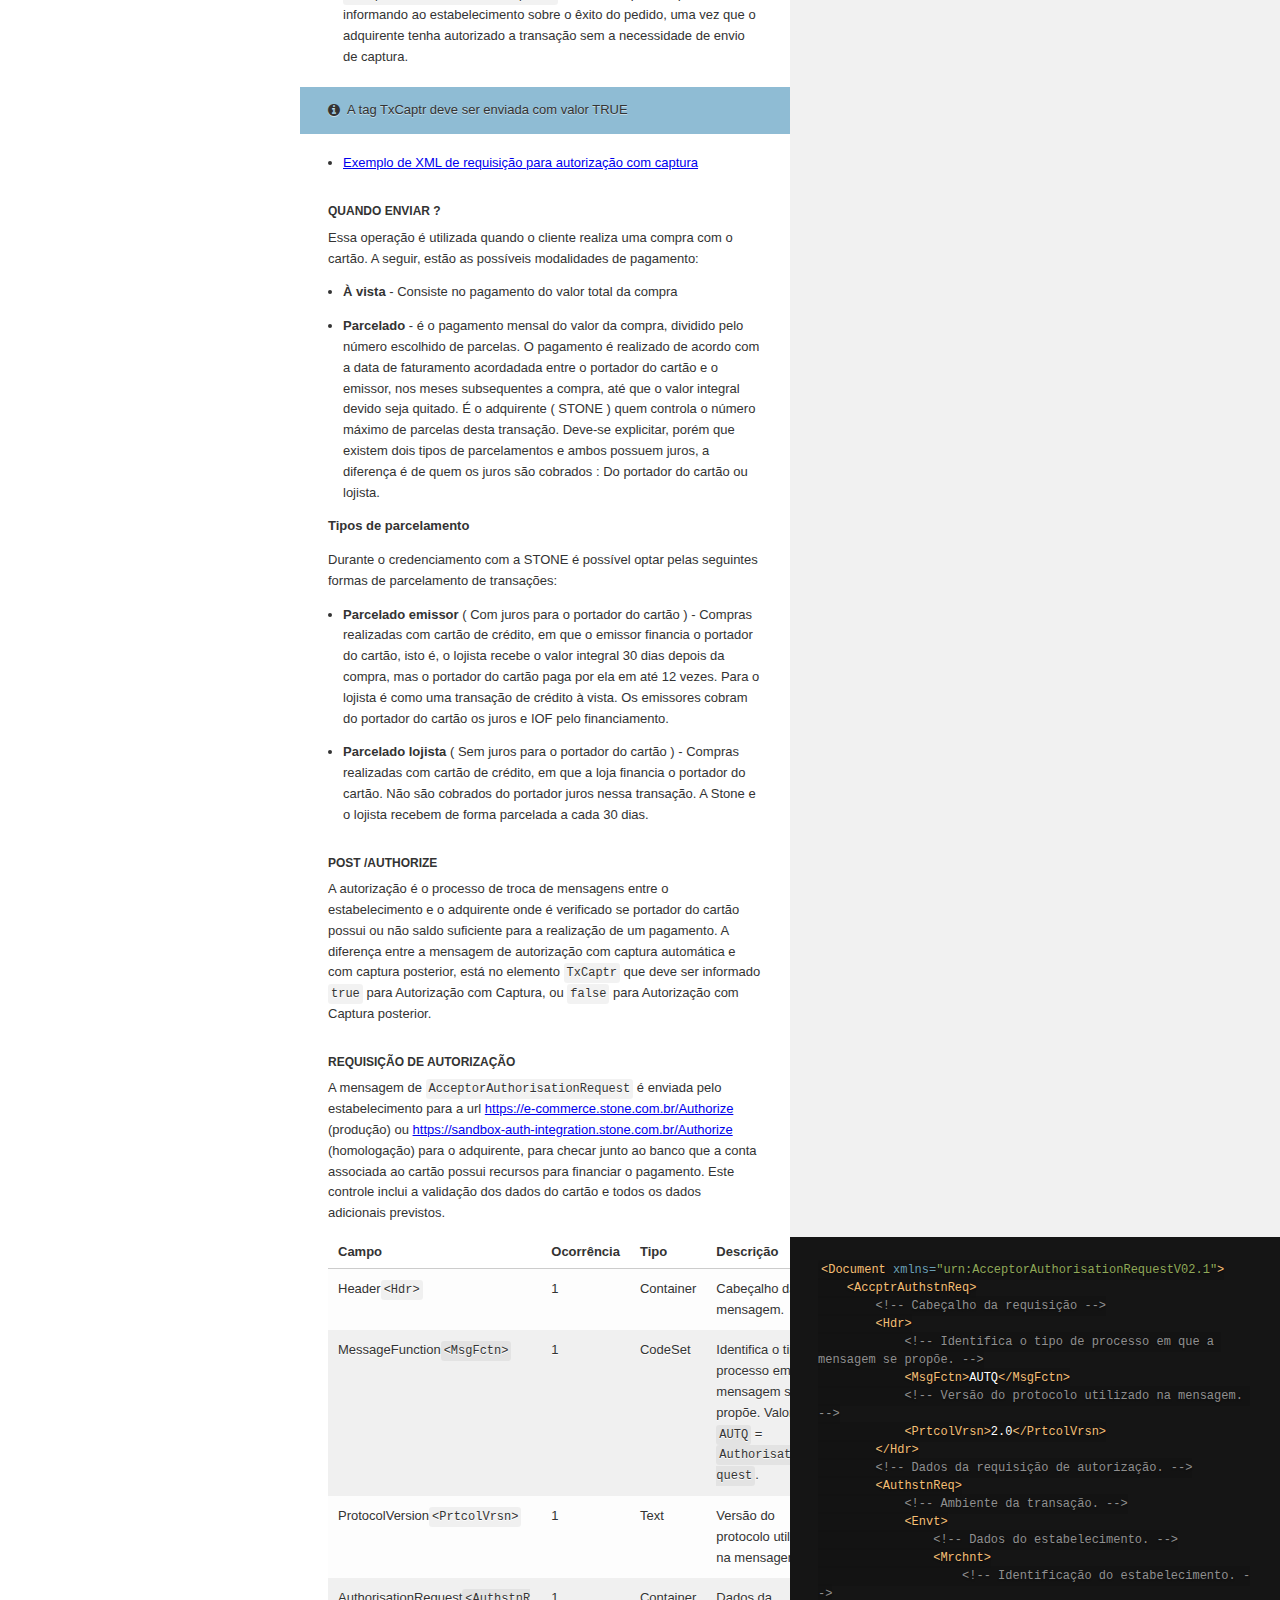
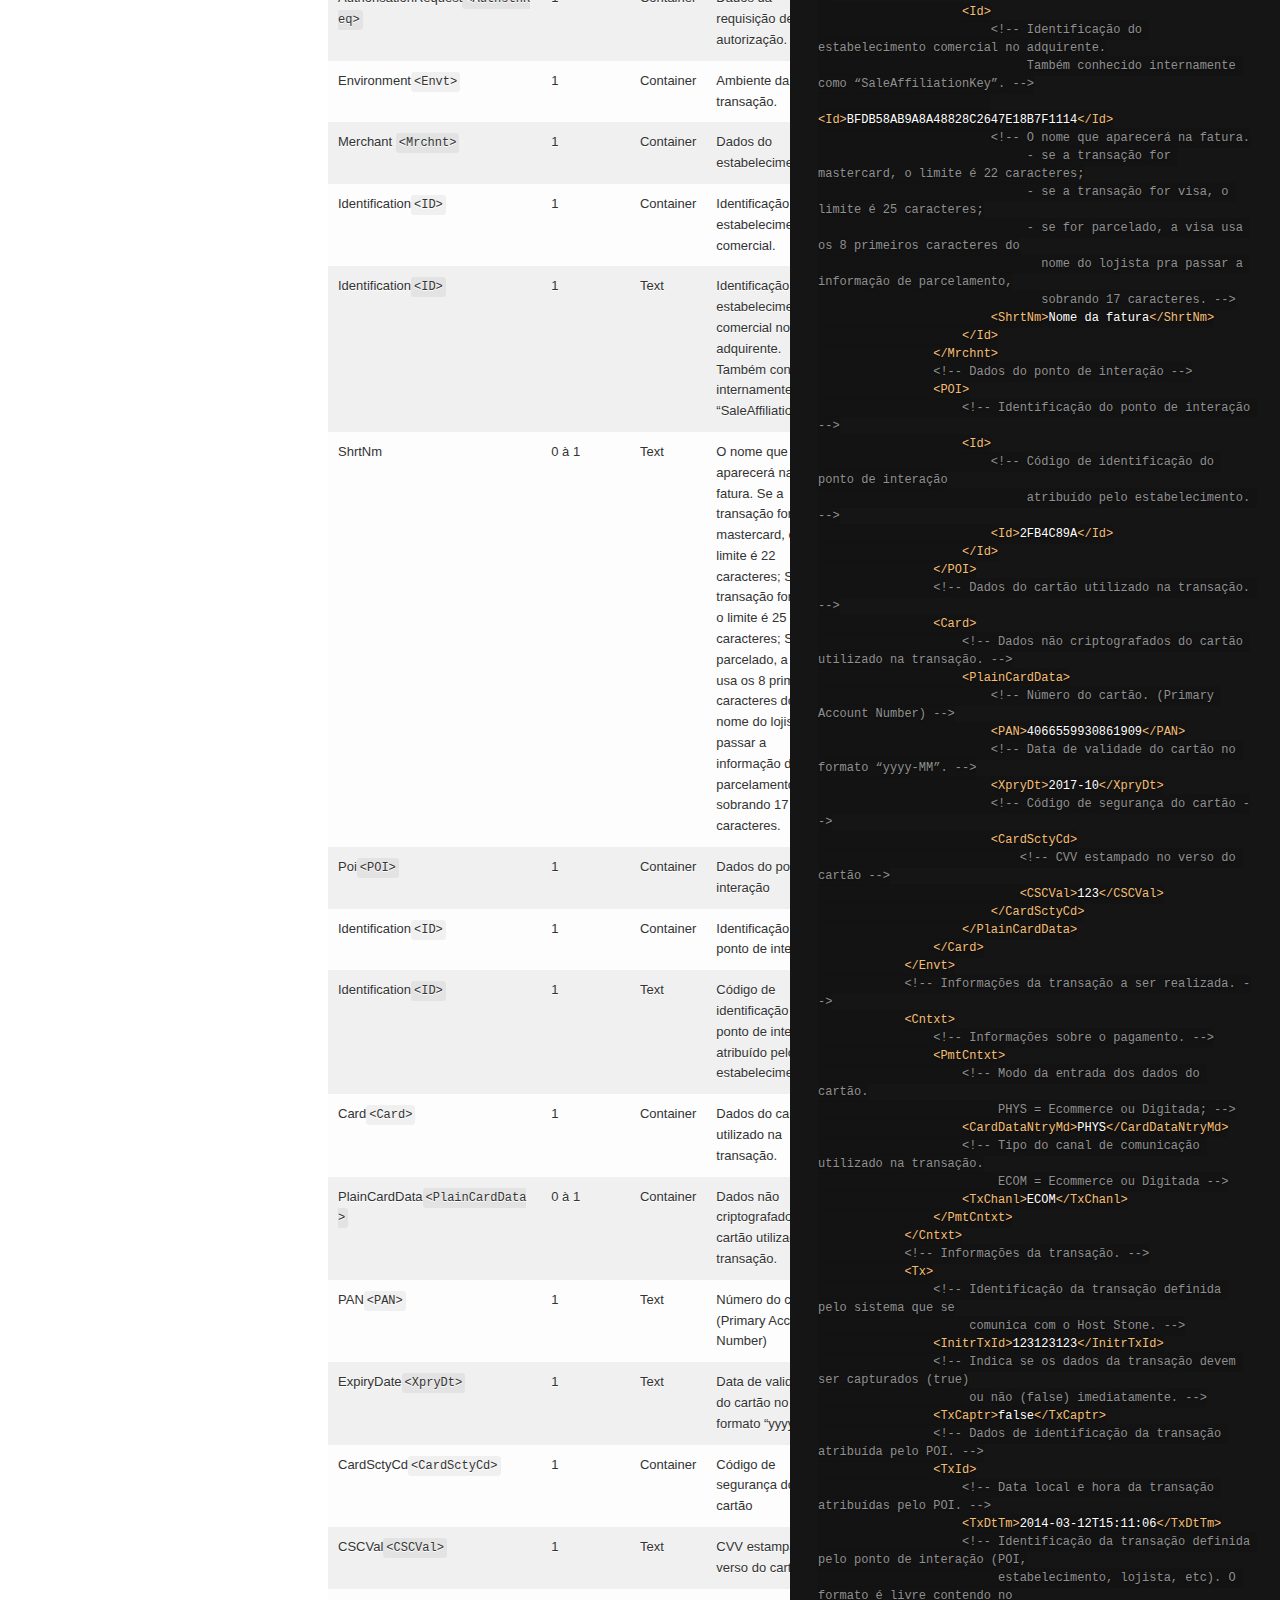
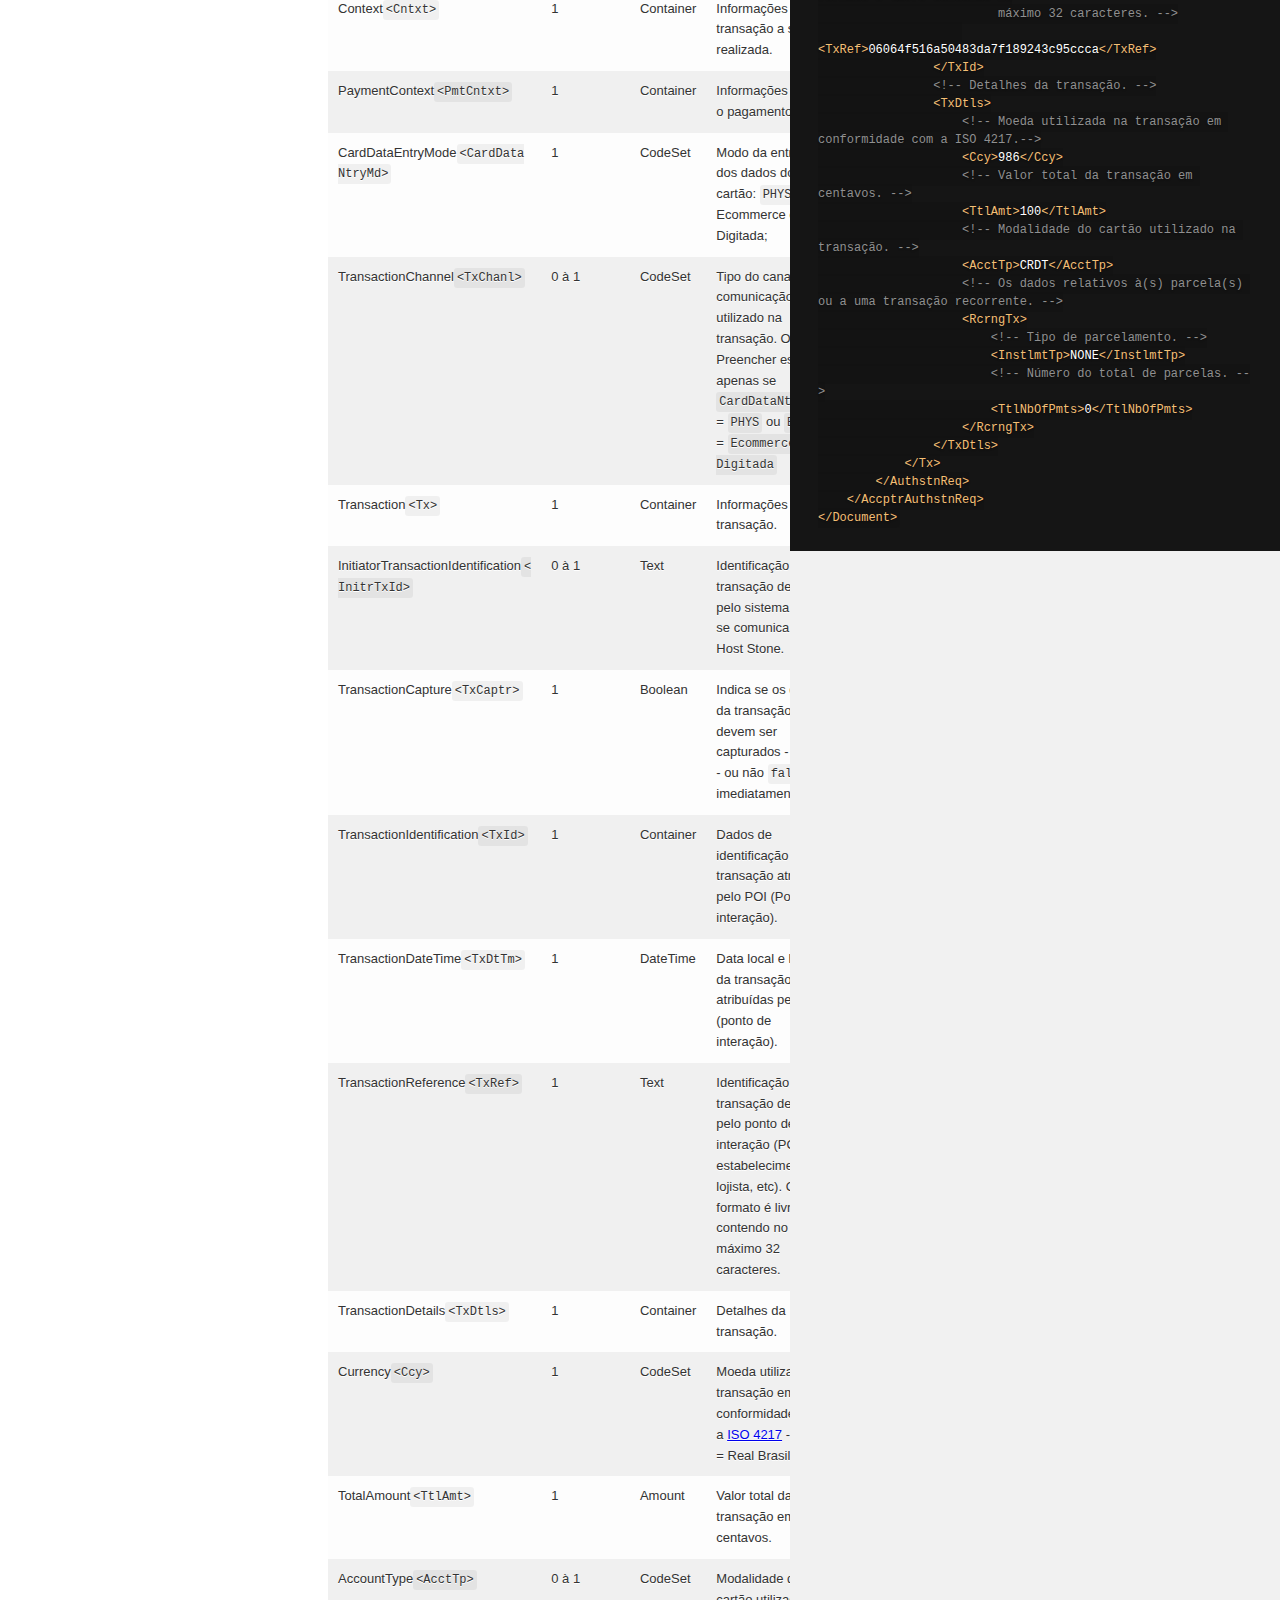
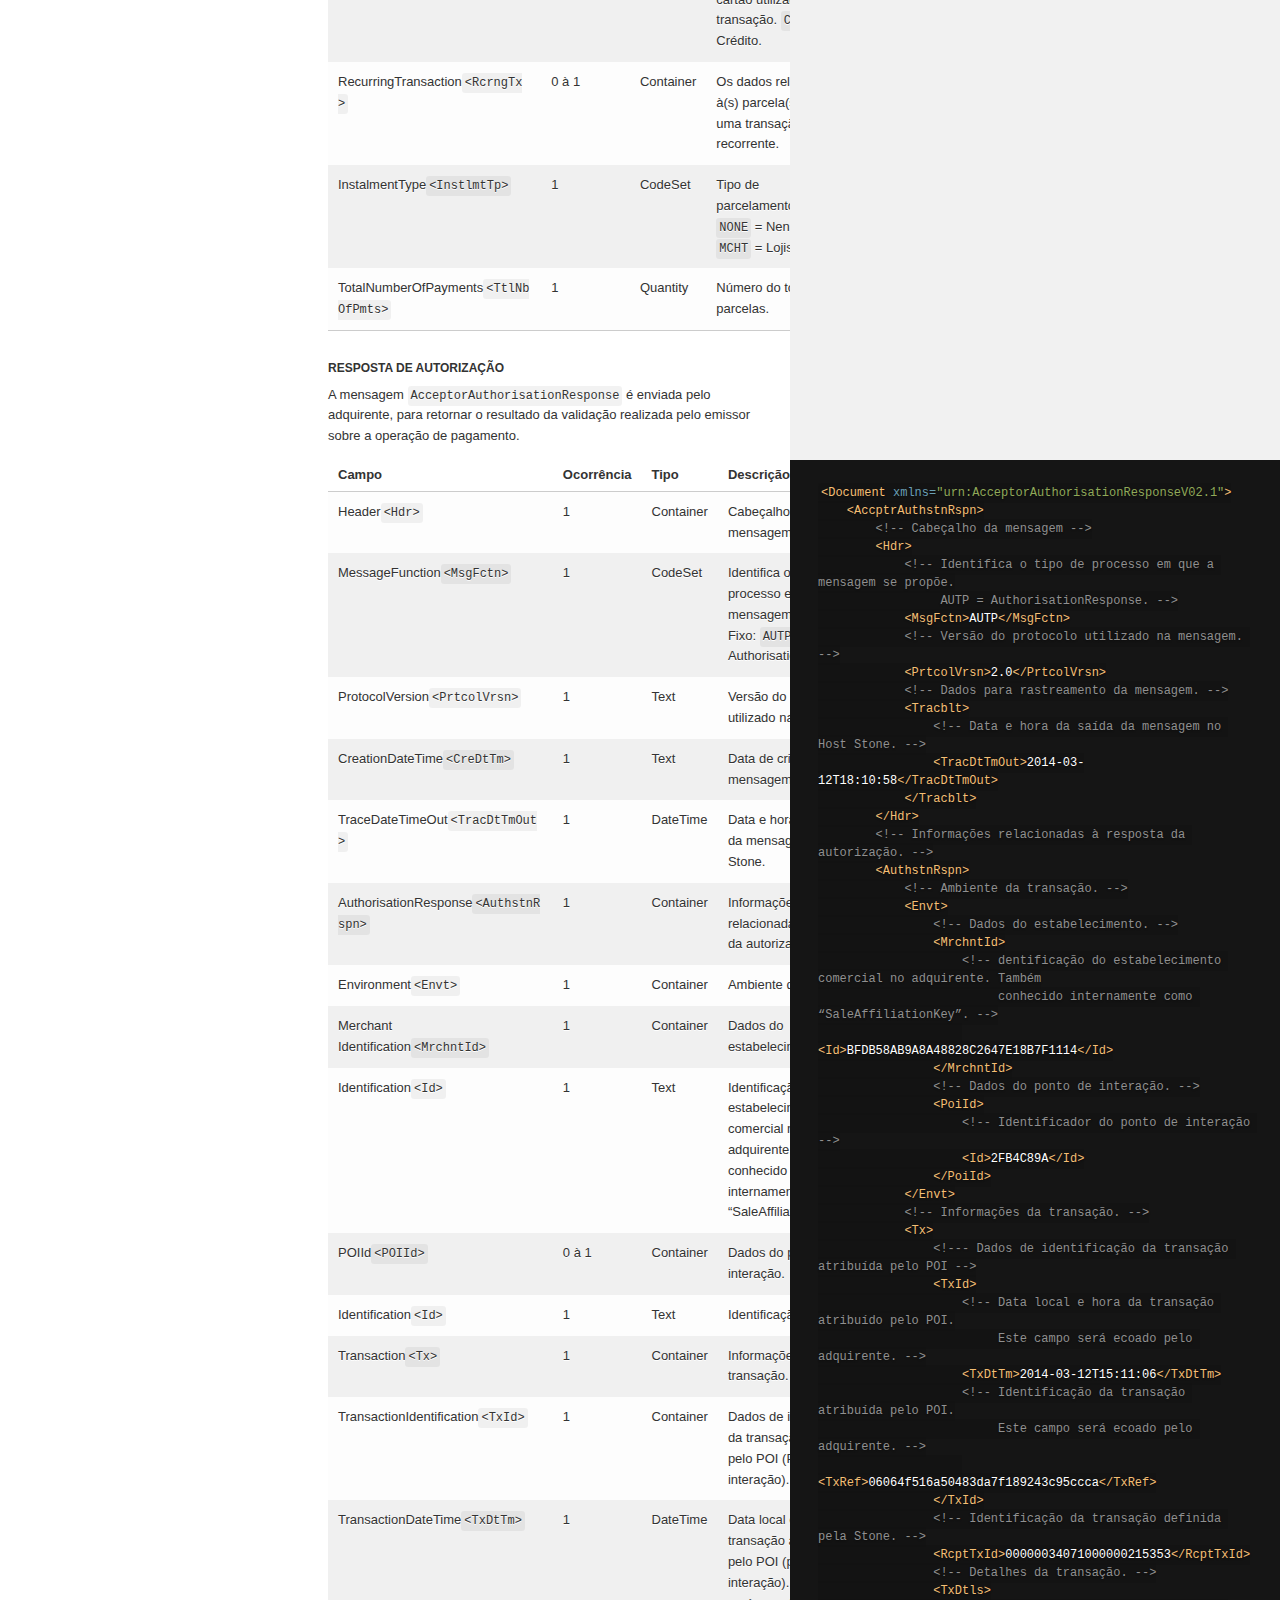
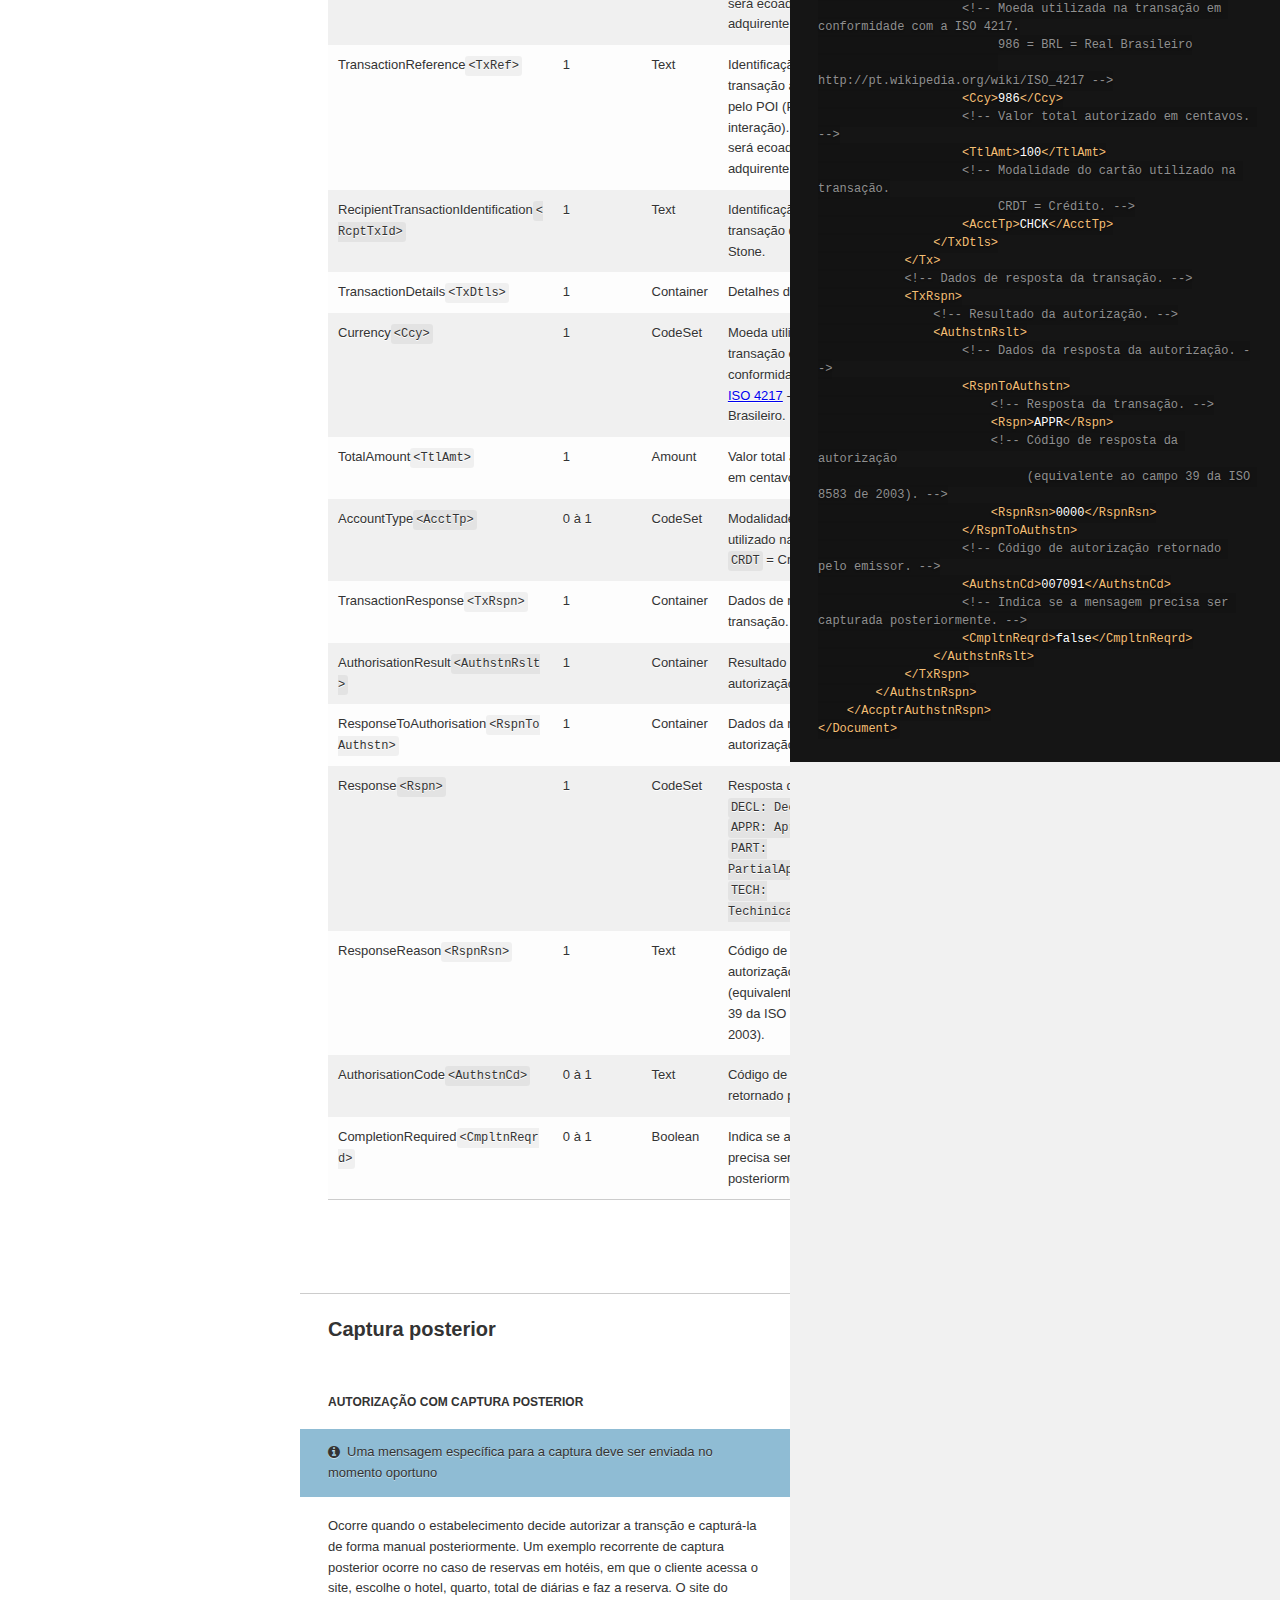
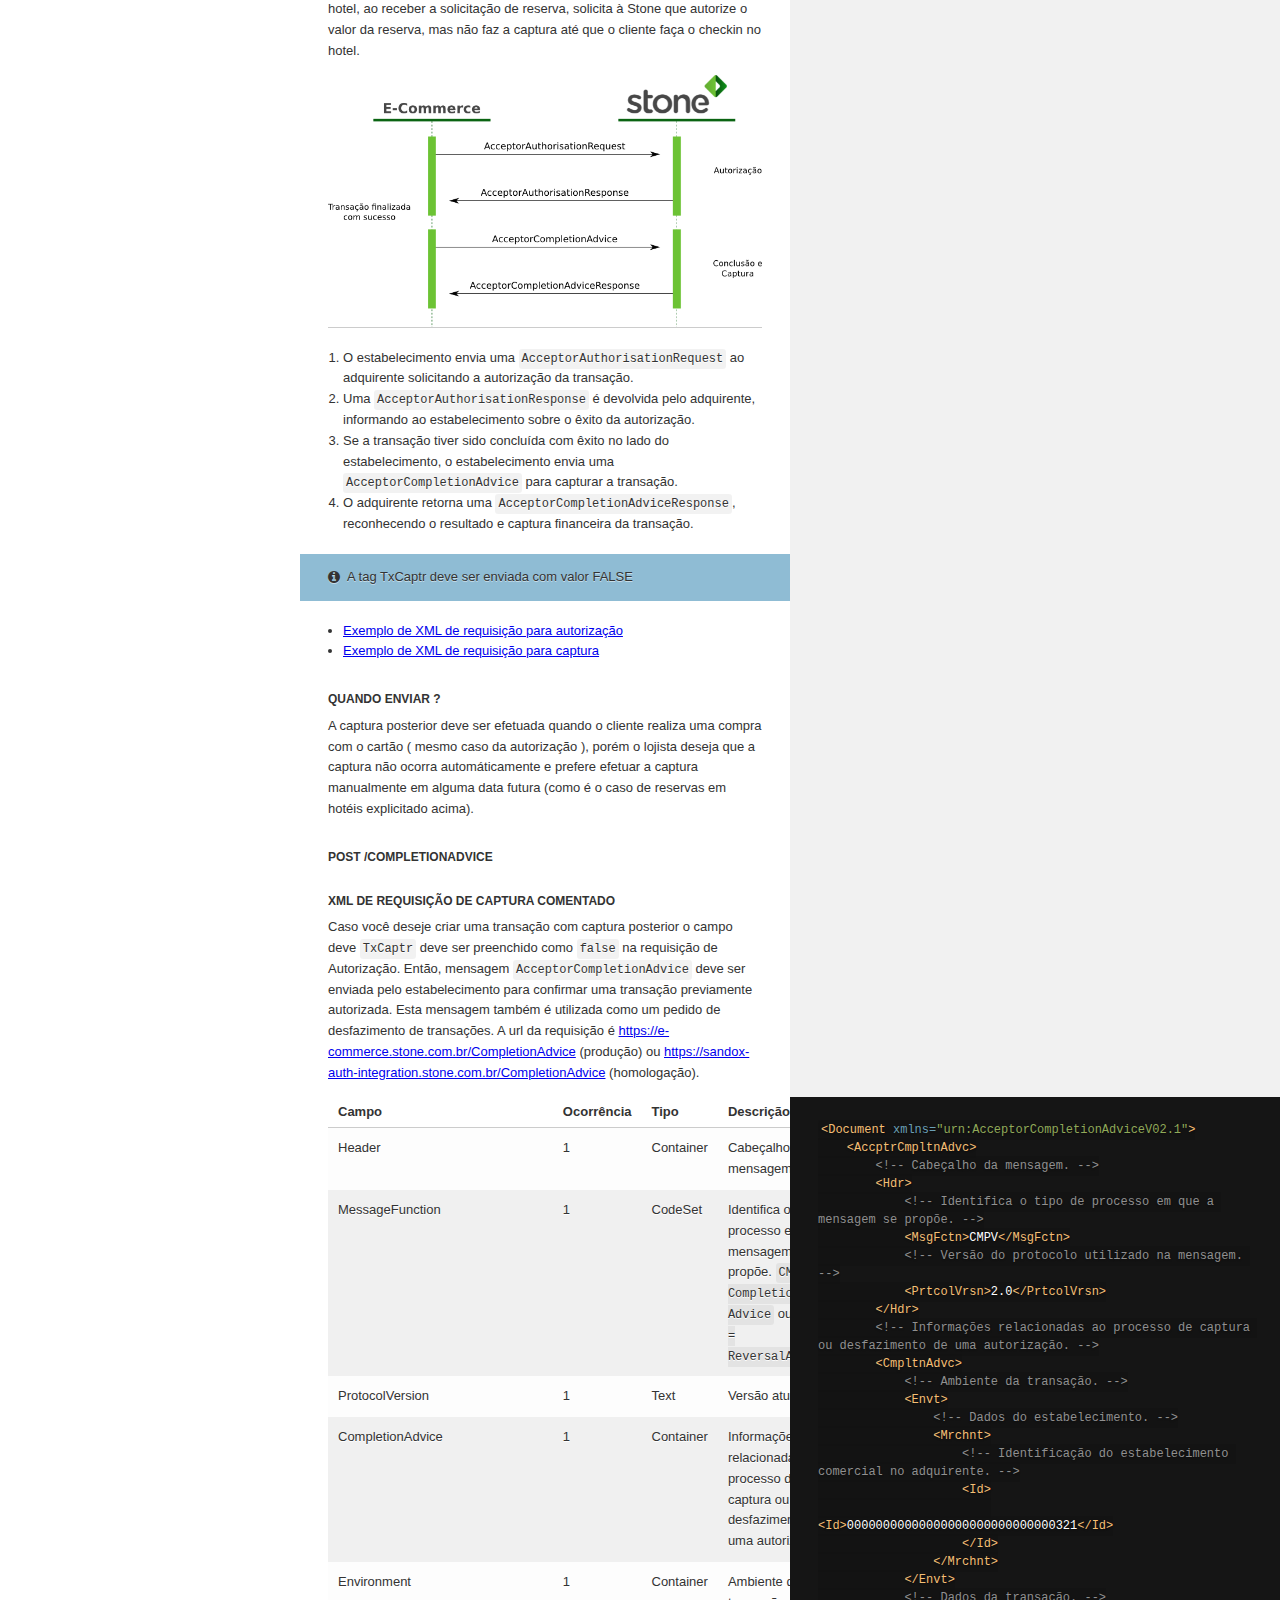
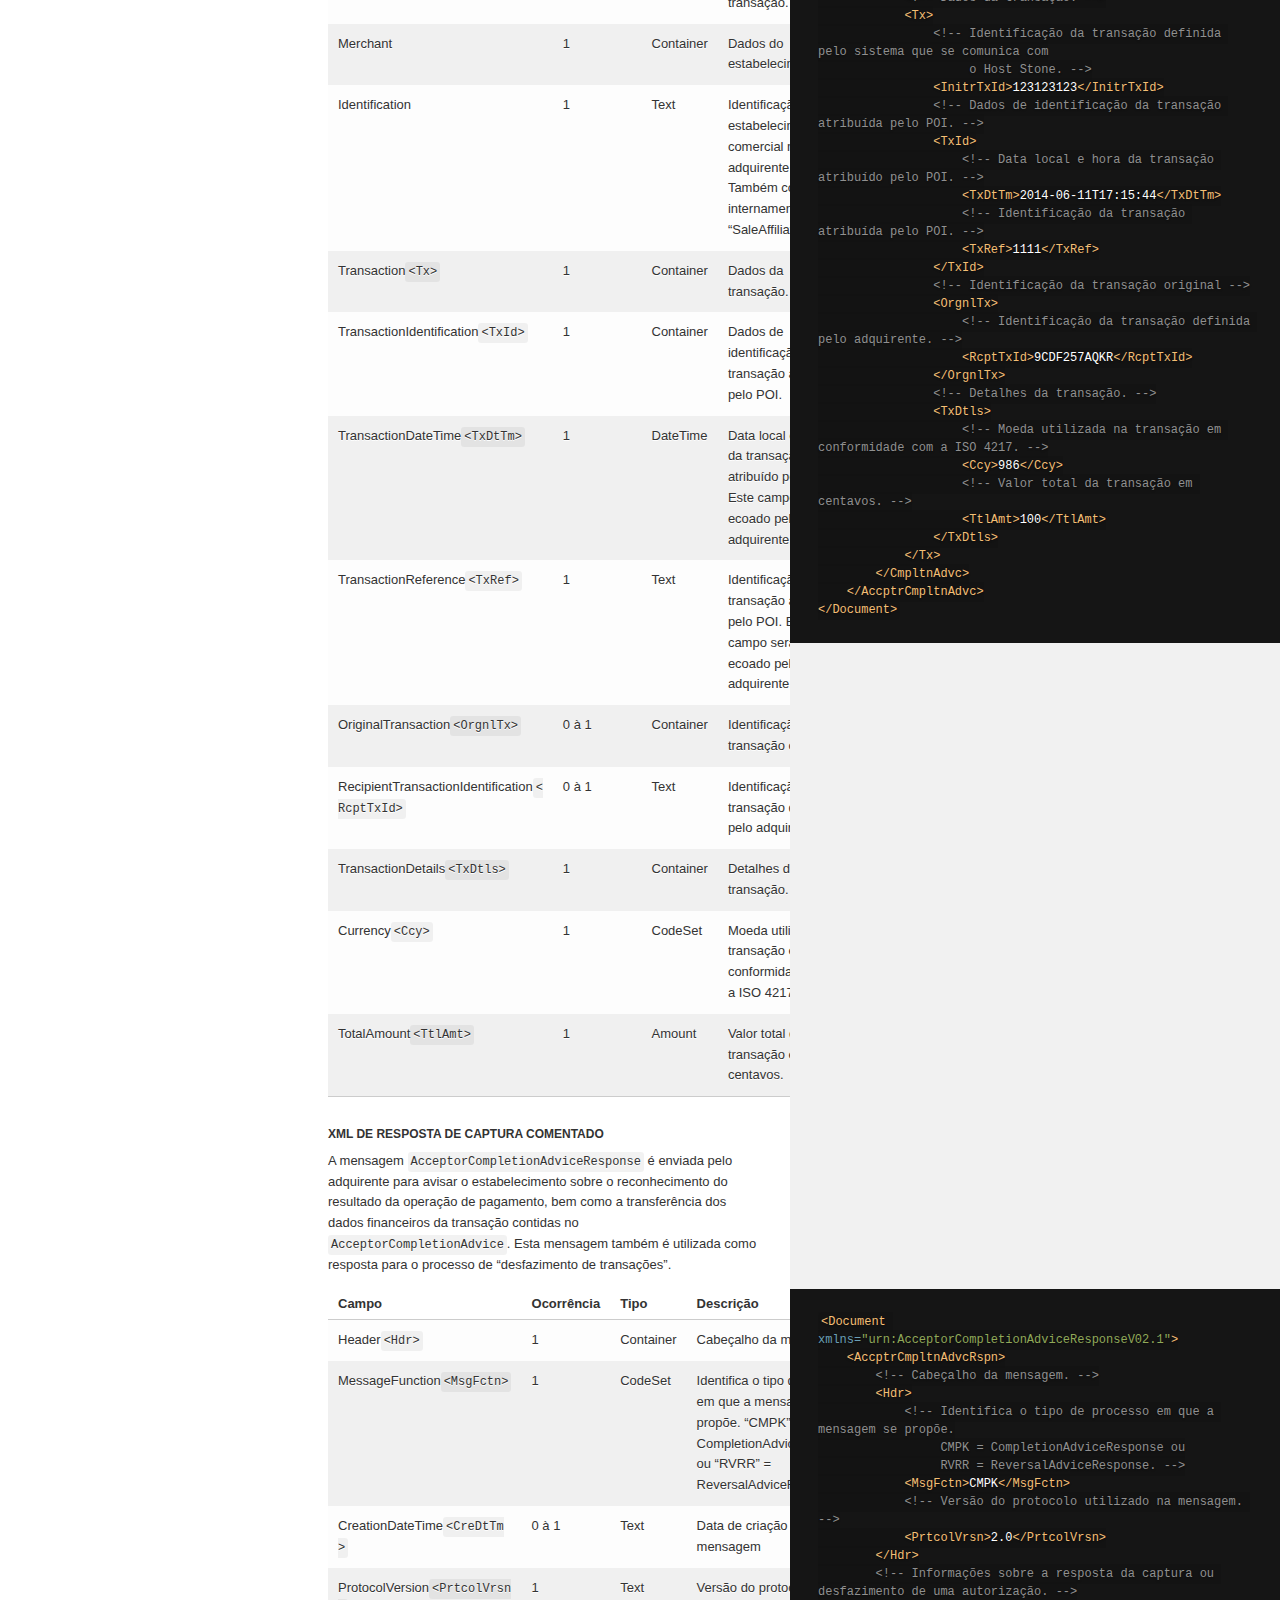
<file: attachment/documentacao/integracao/index.html>
<!doctype html>
<html>
  <head>
    <meta charset="utf-8">
    <meta content="IE=edge,chrome=1" http-equiv="X-UA-Compatible">
    <meta name="viewport" content="width=device-width, initial-scale=1, maximum-scale=1">
    <title>Intermeio - Soluções inteligentes de Pagamento!</title>

    <link href="stylesheets/screen.css" rel="stylesheet" type="text/css" media="screen" />
    <link href="stylesheets/print.css" rel="stylesheet" type="text/css" media="print" />
    <script src="https://ajax.googleapis.com/ajax/libs/jquery/1.11.0/jquery.min.js"></script>
      <script src="javascripts/all.js" type="text/javascript"></script>

      <script>
        $(function() {
          setupLanguages(["xml","shell"]);
        });
      </script>
  </head>

  <body class="index">
    <a href="#" id="nav-button">
      <span>
        NAV
        <img src="images/navbar.png" />
      </span>
    </a>
    <div class="tocify-wrapper">
      <img src="images/logo.png" />
        <div class="lang-selector">
              <a href="#" data-language-name="xml">XML Comentado</a>
              <a href="#" data-language-name="shell">cURL</a>
        </div>
        <div class="search">
          <input type="text" class="search" id="input-search" placeholder="Procurar">
        </div>
        <ul class="search-results"></ul>
      <div id="toc">
      </div>
    </div>
    <div class="page-wrapper">
      <div class="dark-box"></div>
      <div class="content">
        <h1 id='bem-vindo--stone-online'>Bem vindo(a) à Intermeio! <br/><span style='font-size:18px;'>Propocionando soluções inteligentes de Pagamentos.</span></h1>
<p>Apresentaremos aqui, tudo o que você precisa para começar a sua integração em nossa API.</p>

<p><strong>INTRODUÇÃO</strong></p>

<p>Lorem ipsum dolor sit amet, consectetur adipiscing elit. Donec quis tristique odio, quis tempor velit. Etiam efficitur, sem nec fringilla tincidunt, leo odio dignissim ipsum, eget ultrices ligula nulla sit amet felis. Mauris ultrices lectus metus, at porttitor est facilisis ac. Pellentesque neque eros, facilisis eu dui a, mattis condimentum libero. Etiam in facilisis est. In vitae laoreet orci. Aliquam lacus ligula, bibendum eu urna lacinia, consectetur efficitur augue. Ut eu pretium augue. Vestibulum mattis mauris in purus feugiat, vel porttitor purus varius. Donec molestie sem non bibendum pretium.</p>

<p>Lorem ipsum dolor sit amet, consectetur adipiscing elit. Donec quis tristique odio, quis tempor velit. Etiam efficitur, sem nec fringilla tincidunt, leo odio dignissim ipsum, eget ultrices ligula nulla sit amet felis. Mauris ultrices lectus metus, at porttitor est facilisis ac. Pellentesque neque eros, facilisis eu dui a, mattis condimentum libero. Etiam in facilisis est. In vitae laoreet orci. Aliquam lacus ligula, bibendum eu urna lacinia, consectetur efficitur augue. Ut eu pretium augue. Vestibulum mattis mauris in purus feugiat, vel porttitor purus varius. Donec molestie sem non bibendum pretium.</p>

<ol>
<li><p>Adquirente</p></li>
<li><p>Banco emissor do cartão </p></li>
</ol>

<p>
Lorem ipsum dolor sit amet, consectetur adipiscing elit. Donec quis tristique odio, quis tempor velit. Etiam efficitur, sem nec fringilla tincidunt, leo odio dignissim ipsum, eget ultrices ligula nulla sit amet felis. Mauris ultrices lectus metus, at porttitor est facilisis ac. Pellentesque neque eros, facilisis eu dui a, mattis condimentum libero. Etiam in facilisis est. In vitae laoreet orci. Aliquam lacus ligula, bibendum eu urna lacinia, consectetur efficitur augue. Ut eu pretium augue. Vestibulum mattis mauris in purus feugiat, vel porttitor purus varius. Donec molestie sem non bibendum pretium.</p>
</p>

<p>Lorem ipsum dolor sit amet, consectetur adipiscing elit. Donec quis tristique odio, quis tempor velit. Etiam efficitur, sem nec fringilla tincidunt, leo odio dignissim ipsum, eget ultrices ligula nulla sit amet felis. Mauris ultrices lectus metus, at porttitor est facilisis ac. Pellentesque neque eros, facilisis eu dui a, mattis condimentum libero. Etiam in facilisis est. In vitae laoreet orci. Aliquam lacus ligula, bibendum eu urna lacinia, consectetur efficitur augue. Ut eu pretium augue. Vestibulum mattis mauris in purus feugiat, vel porttitor purus varius. Donec molestie sem non bibendum pretium.</p>
</p>
<h1 id='fluxo-de-comunicao'>Fluxo de comunicação</h1>
<p>Lorem ipsum dolor sit amet, consectetur adipiscing elit. Donec quis tristique odio, quis tempor velit. Etiam efficitur, sem nec fringilla tincidunt, leo odio dignissim ipsum, eget ultrices ligula nulla sit amet felis. Mauris ultrices lectus metus, at porttitor est facilisis ac. Pellentesque neque eros, facilisis eu dui a, mattis condimentum libero. Etiam in facilisis est. In vitae laoreet orci. Aliquam lacus ligula, bibendum eu urna lacinia, consectetur efficitur augue. Ut eu pretium augue. Vestibulum mattis mauris in purus feugiat, vel porttitor purus varius. Donec molestie sem non bibendum pretium.</p>
</p>

<p>A integração com a API Intermeio ocorrerá através do consumo de um webservice REST através de requisições HTTP.</p>

<p><img alt="fluxo" src="images/fluxo.png" /></p>
<h1 id='crendenciais-de-acesso'>Credenciais de Acesso</h1><h2 id='stronghomologaostrong'><strong>HOMOLOGAÇÃO</strong></h2>
<p>Lorem ipsum dolor sit amet, consectetur adipiscing elit. Donec quis tristique odio, quis tempor velit. Etiam efficitur, sem nec fringilla tincidunt, leo odio dignissim ipsum, eget ultrices ligula nulla sit amet felis. Mauris ultrices lectus metus, at porttitor est facilisis ac. Pellentesque neque eros, facilisis eu dui a, mattis condimentum libero. Etiam in facilisis est. In vitae laoreet orci. Aliquam lacus ligula, bibendum eu urna lacinia, consectetur efficitur augue. Ut eu pretium augue. Vestibulum mattis mauris in purus feugiat, vel porttitor purus varius. Donec molestie sem non bibendum pretium.</p>
<strong>suporte@intermeio.com</strong>.</p>

<p>Você deve encaminhar um e-mail com as seguintes informações:</p>

<ul>
<li>O nome da empresa parceira que realizará transações na Intermeio</li>
<li>O CNPJ da empresa</li>
<li>Tipo do Negócio</li>
<li>E-mail para onde a credencial deve ser enviada</li>
</ul>

<p>Lorem ipsum dolor sit amet, consectetur adipiscing elit. Donec quis tristique odio, quis tempor velit. Etiam efficitur, sem nec fringilla tincidunt, leo odio dignissim ipsum, eget ultrices ligula nulla sit amet felis. Mauris ultrices lectus metus, at porttitor est facilisis ac. Pellentesque neque eros, facilisis eu dui a, mattis condimentum libero. Etiam in facilisis est. In vitae laoreet orci. Aliquam lacus ligula, bibendum eu urna lacinia, consectetur efficitur augue. Ut eu pretium augue. Vestibulum mattis mauris in purus feugiat, vel porttitor purus varius. Donec molestie sem non bibendum pretium.</p>
</p>
<h2 id='strongem-produostrong'><strong>EM PRODUÇÃO</strong></h2>
<p>Lorem ipsum dolor sit amet, consectetur adipiscing elit. Donec quis tristique odio, quis tempor velit. Etiam efficitur, sem nec fringilla tincidunt, leo odio dignissim ipsum, eget ultrices ligula nulla sit amet felis. Mauris ultrices lectus metus, at porttitor est facilisis ac. Pellentesque neque eros, facilisis eu dui a, mattis condimentum libero. Etiam in facilisis est. In vitae laoreet orci. Aliquam lacus ligula, bibendum eu urna lacinia, consectetur efficitur augue. Ut eu pretium augue. Vestibulum mattis mauris in purus feugiat, vel porttitor purus varius. Donec molestie sem non bibendum pretium.</p>
</p>

<p>Lorem ipsum dolor sit amet, consectetur adipiscing elit. Donec quis tristique odio,  <a href="mailto:"><strong>email</strong></a> Lorem ipsum dolor sit amet, consectetur adipiscing elit. Donec quis tristique odio, </p>
<h1 id='protocolo'>Protocolo</h1>
<p>Lorem ipsum dolor sit amet, consectetur adipiscing elit. Donec quis tristique odio, </p>

<p>Lorem ipsum dolor sit amet, consectetur adipiscing elit. Donec quis tristique odio, <a href="#">Request</a> Lorem ipsum dolor sit amet, consectetur adipiscing elit. Donec quis tristique odio, </p>
<h1 id='requisies-e-funcionalidades'>Requisições e funcionalidades</h1>
<p>Lorem ipsum dolor sit amet, consectetur adipiscing elit. Donec quis tristique odio:</p>

<ul>
<li>Para o ambiente de produção <a href="">teste</a>.</li>
<li>Para o ambiente de homologação  <a href="teste">teste</a>.</li>
</ul>

<p>As funcionalidades disponíveis para as requisições são:</p>

<ol>
<li><p>Autorização (<strong>AUTHORIZE</strong>)</p></li>
<li><p>Captura posterior (<strong>COMPLETIONADVICE</strong>)</p></li>
<li><p>Cancelamento (<strong>CANCELLATION</strong>)</p></li>
<li><p>Ajuda (<strong>HELP</strong>)</p></li>
</ol>
<h2 id='mensagens-de-autorizao'>Mensagens de Autorização</h2><h3 id='autorizao-com-captura'>Autorização com Captura</h3>
<p>A autorização com captura é, provavelmente, um dos casos mais comuns de integração. O cliente chega à loja, escolhe seus produtos, adiciona-os ao carrinho, finaliza o pedido e faz o pagamento. A loja, ao receber a solicitação de finalização do pedido, faz a integração com a Stone, solicita a autorização e faz a captura do valor autorizado automaticamente. É o processo normal da maioria dos ecommerces.</p>

<p><img alt="autorização com captura" src="images/autorizacao-e-captura.png" /></p>

<ol>
<li>O estabelecimento envia uma mensagem <code class="prettyprint">AcceptorAuthorisationRequest</code> para o adquirente solicitando autorização, informando que deseja realizar a captura financeira atribuindo o valor da tag <code class="prettyprint">&lt;TxCaptr&gt;</code> como <code class="prettyprint">true</code></li>
<li><code class="prettyprint">AcceptorAuthorisationResponse</code> é devolvido pelo adquirente, informando ao estabelecimento sobre o êxito do pedido, uma vez que o adquirente tenha autorizado a transação sem a necessidade de envio de captura.</li>
</ol>

<p><aside class="notice">A tag TxCaptr deve ser enviada com valor TRUE</aside></p>

<ul>
<li><a href="attachment/caso-1_autorizacao-e-captura.xml">Exemplo de XML de requisição para autorização com captura</a></li>
</ul>
<h3 id='quando-enviar-'>Quando enviar ?</h3>
<p>Essa operação é utilizada quando o cliente realiza uma compra com o cartão. A seguir, estão as possíveis modalidades de pagamento:</p>

<ul>
<li><p><strong>À vista</strong> - Consiste no pagamento do valor total da compra</p></li>
<li><p><strong>Parcelado</strong> - é o pagamento mensal do valor da compra, dividido pelo número escolhido de parcelas. O pagamento é realizado de acordo com a data de faturamento acordadada entre o portador do cartão e o emissor, nos meses subsequentes a compra, até que o valor integral devido seja quitado. É o adquirente ( STONE ) quem controla o número máximo de parcelas desta transação. Deve-se explicitar, porém que existem dois tipos de parcelamentos e ambos possuem juros, a diferença é de quem os juros são cobrados : Do portador do cartão ou lojista.</p></li>
</ul>

<p><strong>Tipos de parcelamento</strong></p>

<p>Durante o credenciamento com a STONE é possível optar pelas seguintes formas de parcelamento de transações:</p>

<ul>
<li><p><strong>Parcelado emissor</strong> ( Com juros para o portador do cartão ) - Compras realizadas com cartão de crédito, em que o emissor financia o portador do cartão, isto é, o lojista recebe o valor integral 30 dias depois da compra, mas o portador do cartão paga por ela em até 12 vezes. Para o lojista é como uma transação de crédito à vista. Os emissores cobram do portador do cartão os juros e IOF pelo financiamento.</p></li>
<li><p><strong>Parcelado lojista</strong> ( Sem juros para o portador do cartão ) - Compras realizadas com cartão de crédito, em que a loja financia o portador do cartão. Não são cobrados do portador juros nessa transação. A Stone e o lojista recebem de forma parcelada a cada 30 dias.</p></li>
</ul>
<h3 id='post-authorize'>POST /Authorize</h3>
<p>A autorização é o processo de troca de mensagens entre o estabelecimento e o adquirente onde é verificado se portador do cartão possui ou não saldo suficiente para a realização de um pagamento. A diferença entre a mensagem de autorização com captura automática e com captura posterior, está no elemento <code class="prettyprint">TxCaptr</code> que deve ser informado <code class="prettyprint">true</code> para Autorização com Captura, ou <code class="prettyprint">false</code> para Autorização com Captura posterior.</p>
<h3 id='requisio-de-autorizao'>Requisição de autorização</h3>
<p>A mensagem de <code class="prettyprint">AcceptorAuthorisationRequest</code> é enviada pelo estabelecimento para a url <a href="https://e-commerce.stone.com.br/Authorize">https://e-commerce.stone.com.br/Authorize</a> (produção) ou <a href="https://sandbox-auth-integration.stone.com.br/Authorize">https://sandbox-auth-integration.stone.com.br/Authorize</a> (homologação) para o adquirente, para checar junto ao banco que a conta associada ao cartão possui recursos para financiar o pagamento. Este controle inclui a validação dos dados do cartão e todos os dados adicionais previstos.</p>
<pre class="highlight xml"><code><span class="nt">&lt;Document</span> <span class="na">xmlns=</span><span class="s">"urn:AcceptorAuthorisationRequestV02.1"</span><span class="nt">&gt;</span>
    <span class="nt">&lt;AccptrAuthstnReq&gt;</span>
        <span class="c">&lt;!-- Cabeçalho da requisição --&gt;</span>
        <span class="nt">&lt;Hdr&gt;</span>
            <span class="c">&lt;!-- Identifica o tipo de processo em que a mensagem se propõe. --&gt;</span>
            <span class="nt">&lt;MsgFctn&gt;</span>AUTQ<span class="nt">&lt;/MsgFctn&gt;</span>
            <span class="c">&lt;!-- Versão do protocolo utilizado na mensagem. --&gt;</span>
            <span class="nt">&lt;PrtcolVrsn&gt;</span>2.0<span class="nt">&lt;/PrtcolVrsn&gt;</span>
        <span class="nt">&lt;/Hdr&gt;</span>
        <span class="c">&lt;!-- Dados da requisição de autorização. --&gt;</span>
        <span class="nt">&lt;AuthstnReq&gt;</span>
            <span class="c">&lt;!-- Ambiente da transação. --&gt;</span>
            <span class="nt">&lt;Envt&gt;</span>
                <span class="c">&lt;!-- Dados do estabelecimento. --&gt;</span>
                <span class="nt">&lt;Mrchnt&gt;</span>
                    <span class="c">&lt;!-- Identificação do estabelecimento. --&gt;</span>
                    <span class="nt">&lt;Id&gt;</span>
                        <span class="c">&lt;!-- Identificação do estabelecimento comercial no adquirente.
                             Também conhecido internamente como “SaleAffiliationKey”. --&gt;</span>
                        <span class="nt">&lt;Id&gt;</span>BFDB58AB9A8A48828C2647E18B7F1114<span class="nt">&lt;/Id&gt;</span>
                        <span class="c">&lt;!-- O nome que aparecerá na fatura.
                             - se a transação for mastercard, o limite é 22 caracteres;
                             - se a transação for visa, o limite é 25 caracteres;
                             - se for parcelado, a visa usa os 8 primeiros caracteres do
                               nome do lojista pra passar a informação de parcelamento,
                               sobrando 17 caracteres. --&gt;</span>
                        <span class="nt">&lt;ShrtNm&gt;</span>Nome da fatura<span class="nt">&lt;/ShrtNm&gt;</span>
                    <span class="nt">&lt;/Id&gt;</span>
                <span class="nt">&lt;/Mrchnt&gt;</span>
                <span class="c">&lt;!-- Dados do ponto de interação --&gt;</span>
                <span class="nt">&lt;POI&gt;</span>
                    <span class="c">&lt;!-- Identificação do ponto de interação --&gt;</span>
                    <span class="nt">&lt;Id&gt;</span>
                        <span class="c">&lt;!-- Código de identificação do ponto de interação
                             atribuído pelo estabelecimento. --&gt;</span>
                        <span class="nt">&lt;Id&gt;</span>2FB4C89A<span class="nt">&lt;/Id&gt;</span>
                    <span class="nt">&lt;/Id&gt;</span>
                <span class="nt">&lt;/POI&gt;</span>
                <span class="c">&lt;!-- Dados do cartão utilizado na transação. --&gt;</span>
                <span class="nt">&lt;Card&gt;</span>
                    <span class="c">&lt;!-- Dados não criptografados do cartão utilizado na transação. --&gt;</span>
                    <span class="nt">&lt;PlainCardData&gt;</span>
                        <span class="c">&lt;!-- Número do cartão. (Primary Account Number) --&gt;</span>
                        <span class="nt">&lt;PAN&gt;</span>4066559930861909<span class="nt">&lt;/PAN&gt;</span>
                        <span class="c">&lt;!-- Data de validade do cartão no formato “yyyy-MM”. --&gt;</span>
                        <span class="nt">&lt;XpryDt&gt;</span>2017-10<span class="nt">&lt;/XpryDt&gt;</span>
                        <span class="c">&lt;!-- Código de segurança do cartão --&gt;</span>
                        <span class="nt">&lt;CardSctyCd&gt;</span>
                            <span class="c">&lt;!-- CVV estampado no verso do cartão --&gt;</span>
                            <span class="nt">&lt;CSCVal&gt;</span>123<span class="nt">&lt;/CSCVal&gt;</span>
                        <span class="nt">&lt;/CardSctyCd&gt;</span>
                    <span class="nt">&lt;/PlainCardData&gt;</span>
                <span class="nt">&lt;/Card&gt;</span>
            <span class="nt">&lt;/Envt&gt;</span>
            <span class="c">&lt;!-- Informações da transação a ser realizada. --&gt;</span>
            <span class="nt">&lt;Cntxt&gt;</span>
                <span class="c">&lt;!-- Informações sobre o pagamento. --&gt;</span>
                <span class="nt">&lt;PmtCntxt&gt;</span>
                    <span class="c">&lt;!-- Modo da entrada dos dados do cartão.
                         PHYS = Ecommerce ou Digitada; --&gt;</span>
                    <span class="nt">&lt;CardDataNtryMd&gt;</span>PHYS<span class="nt">&lt;/CardDataNtryMd&gt;</span>
                    <span class="c">&lt;!-- Tipo do canal de comunicação utilizado na transação.
                         ECOM = Ecommerce ou Digitada --&gt;</span>
                    <span class="nt">&lt;TxChanl&gt;</span>ECOM<span class="nt">&lt;/TxChanl&gt;</span>
                <span class="nt">&lt;/PmtCntxt&gt;</span>
            <span class="nt">&lt;/Cntxt&gt;</span>
            <span class="c">&lt;!-- Informações da transação. --&gt;</span>
            <span class="nt">&lt;Tx&gt;</span>
                <span class="c">&lt;!-- Identificação da transação definida pelo sistema que se
                     comunica com o Host Stone. --&gt;</span>
                <span class="nt">&lt;InitrTxId&gt;</span>123123123<span class="nt">&lt;/InitrTxId&gt;</span>
                <span class="c">&lt;!-- Indica se os dados da transação devem ser capturados (true)
                     ou não (false) imediatamente. --&gt;</span>
                <span class="nt">&lt;TxCaptr&gt;</span>false<span class="nt">&lt;/TxCaptr&gt;</span>
                <span class="c">&lt;!-- Dados de identificação da transação atribuída pelo POI. --&gt;</span>
                <span class="nt">&lt;TxId&gt;</span>
                    <span class="c">&lt;!-- Data local e hora da transação atribuídas pelo POI. --&gt;</span>
                    <span class="nt">&lt;TxDtTm&gt;</span>2014-03-12T15:11:06<span class="nt">&lt;/TxDtTm&gt;</span>
                    <span class="c">&lt;!-- Identificação da transação definida pelo ponto de interação (POI,
                         estabelecimento, lojista, etc). O formato é livre contendo no
                         máximo 32 caracteres. --&gt;</span>
                    <span class="nt">&lt;TxRef&gt;</span>06064f516a50483da7f189243c95ccca<span class="nt">&lt;/TxRef&gt;</span>
                <span class="nt">&lt;/TxId&gt;</span>
                <span class="c">&lt;!-- Detalhes da transação. --&gt;</span>
                <span class="nt">&lt;TxDtls&gt;</span>
                    <span class="c">&lt;!-- Moeda utilizada na transação em conformidade com a ISO 4217.--&gt;</span>
                    <span class="nt">&lt;Ccy&gt;</span>986<span class="nt">&lt;/Ccy&gt;</span>
                    <span class="c">&lt;!-- Valor total da transação em centavos. --&gt;</span>
                    <span class="nt">&lt;TtlAmt&gt;</span>100<span class="nt">&lt;/TtlAmt&gt;</span>
                    <span class="c">&lt;!-- Modalidade do cartão utilizado na transação. --&gt;</span>
                    <span class="nt">&lt;AcctTp&gt;</span>CRDT<span class="nt">&lt;/AcctTp&gt;</span>
                    <span class="c">&lt;!-- Os dados relativos à(s) parcela(s) ou a uma transação recorrente. --&gt;</span>
                    <span class="nt">&lt;RcrngTx&gt;</span>
                        <span class="c">&lt;!-- Tipo de parcelamento. --&gt;</span>
                        <span class="nt">&lt;InstlmtTp&gt;</span>NONE<span class="nt">&lt;/InstlmtTp&gt;</span>
                        <span class="c">&lt;!-- Número do total de parcelas. --&gt;</span>
                        <span class="nt">&lt;TtlNbOfPmts&gt;</span>0<span class="nt">&lt;/TtlNbOfPmts&gt;</span>
                    <span class="nt">&lt;/RcrngTx&gt;</span>
                <span class="nt">&lt;/TxDtls&gt;</span>
            <span class="nt">&lt;/Tx&gt;</span>
        <span class="nt">&lt;/AuthstnReq&gt;</span>
    <span class="nt">&lt;/AccptrAuthstnReq&gt;</span>
<span class="nt">&lt;/Document&gt;</span>
</code></pre>

<table><thead>
<tr>
<th>Campo</th>
<th>Ocorrência</th>
<th>Tipo</th>
<th>Descrição</th>
<th>Obrigatório</th>
</tr>
</thead><tbody>
<tr>
<td>Header<code class="prettyprint">&lt;Hdr&gt;</code></td>
<td>1</td>
<td>Container</td>
<td>Cabeçalho da mensagem.</td>
<td>Sim</td>
</tr>
<tr>
<td>MessageFunction<code class="prettyprint">&lt;MsgFctn&gt;</code></td>
<td>1</td>
<td>CodeSet</td>
<td>Identifica o tipo de processo em que a mensagem se propõe. Valor Fixo: <code class="prettyprint">AUTQ</code> = <code class="prettyprint">AuthorisationRequest</code>.</td>
<td>Sim</td>
</tr>
<tr>
<td>ProtocolVersion<code class="prettyprint">&lt;PrtcolVrsn&gt;</code></td>
<td>1</td>
<td>Text</td>
<td>Versão do protocolo utilizado na mensagem.</td>
<td>Sim</td>
</tr>
<tr>
<td>AuthorisationRequest<code class="prettyprint">&lt;AuthstnReq&gt;</code></td>
<td>1</td>
<td>Container</td>
<td>Dados da requisição de autorização.</td>
<td>Sim</td>
</tr>
<tr>
<td>Environment<code class="prettyprint">&lt;Envt&gt;</code></td>
<td>1</td>
<td>Container</td>
<td>Ambiente da transação.</td>
<td>Sim</td>
</tr>
<tr>
<td>Merchant <code class="prettyprint">&lt;Mrchnt&gt;</code></td>
<td>1</td>
<td>Container</td>
<td>Dados do estabelecimento.</td>
<td>Sim</td>
</tr>
<tr>
<td>Identification<code class="prettyprint">&lt;ID&gt;</code></td>
<td>1</td>
<td>Container</td>
<td>Identificação do estabelecimento comercial.</td>
<td>Sim</td>
</tr>
<tr>
<td>Identification<code class="prettyprint">&lt;ID&gt;</code></td>
<td>1</td>
<td>Text</td>
<td>Identificação do estabelecimento comercial no adquirente. Também conhecido internamente como “SaleAffiliationKey”.</td>
<td>Sim</td>
</tr>
<tr>
<td>ShrtNm</td>
<td>0  à 1</td>
<td>Text</td>
<td>O nome que aparecerá na fatura.  Se a transação for mastercard, o limite é 22 caracteres; Se a transação for visa, o limite é 25 caracteres; Se for parcelado, a visa usa os 8 primeiros caracteres do nome do lojista pra passar a informação de parcelamento, sobrando 17 caracteres.</td>
<td>Não</td>
</tr>
<tr>
<td>Poi<code class="prettyprint">&lt;POI&gt;</code></td>
<td>1</td>
<td>Container</td>
<td>Dados do ponto de interação</td>
<td>Sim</td>
</tr>
<tr>
<td>Identification<code class="prettyprint">&lt;ID&gt;</code></td>
<td>1</td>
<td>Container</td>
<td>Identificação do ponto de interação</td>
<td>Sim</td>
</tr>
<tr>
<td>Identification<code class="prettyprint">&lt;ID&gt;</code></td>
<td>1</td>
<td>Text</td>
<td>Código de identificação do ponto de interação atribuído pelo estabelecimento.</td>
<td>Sim</td>
</tr>
<tr>
<td>Card<code class="prettyprint">&lt;Card&gt;</code></td>
<td>1</td>
<td>Container</td>
<td>Dados do cartão utilizado na transação.</td>
<td>Sim</td>
</tr>
<tr>
<td>PlainCardData<code class="prettyprint">&lt;PlainCardData&gt;</code></td>
<td>0  à 1</td>
<td>Container</td>
<td>Dados não criptografados do cartão utilizado na transação.</td>
<td>Não</td>
</tr>
<tr>
<td>PAN<code class="prettyprint">&lt;PAN&gt;</code></td>
<td>1</td>
<td>Text</td>
<td>Número do cartão. (Primary Account Number)</td>
<td>Sim</td>
</tr>
<tr>
<td>ExpiryDate<code class="prettyprint">&lt;XpryDt&gt;</code></td>
<td>1</td>
<td>Text</td>
<td>Data de validade do cartão no formato “yyyy-MM”.</td>
<td>Sim</td>
</tr>
<tr>
<td>CardSctyCd<code class="prettyprint">&lt;CardSctyCd&gt;</code></td>
<td>1</td>
<td>Container</td>
<td>Código de segurança do cartão</td>
<td>Sim</td>
</tr>
<tr>
<td>CSCVal<code class="prettyprint">&lt;CSCVal&gt;</code></td>
<td>1</td>
<td>Text</td>
<td>CVV estampado no verso do cartão</td>
<td>Sim</td>
</tr>
<tr>
<td>Context<code class="prettyprint">&lt;Cntxt&gt;</code></td>
<td>1</td>
<td>Container</td>
<td>Informações da transação a ser realizada.</td>
<td>Sim</td>
</tr>
<tr>
<td>PaymentContext<code class="prettyprint">&lt;PmtCntxt&gt;</code></td>
<td>1</td>
<td>Container</td>
<td>Informações sobre o pagamento.</td>
<td>Sim</td>
</tr>
<tr>
<td>CardDataEntryMode<code class="prettyprint">&lt;CardDataNtryMd&gt;</code></td>
<td>1</td>
<td>CodeSet</td>
<td>Modo da entrada dos dados do cartão: <code class="prettyprint">PHYS</code> = Ecommerce ou Digitada;</td>
<td>Sim</td>
</tr>
<tr>
<td>TransactionChannel<code class="prettyprint">&lt;TxChanl&gt;</code></td>
<td>0  à 1</td>
<td>CodeSet</td>
<td>Tipo do canal de comunicação utilizado na transação. Obs.: Preencher esta tag apenas se <code class="prettyprint">CardDataNtryMd</code> = <code class="prettyprint">PHYS</code> ou <code class="prettyprint">ECOM</code> = <code class="prettyprint">Ecommerce ou Digitada</code></td>
<td>Sim</td>
</tr>
<tr>
<td>Transaction<code class="prettyprint">&lt;Tx&gt;</code></td>
<td>1</td>
<td>Container</td>
<td>Informações da transação.</td>
<td>Sim</td>
</tr>
<tr>
<td>InitiatorTransactionIdentification<code class="prettyprint">&lt;InitrTxId&gt;</code></td>
<td>0  à 1</td>
<td>Text</td>
<td>Identificação da transação definida pelo sistema que se comunica com o Host Stone.</td>
<td>Não</td>
</tr>
<tr>
<td>TransactionCapture<code class="prettyprint">&lt;TxCaptr&gt;</code></td>
<td>1</td>
<td>Boolean</td>
<td>Indica se os dados da transação devem ser capturados - <code class="prettyprint">true</code> - ou não <code class="prettyprint">false</code> - imediatamente.</td>
<td>Sim</td>
</tr>
<tr>
<td>TransactionIdentification<code class="prettyprint">&lt;TxId&gt;</code></td>
<td>1</td>
<td>Container</td>
<td>Dados de identificação da transação atribuída pelo POI (Ponto de interação).</td>
<td>Sim</td>
</tr>
<tr>
<td>TransactionDateTime<code class="prettyprint">&lt;TxDtTm&gt;</code></td>
<td>1</td>
<td>DateTime</td>
<td>Data local e hora da transação atribuídas pelo POI (ponto de interação).</td>
<td>Sim</td>
</tr>
<tr>
<td>TransactionReference<code class="prettyprint">&lt;TxRef&gt;</code></td>
<td>1</td>
<td>Text</td>
<td>Identificação da transação definida pelo ponto de interação (POI, estabelecimento, lojista, etc). O formato é livre contendo no máximo 32 caracteres.</td>
<td>Sim</td>
</tr>
<tr>
<td>TransactionDetails<code class="prettyprint">&lt;TxDtls&gt;</code></td>
<td>1</td>
<td>Container</td>
<td>Detalhes da transação.</td>
<td>Sim</td>
</tr>
<tr>
<td>Currency<code class="prettyprint">&lt;Ccy&gt;</code></td>
<td>1</td>
<td>CodeSet</td>
<td>Moeda utilizada na transação em conformidade com a <a href="http://pt.wikipedia.org/wiki/ISO_4217">ISO 4217</a> - <code class="prettyprint">986</code> = Real Brasileiro.</td>
<td>Sim</td>
</tr>
<tr>
<td>TotalAmount<code class="prettyprint">&lt;TtlAmt&gt;</code></td>
<td>1</td>
<td>Amount</td>
<td>Valor total da transação em centavos.</td>
<td>Sim</td>
</tr>
<tr>
<td>AccountType<code class="prettyprint">&lt;AcctTp&gt;</code></td>
<td>0  à 1</td>
<td>CodeSet</td>
<td>Modalidade do cartão utilizado na transação. <code class="prettyprint">CRDT</code> = Crédito.</td>
<td>Não</td>
</tr>
<tr>
<td>RecurringTransaction<code class="prettyprint">&lt;RcrngTx&gt;</code></td>
<td>0  à 1</td>
<td>Container</td>
<td>Os dados relativos à(s) parcela(s) ou a uma transação recorrente.</td>
<td>Não</td>
</tr>
<tr>
<td>InstalmentType<code class="prettyprint">&lt;InstlmtTp&gt;</code></td>
<td>1</td>
<td>CodeSet</td>
<td>Tipo de parcelamento. <code class="prettyprint">NONE</code> = Nenhum e <code class="prettyprint">MCHT</code> = Lojista</td>
<td>Sim</td>
</tr>
<tr>
<td>TotalNumberOfPayments<code class="prettyprint">&lt;TtlNbOfPmts&gt;</code></td>
<td>1</td>
<td>Quantity</td>
<td>Número do total de parcelas.</td>
<td>Sim</td>
</tr>
</tbody></table>
<h3 id='resposta-de-autorizao'>Resposta de autorização</h3>
<p>A mensagem <code class="prettyprint">AcceptorAuthorisationResponse</code> é enviada pelo adquirente, para retornar o resultado da validação realizada pelo emissor sobre a operação de pagamento.</p>
<pre class="highlight xml"><code><span class="nt">&lt;Document</span> <span class="na">xmlns=</span><span class="s">"urn:AcceptorAuthorisationResponseV02.1"</span><span class="nt">&gt;</span>
    <span class="nt">&lt;AccptrAuthstnRspn&gt;</span>
        <span class="c">&lt;!-- Cabeçalho da mensagem --&gt;</span>
        <span class="nt">&lt;Hdr&gt;</span>
            <span class="c">&lt;!-- Identifica o tipo de processo em que a mensagem se propõe.
                 AUTP = AuthorisationResponse. --&gt;</span>
            <span class="nt">&lt;MsgFctn&gt;</span>AUTP<span class="nt">&lt;/MsgFctn&gt;</span>
            <span class="c">&lt;!-- Versão do protocolo utilizado na mensagem. --&gt;</span>
            <span class="nt">&lt;PrtcolVrsn&gt;</span>2.0<span class="nt">&lt;/PrtcolVrsn&gt;</span>
            <span class="c">&lt;!-- Dados para rastreamento da mensagem. --&gt;</span>
            <span class="nt">&lt;Tracblt&gt;</span>
                <span class="c">&lt;!-- Data e hora da saída da mensagem no Host Stone. --&gt;</span>
                <span class="nt">&lt;TracDtTmOut&gt;</span>2014-03-12T18:10:58<span class="nt">&lt;/TracDtTmOut&gt;</span>
            <span class="nt">&lt;/Tracblt&gt;</span>
        <span class="nt">&lt;/Hdr&gt;</span>
        <span class="c">&lt;!-- Informações relacionadas à resposta da autorização. --&gt;</span>
        <span class="nt">&lt;AuthstnRspn&gt;</span>
            <span class="c">&lt;!-- Ambiente da transação. --&gt;</span>
            <span class="nt">&lt;Envt&gt;</span>
                <span class="c">&lt;!-- Dados do estabelecimento. --&gt;</span>
                <span class="nt">&lt;MrchntId&gt;</span>
                    <span class="c">&lt;!-- dentificação do estabelecimento comercial no adquirente. Também
                         conhecido internamente como “SaleAffiliationKey”. --&gt;</span>
                    <span class="nt">&lt;Id&gt;</span>BFDB58AB9A8A48828C2647E18B7F1114<span class="nt">&lt;/Id&gt;</span>
                <span class="nt">&lt;/MrchntId&gt;</span>
                <span class="c">&lt;!-- Dados do ponto de interação. --&gt;</span>
                <span class="nt">&lt;PoiId&gt;</span>
                    <span class="c">&lt;!-- Identificador do ponto de interação --&gt;</span>
                    <span class="nt">&lt;Id&gt;</span>2FB4C89A<span class="nt">&lt;/Id&gt;</span>
                <span class="nt">&lt;/PoiId&gt;</span>
            <span class="nt">&lt;/Envt&gt;</span>
            <span class="c">&lt;!-- Informações da transação. --&gt;</span>
            <span class="nt">&lt;Tx&gt;</span>
                <span class="c">&lt;!--- Dados de identificação da transação atribuída pelo POI --&gt;</span>
                <span class="nt">&lt;TxId&gt;</span>
                    <span class="c">&lt;!-- Data local e hora da transação atribuído pelo POI.
                         Este campo será ecoado pelo adquirente. --&gt;</span>
                    <span class="nt">&lt;TxDtTm&gt;</span>2014-03-12T15:11:06<span class="nt">&lt;/TxDtTm&gt;</span>
                    <span class="c">&lt;!-- Identificação da transação atribuída pelo POI.
                         Este campo será ecoado pelo adquirente. --&gt;</span>
                    <span class="nt">&lt;TxRef&gt;</span>06064f516a50483da7f189243c95ccca<span class="nt">&lt;/TxRef&gt;</span>
                <span class="nt">&lt;/TxId&gt;</span>
                <span class="c">&lt;!-- Identificação da transação definida pela Stone. --&gt;</span>
                <span class="nt">&lt;RcptTxId&gt;</span>00000034071000000215353<span class="nt">&lt;/RcptTxId&gt;</span>
                <span class="c">&lt;!-- Detalhes da transação. --&gt;</span>
                <span class="nt">&lt;TxDtls&gt;</span>
                    <span class="c">&lt;!-- Moeda utilizada na transação em conformidade com a ISO 4217.
                         986 = BRL = Real Brasileiro
                         http://pt.wikipedia.org/wiki/ISO_4217 --&gt;</span>
                    <span class="nt">&lt;Ccy&gt;</span>986<span class="nt">&lt;/Ccy&gt;</span>
                    <span class="c">&lt;!-- Valor total autorizado em centavos. --&gt;</span>
                    <span class="nt">&lt;TtlAmt&gt;</span>100<span class="nt">&lt;/TtlAmt&gt;</span>
                    <span class="c">&lt;!-- Modalidade do cartão utilizado na transação.
                         CRDT = Crédito. --&gt;</span>
                    <span class="nt">&lt;AcctTp&gt;</span>CHCK<span class="nt">&lt;/AcctTp&gt;</span>
                <span class="nt">&lt;/TxDtls&gt;</span>
            <span class="nt">&lt;/Tx&gt;</span>
            <span class="c">&lt;!-- Dados de resposta da transação. --&gt;</span>
            <span class="nt">&lt;TxRspn&gt;</span>
                <span class="c">&lt;!-- Resultado da autorização. --&gt;</span>
                <span class="nt">&lt;AuthstnRslt&gt;</span>
                    <span class="c">&lt;!-- Dados da resposta da autorização. --&gt;</span>
                    <span class="nt">&lt;RspnToAuthstn&gt;</span>
                        <span class="c">&lt;!-- Resposta da transação. --&gt;</span>
                        <span class="nt">&lt;Rspn&gt;</span>APPR<span class="nt">&lt;/Rspn&gt;</span>
                        <span class="c">&lt;!-- Código de resposta da autorização
                             (equivalente ao campo 39 da ISO 8583 de 2003). --&gt;</span>
                        <span class="nt">&lt;RspnRsn&gt;</span>0000<span class="nt">&lt;/RspnRsn&gt;</span>
                    <span class="nt">&lt;/RspnToAuthstn&gt;</span>
                    <span class="c">&lt;!-- Código de autorização retornado pelo emissor. --&gt;</span>
                    <span class="nt">&lt;AuthstnCd&gt;</span>007091<span class="nt">&lt;/AuthstnCd&gt;</span>
                    <span class="c">&lt;!-- Indica se a mensagem precisa ser capturada posteriormente. --&gt;</span>
                    <span class="nt">&lt;CmpltnReqrd&gt;</span>false<span class="nt">&lt;/CmpltnReqrd&gt;</span>
                <span class="nt">&lt;/AuthstnRslt&gt;</span>
            <span class="nt">&lt;/TxRspn&gt;</span>
        <span class="nt">&lt;/AuthstnRspn&gt;</span>
    <span class="nt">&lt;/AccptrAuthstnRspn&gt;</span>
<span class="nt">&lt;/Document&gt;</span>
</code></pre>

<table><thead>
<tr>
<th>Campo</th>
<th>Ocorrência</th>
<th>Tipo</th>
<th>Descrição</th>
<th>Obrigatório</th>
</tr>
</thead><tbody>
<tr>
<td>Header<code class="prettyprint">&lt;Hdr&gt;</code></td>
<td>1</td>
<td>Container</td>
<td>Cabeçalho da mensagem</td>
<td>Sim</td>
</tr>
<tr>
<td>MessageFunction<code class="prettyprint">&lt;MsgFctn&gt;</code></td>
<td>1</td>
<td>CodeSet</td>
<td>Identifica o tipo de processo em que a mensagem se propõe. Fixo: <code class="prettyprint">AUTP</code> = AuthorisationResponse.</td>
<td>Sim</td>
</tr>
<tr>
<td>ProtocolVersion<code class="prettyprint">&lt;PrtcolVrsn&gt;</code></td>
<td>1</td>
<td>Text</td>
<td>Versão do protocolo utilizado na mensagem.</td>
<td>Sim</td>
</tr>
<tr>
<td>CreationDateTime<code class="prettyprint">&lt;CreDtTm&gt;</code></td>
<td>1</td>
<td>Text</td>
<td>Data de criação da mensagem</td>
<td>Sim</td>
</tr>
<tr>
<td>TraceDateTimeOut<code class="prettyprint">&lt;TracDtTmOut&gt;</code></td>
<td>1</td>
<td>DateTime</td>
<td>Data e hora da saída da mensagem no Host Stone.</td>
<td>Sim</td>
</tr>
<tr>
<td>AuthorisationResponse<code class="prettyprint">&lt;AuthstnRspn&gt;</code></td>
<td>1</td>
<td>Container</td>
<td>Informações relacionadas à resposta da autorização.</td>
<td>Sim</td>
</tr>
<tr>
<td>Environment<code class="prettyprint">&lt;Envt&gt;</code></td>
<td>1</td>
<td>Container</td>
<td>Ambiente da transação.</td>
<td>Sim</td>
</tr>
<tr>
<td>Merchant Identification<code class="prettyprint">&lt;MrchntId&gt;</code></td>
<td>1</td>
<td>Container</td>
<td>Dados do estabelecimento.</td>
<td>Sim</td>
</tr>
<tr>
<td>Identification<code class="prettyprint">&lt;Id&gt;</code></td>
<td>1</td>
<td>Text</td>
<td>Identificação do estabelecimento comercial no adquirente. Também conhecido internamente como “SaleAffiliationKey”.</td>
<td>Sim</td>
</tr>
<tr>
<td>POIId<code class="prettyprint">&lt;POIId&gt;</code></td>
<td>0  à 1</td>
<td>Container</td>
<td>Dados do ponto de interação.</td>
<td>Não</td>
</tr>
<tr>
<td>Identification<code class="prettyprint">&lt;Id&gt;</code></td>
<td>1</td>
<td>Text</td>
<td>Identificação do POI.</td>
<td>Sim</td>
</tr>
<tr>
<td>Transaction<code class="prettyprint">&lt;Tx&gt;</code></td>
<td>1</td>
<td>Container</td>
<td>Informações da transação.</td>
<td>Sim</td>
</tr>
<tr>
<td>TransactionIdentification<code class="prettyprint">&lt;TxId&gt;</code></td>
<td>1</td>
<td>Container</td>
<td>Dados de identificação da transação atribuída pelo POI (Ponto de interação).</td>
<td>Sim</td>
</tr>
<tr>
<td>TransactionDateTime<code class="prettyprint">&lt;TxDtTm&gt;</code></td>
<td>1</td>
<td>DateTime</td>
<td>Data local e hora da transação atribuído pelo POI (ponto de interação). Este campo será ecoado pelo adquirente.</td>
<td>Sim</td>
</tr>
<tr>
<td>TransactionReference<code class="prettyprint">&lt;TxRef&gt;</code></td>
<td>1</td>
<td>Text</td>
<td>Identificação da transação atribuída pelo POI (Ponto de interação). Este campo será ecoado pelo adquirente.</td>
<td>Sim</td>
</tr>
<tr>
<td>RecipientTransactionIdentification<code class="prettyprint">&lt;RcptTxId&gt;</code></td>
<td>1</td>
<td>Text</td>
<td>Identificação da transação definida pela Stone.</td>
<td>Sim</td>
</tr>
<tr>
<td>TransactionDetails<code class="prettyprint">&lt;TxDtls&gt;</code></td>
<td>1</td>
<td>Container</td>
<td>Detalhes da transação.</td>
<td>Sim</td>
</tr>
<tr>
<td>Currency<code class="prettyprint">&lt;Ccy&gt;</code></td>
<td>1</td>
<td>CodeSet</td>
<td>Moeda utilizada na transação em conformidade com a <a href="http://pt.wikipedia.org/wiki/ISO_4217">ISO 4217</a> - <code class="prettyprint">986</code> = Real Brasileiro.</td>
<td>Sim</td>
</tr>
<tr>
<td>TotalAmount<code class="prettyprint">&lt;TtlAmt&gt;</code></td>
<td>1</td>
<td>Amount</td>
<td>Valor total autorizado em centavos.</td>
<td>Sim</td>
</tr>
<tr>
<td>AccountType<code class="prettyprint">&lt;AcctTp&gt;</code></td>
<td>0  à 1</td>
<td>CodeSet</td>
<td>Modalidade do cartão utilizado na transação. <code class="prettyprint">CRDT</code> = Crédito.</td>
<td>Não</td>
</tr>
<tr>
<td>TransactionResponse<code class="prettyprint">&lt;TxRspn&gt;</code></td>
<td>1</td>
<td>Container</td>
<td>Dados de resposta da transação.</td>
<td>Sim</td>
</tr>
<tr>
<td>AuthorisationResult<code class="prettyprint">&lt;AuthstnRslt&gt;</code></td>
<td>1</td>
<td>Container</td>
<td>Resultado da autorização.</td>
<td>Sim</td>
</tr>
<tr>
<td>ResponseToAuthorisation<code class="prettyprint">&lt;RspnToAuthstn&gt;</code></td>
<td>1</td>
<td>Container</td>
<td>Dados da resposta da autorização.</td>
<td>Sim</td>
</tr>
<tr>
<td>Response<code class="prettyprint">&lt;Rspn&gt;</code></td>
<td>1</td>
<td>CodeSet</td>
<td>Resposta da transação: <code class="prettyprint">DECL: Declined</code>, <code class="prettyprint">APPR: Aproved</code>, <code class="prettyprint">PART: PartialApproved</code> e <code class="prettyprint">TECH: TechinicalError</code>.</td>
<td>Sim</td>
</tr>
<tr>
<td>ResponseReason<code class="prettyprint">&lt;RspnRsn&gt;</code></td>
<td>1</td>
<td>Text</td>
<td>Código de resposta da autorização (equivalente ao campo 39 da ISO 8583 de 2003).</td>
<td>Sim</td>
</tr>
<tr>
<td>AuthorisationCode<code class="prettyprint">&lt;AuthstnCd&gt;</code></td>
<td>0  à 1</td>
<td>Text</td>
<td>Código de autorização retornado pelo emissor.</td>
<td>Não</td>
</tr>
<tr>
<td>CompletionRequired<code class="prettyprint">&lt;CmpltnReqrd&gt;</code></td>
<td>0  à 1</td>
<td>Boolean</td>
<td>Indica se a mensagem precisa ser capturada posteriormente.</td>
<td>Não</td>
</tr>
</tbody></table>
<h2 id='captura-posterior'>Captura posterior</h2><h3 id='autorizao-com-captura-posterior'>Autorização com captura posterior</h3>
<p><aside class="notice">Uma mensagem específica para a captura deve ser enviada no momento oportuno</aside></p>

<p>Ocorre quando o estabelecimento decide autorizar a transção e capturá-la de forma manual posteriormente. Um exemplo recorrente de captura posterior ocorre no caso de reservas em hotéis, em que o cliente acessa o site, escolhe o hotel, quarto, total de diárias e faz a reserva. O site do hotel, ao receber a solicitação de reserva, solicita à Stone que autorize o valor da reserva, mas não faz a captura até que o cliente faça o checkin no hotel.</p>

<p><img alt="autorização com captura posterior" src="images/autorizacao-com-captura-posterior.png" /></p>

<ol>
<li>O estabelecimento envia uma <code class="prettyprint">AcceptorAuthorisationRequest</code> ao adquirente solicitando a autorização da transação.</li>
<li>Uma <code class="prettyprint">AcceptorAuthorisationResponse</code> é devolvida pelo adquirente, informando ao estabelecimento sobre o êxito da autorização.</li>
<li>Se a transação tiver sido concluída com êxito no lado do estabelecimento, o estabelecimento envia uma <code class="prettyprint">AcceptorCompletionAdvice</code> para capturar a transação.</li>
<li>O adquirente retorna uma <code class="prettyprint">AcceptorCompletionAdviceResponse</code>, reconhecendo o resultado e captura financeira da transação.</li>
</ol>

<p><aside class="notice">A tag TxCaptr deve ser enviada com valor FALSE</aside></p>

<ul>
<li><a href="attachment/caso-2_autorizacao.xml">Exemplo de XML de requisição para autorização</a></li>
<li><a href="attachment/caso-2_captura.xml">Exemplo de XML de requisição para captura</a></li>
</ul>
<h3 id='quando-enviar-'>Quando enviar ?</h3>
<p>A captura posterior deve ser efetuada quando o cliente realiza uma compra com o cartão ( mesmo caso da autorização ), porém o lojista deseja que a captura não ocorra automáticamente e prefere efetuar a captura manualmente em alguma data futura (como é o caso de reservas em hotéis explicitado acima).</p>
<h3 id='post-completionadvice'>POST /CompletionAdvice</h3><h3 id='xml-de-requisio-de-captura-comentado'>XML de requisição de Captura comentado</h3>
<p>Caso você deseje criar uma transação com captura posterior o campo deve <code class="prettyprint">TxCaptr</code> deve ser preenchido como <code class="prettyprint">false</code> na requisição de Autorização. Então, mensagem <code class="prettyprint">AcceptorCompletionAdvice</code> deve ser enviada pelo estabelecimento para confirmar uma transação previamente autorizada. Esta mensagem também é utilizada como um pedido de desfazimento de transações. A url da requisição é <a href="https://e-commerce.stone.com.br/CompletionAdvice">https://e-commerce.stone.com.br/CompletionAdvice</a> (produção) ou <a href="https://sandox-auth-integration.stone.com.br/CompletionAdvice">https://sandox-auth-integration.stone.com.br/CompletionAdvice</a> (homologação).</p>
<pre class="highlight xml"><code><span class="nt">&lt;Document</span> <span class="na">xmlns=</span><span class="s">"urn:AcceptorCompletionAdviceV02.1"</span><span class="nt">&gt;</span>
    <span class="nt">&lt;AccptrCmpltnAdvc&gt;</span>
        <span class="c">&lt;!-- Cabeçalho da mensagem. --&gt;</span>
        <span class="nt">&lt;Hdr&gt;</span>
            <span class="c">&lt;!-- Identifica o tipo de processo em que a mensagem se propõe. --&gt;</span>
            <span class="nt">&lt;MsgFctn&gt;</span>CMPV<span class="nt">&lt;/MsgFctn&gt;</span>
            <span class="c">&lt;!-- Versão do protocolo utilizado na mensagem. --&gt;</span>
            <span class="nt">&lt;PrtcolVrsn&gt;</span>2.0<span class="nt">&lt;/PrtcolVrsn&gt;</span>
        <span class="nt">&lt;/Hdr&gt;</span>
        <span class="c">&lt;!-- Informações relacionadas ao processo de captura ou desfazimento de uma autorização. --&gt;</span>
        <span class="nt">&lt;CmpltnAdvc&gt;</span>
            <span class="c">&lt;!-- Ambiente da transação. --&gt;</span>
            <span class="nt">&lt;Envt&gt;</span>
                <span class="c">&lt;!-- Dados do estabelecimento. --&gt;</span>
                <span class="nt">&lt;Mrchnt&gt;</span>
                    <span class="c">&lt;!-- Identificação do estabelecimento comercial no adquirente. --&gt;</span>
                    <span class="nt">&lt;Id&gt;</span>
                        <span class="nt">&lt;Id&gt;</span>00000000000000000000000000000321<span class="nt">&lt;/Id&gt;</span>
                    <span class="nt">&lt;/Id&gt;</span>
                <span class="nt">&lt;/Mrchnt&gt;</span>
            <span class="nt">&lt;/Envt&gt;</span>
            <span class="c">&lt;!-- Dados da transação. --&gt;</span>
            <span class="nt">&lt;Tx&gt;</span>
                <span class="c">&lt;!-- Identificação da transação definida pelo sistema que se comunica com
                     o Host Stone. --&gt;</span>
                <span class="nt">&lt;InitrTxId&gt;</span>123123123<span class="nt">&lt;/InitrTxId&gt;</span>
                <span class="c">&lt;!-- Dados de identificação da transação atribuída pelo POI. --&gt;</span>
                <span class="nt">&lt;TxId&gt;</span>
                    <span class="c">&lt;!-- Data local e hora da transação atribuído pelo POI. --&gt;</span>
                    <span class="nt">&lt;TxDtTm&gt;</span>2014-06-11T17:15:44<span class="nt">&lt;/TxDtTm&gt;</span>
                    <span class="c">&lt;!-- Identificação da transação atribuída pelo POI. --&gt;</span>
                    <span class="nt">&lt;TxRef&gt;</span>1111<span class="nt">&lt;/TxRef&gt;</span>
                <span class="nt">&lt;/TxId&gt;</span>
                <span class="c">&lt;!-- Identificação da transação original --&gt;</span>
                <span class="nt">&lt;OrgnlTx&gt;</span>
                    <span class="c">&lt;!-- Identificação da transação definida pelo adquirente. --&gt;</span>
                    <span class="nt">&lt;RcptTxId&gt;</span>9CDF257AQKR<span class="nt">&lt;/RcptTxId&gt;</span>
                <span class="nt">&lt;/OrgnlTx&gt;</span>
                <span class="c">&lt;!-- Detalhes da transação. --&gt;</span>
                <span class="nt">&lt;TxDtls&gt;</span>
                    <span class="c">&lt;!-- Moeda utilizada na transação em conformidade com a ISO 4217. --&gt;</span>
                    <span class="nt">&lt;Ccy&gt;</span>986<span class="nt">&lt;/Ccy&gt;</span>
                    <span class="c">&lt;!-- Valor total da transação em centavos. --&gt;</span>
                    <span class="nt">&lt;TtlAmt&gt;</span>100<span class="nt">&lt;/TtlAmt&gt;</span>
                <span class="nt">&lt;/TxDtls&gt;</span>
            <span class="nt">&lt;/Tx&gt;</span>
        <span class="nt">&lt;/CmpltnAdvc&gt;</span>
    <span class="nt">&lt;/AccptrCmpltnAdvc&gt;</span>
<span class="nt">&lt;/Document&gt;</span>
</code></pre>

<table><thead>
<tr>
<th>Campo</th>
<th>Ocorrência</th>
<th>Tipo</th>
<th>Descrição</th>
<th>Obrigatório</th>
</tr>
</thead><tbody>
<tr>
<td>Header<Hdr></td>
<td>1</td>
<td>Container</td>
<td>Cabeçalho da mensagem.</td>
<td>Sim</td>
</tr>
<tr>
<td>MessageFunction<MsgFctn></td>
<td>1</td>
<td>CodeSet</td>
<td>Identifica o tipo de processo em que a mensagem se propõe. <code class="prettyprint">CMPV = Completion Advice</code> ou <code class="prettyprint">RVRA = ReversalAdvice</code>.</td>
<td>Sim</td>
</tr>
<tr>
<td>ProtocolVersion <PrtcolVrsn></td>
<td>1</td>
<td>Text</td>
<td>Versão atual: “2.0”.</td>
<td>Sim</td>
</tr>
<tr>
<td>CompletionAdvice <CmpltnAdvc></td>
<td>1</td>
<td>Container</td>
<td>Informações relacionadas ao processo de captura ou desfazimento de uma autorização.</td>
<td>Sim</td>
</tr>
<tr>
<td>Environment<Envt></td>
<td>1</td>
<td>Container</td>
<td>Ambiente da transação.</td>
<td>Sim</td>
</tr>
<tr>
<td>Merchant <Mrchnt></td>
<td>1</td>
<td>Container</td>
<td>Dados do estabelecimento.</td>
<td>Sim</td>
</tr>
<tr>
<td>Identification<Id></td>
<td>1</td>
<td>Text</td>
<td>Identificação do estabelecimento comercial no adquirente. Também conhecido internamente como “SaleAffiliationKey”.</td>
<td>Sim</td>
</tr>
<tr>
<td>Transaction<code class="prettyprint">&lt;Tx&gt;</code></td>
<td>1</td>
<td>Container</td>
<td>Dados da transação.</td>
<td>Sim</td>
</tr>
<tr>
<td>TransactionIdentification<code class="prettyprint">&lt;TxId&gt;</code></td>
<td>1</td>
<td>Container</td>
<td>Dados de identificação da transação atribuída pelo POI.</td>
<td>Sim</td>
</tr>
<tr>
<td>TransactionDateTime<code class="prettyprint">&lt;TxDtTm&gt;</code></td>
<td>1</td>
<td>DateTime</td>
<td>Data local e hora da transação atribuído pelo POI. Este campo será ecoado pelo adquirente.</td>
<td>Sim</td>
</tr>
<tr>
<td>TransactionReference<code class="prettyprint">&lt;TxRef&gt;</code></td>
<td>1</td>
<td>Text</td>
<td>Identificação da transação atribuída pelo POI. Este campo será ecoado pelo adquirente.</td>
<td>Sim</td>
</tr>
<tr>
<td>OriginalTransaction<code class="prettyprint">&lt;OrgnlTx&gt;</code></td>
<td>0  à 1</td>
<td>Container</td>
<td>Identificação da transação original</td>
<td>Não</td>
</tr>
<tr>
<td>RecipientTransactionIdentification<code class="prettyprint">&lt;RcptTxId&gt;</code></td>
<td>0  à 1</td>
<td>Text</td>
<td>Identificação da transação definida pelo adquirente.</td>
<td>Não</td>
</tr>
<tr>
<td>TransactionDetails<code class="prettyprint">&lt;TxDtls&gt;</code></td>
<td>1</td>
<td>Container</td>
<td>Detalhes da transação.</td>
<td>Sim</td>
</tr>
<tr>
<td>Currency<code class="prettyprint">&lt;Ccy&gt;</code></td>
<td>1</td>
<td>CodeSet</td>
<td>Moeda utilizada na transação em conformidade com a ISO 4217.</td>
<td>Sim</td>
</tr>
<tr>
<td>TotalAmount<code class="prettyprint">&lt;TtlAmt&gt;</code></td>
<td>1</td>
<td>Amount</td>
<td>Valor total da transação em centavos.</td>
<td>Sim</td>
</tr>
</tbody></table>
<h3 id='xml-de-resposta-de-captura-comentado'>XML de resposta de Captura comentado</h3>
<p>A mensagem <code class="prettyprint">AcceptorCompletionAdviceResponse</code> é enviada pelo adquirente para avisar o estabelecimento sobre o reconhecimento do resultado da operação de pagamento, bem como a transferência dos dados financeiros da transação contidas no <code class="prettyprint">AcceptorCompletionAdvice</code>. Esta mensagem também é utilizada como resposta para o processo de “desfazimento de transações”.</p>
<pre class="highlight xml"><code><span class="nt">&lt;Document</span> <span class="na">xmlns=</span><span class="s">"urn:AcceptorCompletionAdviceResponseV02.1"</span><span class="nt">&gt;</span>
    <span class="nt">&lt;AccptrCmpltnAdvcRspn&gt;</span>
        <span class="c">&lt;!-- Cabeçalho da mensagem. --&gt;</span>
        <span class="nt">&lt;Hdr&gt;</span>
            <span class="c">&lt;!-- Identifica o tipo de processo em que a mensagem se propõe.
                 CMPK = CompletionAdviceResponse ou
                 RVRR = ReversalAdviceResponse. --&gt;</span>
            <span class="nt">&lt;MsgFctn&gt;</span>CMPK<span class="nt">&lt;/MsgFctn&gt;</span>
            <span class="c">&lt;!-- Versão do protocolo utilizado na mensagem. --&gt;</span>
            <span class="nt">&lt;PrtcolVrsn&gt;</span>2.0<span class="nt">&lt;/PrtcolVrsn&gt;</span>
        <span class="nt">&lt;/Hdr&gt;</span>
        <span class="c">&lt;!-- Informações sobre a resposta da captura ou desfazimento de uma autorização. --&gt;</span>
        <span class="nt">&lt;CmpltnAdvcRspn&gt;</span>
            <span class="c">&lt;!-- Ambiente da transação. --&gt;</span>
            <span class="nt">&lt;Envt&gt;</span>
                <span class="c">&lt;!-- Dados do estabelecimento. --&gt;</span>
                <span class="nt">&lt;Mrchnt&gt;</span>
                    <span class="c">&lt;!-- Identificação do estabelecimento comercial no adquirente.
                         Também conhecido internamente como “SaleAffiliationKey”. --&gt;</span>
                    <span class="nt">&lt;Id&gt;</span>BFDB58AB9A8A48828C2647E18B7F1114<span class="nt">&lt;/Id&gt;</span>
                <span class="nt">&lt;/Mrchnt&gt;</span>
            <span class="nt">&lt;/Envt&gt;</span>
            <span class="c">&lt;!-- Dados da transação. --&gt;</span>
            <span class="nt">&lt;Tx&gt;</span>
                <span class="c">&lt;!-- Dados da identificação da transação definida pelo POI. --&gt;</span>
                <span class="nt">&lt;TxId&gt;</span>
                    <span class="c">&lt;!-- Data e hora da transação --&gt;</span>
                    <span class="nt">&lt;TxDtTm&gt;</span>2014-03-12T15:17:59<span class="nt">&lt;/TxDtTm&gt;</span>
                    <span class="c">&lt;!-- Identificação da transação definida pelo ponto de interação (POI,
                         estabelecimento, lojista, etc). Este campo será ecoado pelo adquirente. --&gt;</span>
                    <span class="nt">&lt;TxRef&gt;</span>7ca686eb242b4c0482c58961f5d3aac7<span class="nt">&lt;/TxRef&gt;</span>
                <span class="nt">&lt;/TxId&gt;</span>
                <span class="c">&lt;!-- Resultado da transação.
                     DECL = Declined,
                     APPR = Approved,
                     PART = Partial Approved,
                     TECH = Technical Error. --&gt;</span>
                <span class="nt">&lt;Rspn&gt;</span>APPR<span class="nt">&lt;/Rspn&gt;</span>
            <span class="nt">&lt;/Tx&gt;</span>
        <span class="nt">&lt;/CmpltnAdvcRspn&gt;</span>
    <span class="nt">&lt;/AccptrCmpltnAdvcRspn&gt;</span>
<span class="nt">&lt;/Document&gt;</span>
</code></pre>

<table><thead>
<tr>
<th>Campo</th>
<th>Ocorrência</th>
<th>Tipo</th>
<th>Descrição</th>
<th>Obrigatório</th>
</tr>
</thead><tbody>
<tr>
<td>Header<code class="prettyprint">&lt;Hdr&gt;</code></td>
<td>1</td>
<td>Container</td>
<td>Cabeçalho da mensagem.</td>
<td>Sim</td>
</tr>
<tr>
<td>MessageFunction<code class="prettyprint">&lt;MsgFctn&gt;</code></td>
<td>1</td>
<td>CodeSet</td>
<td>Identifica o tipo de processo em que a mensagem se propõe. “CMPK” = CompletionAdviceResponse ou “RVRR” = ReversalAdviceResponse.</td>
<td>Sim</td>
</tr>
<tr>
<td>CreationDateTime<code class="prettyprint">&lt;CreDtTm&gt;</code></td>
<td>0  à 1</td>
<td>Text</td>
<td>Data de criação da mensagem</td>
<td>Não</td>
</tr>
<tr>
<td>ProtocolVersion<code class="prettyprint">&lt;PrtcolVrsn&gt;</code></td>
<td>1</td>
<td>Text</td>
<td>Versão do protocolo utilizado na mensagem.</td>
<td>Sim</td>
</tr>
<tr>
<td>CompletionAdviceResponse<code class="prettyprint">&lt;CmpltnAdvcRspn&gt;</code></td>
<td>1</td>
<td>Container</td>
<td>Informações sobre a resposta da captura ou desfazimento de uma autorização.</td>
<td>Sim</td>
</tr>
<tr>
<td>Environment<code class="prettyprint">&lt;Envt&gt;</code></td>
<td>1</td>
<td>Container</td>
<td>Ambiente da transação.</td>
<td>Sim</td>
</tr>
<tr>
<td>Merchant Identification<code class="prettyprint">&lt;MrchntId&gt;</code></td>
<td>1</td>
<td>Container</td>
<td>Dados do estabelecimento.</td>
<td>Sim</td>
</tr>
<tr>
<td>Identification<code class="prettyprint">&lt;Id&gt;</code></td>
<td>1</td>
<td>Text</td>
<td>Identificação do estabelecimento comercial no adquirente. Também conhecido como “SaleAffiliationKey”.</td>
<td>Sim</td>
</tr>
<tr>
<td>POIId<code class="prettyprint">&lt;POIId&gt;</code></td>
<td>0  à 1</td>
<td>Container</td>
<td>Dados do ponto de interação.</td>
<td>Não</td>
</tr>
<tr>
<td>Transaction<code class="prettyprint">&lt;Tx&gt;</code></td>
<td>1</td>
<td>Container</td>
<td>Dados da transação.</td>
<td>Sim</td>
</tr>
<tr>
<td>TransactionIdentification<code class="prettyprint">&lt;TxId&gt;</code></td>
<td>1</td>
<td>Container</td>
<td>Dados da identificação da transação definida pelo POI.</td>
<td>Sim</td>
</tr>
<tr>
<td>TransactionDateTime<code class="prettyprint">&lt;TxDtTm&gt;</code></td>
<td>1</td>
<td>DateTime</td>
<td>Data e hora da transação</td>
<td>Sim</td>
</tr>
<tr>
<td>TransactionReference<code class="prettyprint">&lt;TxRef&gt;</code></td>
<td>1</td>
<td>Text</td>
<td>Identificação da transação definida pelo ponto de interação. Este campo será ecoado pelo adquirente.</td>
<td>Sim</td>
</tr>
<tr>
<td>Response<code class="prettyprint">&lt;Rspn&gt;</code></td>
<td>1</td>
<td>CodeSet</td>
<td>Resultado da transação. DECL = Declined, APPR = Approved, PART = Partial Approved, TECH = Technical Error.</td>
<td>Sim</td>
</tr>
</tbody></table>
<h2 id='cancelamentoestorno--desfazimento-'>Cancelamento/Estorno ( Desfazimento )</h2>
<p>O cancelamento/estorno ( desfazimento ) de uma autorização é outro caso comum, tanto para ecommerce, quanto para casos de reserva. Algumas vezes, por algum motivo, o cliente pode simplesmente desistir de uma compra. É importante lembrar que o cancelamento/estorno só pode ser efetuado caso o cliente possua saldo positivo no valor igual ou maior ao valor da venda a ser cancelada/estornada. </p>

<p>Deve-se distinguir, porém, o cancelamento de uma transação de um estorno. Apesar de ambos serem dois tipos similares de desfazimento de transações as definições são diferentes:</p>

<ul>
<li><p>Cancelamento :
É o pedido de desfazimento de uma transação que ocorre quando o valor da transação ainda não foi liquidado pela Stone para o lojista. Nesse caso o valor é recebido pelo portador do cartão em até 5 dias.</p></li>
<li><p>Estorno :
É o pedido de desfazimento de uma transação que ocorre quando o valor da transação já foi liquidado pela Stone para o lojista. Nesse caso o valor é recebido pelo portador do cartão na próxima fatura.</p></li>
</ul>
<h3 id='quando-cada-um-ocorre'>Quando cada um ocorre</h3>
<p>Como a Stone é uma adquirente, ela apenas liquida saldos dos seus clientes. Ao realizar transações o cliente gera recebíveis e, caso o total de recebíveis seja superior aos valores devidos por ele à Stone (por exemplo valor do aluguel de maquininhas e Pinpads), seu saldo será positivo. O momento em que os recebíveis do cliente são enviados para a conta dele é chamado de liquidação.</p>

<ul>
<li><p>Cancelamento :
Vendas desfeitas <strong>antes</strong> da liquidação;</p></li>
<li><p>Cancelamento Parcial :
Vendas <strong>parcialmente</strong> desfeitas <strong>antes</strong> da liquidação;</p></li>
<li><p>Estornos :
Vendas desfeitas <strong>após</strong> a liquidação;</p></li>
<li><p>Estorno Parcial :
Vendas <strong>parcialmente</strong> desfeitas <strong>após</strong> a liquidação;</p></li>
</ul>

<p><img alt="cancelamento" src="images/cancelamento-com-captura.png" /></p>

<ol>
<li>O estabelecimento envia uma <code class="prettyprint">AcceptorAuthorisationRequest</code> para o adquirente para realizar um pedido de autorização</li>
<li>Uma <code class="prettyprint">AcceptorAuthorisationResponse</code> é enviada pelo adquirente confirmando e aprovando o pedido de autorização</li>
<li>Uma <code class="prettyprint">AcceptorCompletionAdvice</code> é utilizada para informar ao adquirente sobre a captura da transação</li>
<li>O adquirente envia uma <code class="prettyprint">AcceptorCompletionAdviceResponse</code> reconhecendo o pedido de cancelamento por parte do estabelecimento;</li>
</ol>

<p>Nesta transação o estabelecimento não necessita de nenhum pedido de cancelamento prévio pois supomos que ele já possui as informações de que o cancelamento pode realmente ser realizado.</p>

<ul>
<li><a href="attachment/caso-4_cancelamento.xml">Exemplo de XML de requisição para cancelamento</a></li>
</ul>
<h3 id='post-cancellation'>POST /Cancellation</h3>
<p>O cancelamento é o serviço que permite que um estabelecimento cancele ( desfaça ) uma transação concluída com êxito. Também é conhecido como “desfazimento manual”. O prazo para que o cancelamento/estorno seja realizado é 180 dias após a data na qual a transação foi realizada. </p>
<h3 id='quando-enviar-'>Quando enviar ?</h3>
<p>Quando um cliente desiste de uma reserva ( no caso de hoteís e serviços correlatos ) ou desiste de um produto comprado ( e-commerces em geral ) o cliente pode entrar em contato direto com o lojista e solicitar o cancelamento/estorno da reserva/compra ou pode falar diretamente com o banco emissor de seu cartão e solicitar um chargeback ( ou contestação ) por diversos motivos. Nesses casos deve se enviar uma requisição de cancelamento conforme descrito abaixo.</p>
<h3 id='xml-de-requisio-de-cancelamento-comentado'>XML de requisição de Cancelamento comentado</h3>
<p>A mensagem <code class="prettyprint">AcceptorCancellationRequest</code> é utilizada para realizar um pedido de cancelamento de uma transação autorizada e deve ser enviada para a url <a href="https://e-commerce.stone.com.br/Cancellation">https://e-commerce.stone.com.br/Cancellation</a> ( produção ) ou <a href="https://sandbox-auth-integration.stone.com.br/Cancellation">https://sandbox-auth-integration.stone.com.br/Cancellation</a> (homologação). </p>
<pre class="highlight xml"><code><span class="nt">&lt;Document</span> <span class="na">xmlns=</span><span class="s">"urn:AcceptorCancellationRequestV02.1"</span><span class="nt">&gt;</span>
    <span class="nt">&lt;AccptrCxlReq&gt;</span>
        <span class="c">&lt;!-- Cabeçalho da mensagem --&gt;</span>
        <span class="nt">&lt;Hdr&gt;</span>
            <span class="c">&lt;!-- Identifica o tipo de processo em que a mensagem se propõe. --&gt;</span>
            <span class="nt">&lt;MsgFctn&gt;</span>CCAQ<span class="nt">&lt;/MsgFctn&gt;</span>
            <span class="c">&lt;!-- Versão do protocolo utilizado na mensagem. --&gt;</span>
            <span class="nt">&lt;PrtcolVrsn&gt;</span>2.0<span class="nt">&lt;/PrtcolVrsn&gt;</span>
        <span class="nt">&lt;/Hdr&gt;</span>
        <span class="c">&lt;!-- Informações relacionadas à requisição de cancelamento. --&gt;</span>
        <span class="nt">&lt;CxlReq&gt;</span>
            <span class="c">&lt;!-- Ambiente da transação. --&gt;</span>
            <span class="nt">&lt;Envt&gt;</span>
                <span class="c">&lt;!-- Dados do estabelecimento. --&gt;</span>
                <span class="nt">&lt;Mrchnt&gt;</span>
                    <span class="c">&lt;!-- Identificação do estabelecimento comercial. --&gt;</span>
                    <span class="nt">&lt;Id&gt;</span>
                        <span class="c">&lt;!-- Identificação do estabelecimento comercial no adquirente. --&gt;</span>
                        <span class="nt">&lt;Id&gt;</span>BFDB58AB9A8A48828C2647E18B7F1114<span class="nt">&lt;/Id&gt;</span>
                    <span class="nt">&lt;/Id&gt;</span>
                <span class="nt">&lt;/Mrchnt&gt;</span>
                <span class="c">&lt;!-- Dados do Ponto de Interação. --&gt;</span>
                <span class="nt">&lt;POI&gt;</span>
                    <span class="c">&lt;!-- Identificação do ponto de interação --&gt;</span>
                    <span class="nt">&lt;Id&gt;</span>
                        <span class="c">&lt;!-- Código de identificação do POI atribuído pelo estabelecimento. --&gt;</span>
                        <span class="nt">&lt;Id&gt;</span>2FB4C89A<span class="nt">&lt;/Id&gt;</span>
                    <span class="nt">&lt;/Id&gt;</span>
                <span class="nt">&lt;/POI&gt;</span>
            <span class="nt">&lt;/Envt&gt;</span>
            <span class="c">&lt;!-- Dados da transação. --&gt;</span>
            <span class="nt">&lt;Tx&gt;</span>
                <span class="c">&lt;!-- Indica se os dados da transação devem ser capturados `true` ou não
                     `false` imediatamente. --&gt;</span>
                <span class="nt">&lt;TxCaptr&gt;</span>true<span class="nt">&lt;/TxCaptr&gt;</span>
                <span class="c">&lt;!-- Identificação da transação atribuída pelo POI. --&gt;</span>
                <span class="nt">&lt;TxId&gt;</span>
                    <span class="c">&lt;!-- Data e hora local da transação definidas pelo ponto de interação. --&gt;</span>
                    <span class="nt">&lt;TxDtTm&gt;</span>2014-03-12T15:09:00<span class="nt">&lt;/TxDtTm&gt;</span>
                    <span class="c">&lt;!-- Identificação da transação definida pelo ponto de interação.
                         O formato é livre contendo no máximo 32 caracteres. --&gt;</span>
                    <span class="nt">&lt;TxRef&gt;</span>12345ABC<span class="nt">&lt;/TxRef&gt;</span>
                <span class="nt">&lt;/TxId&gt;</span>
                <span class="c">&lt;!-- Detalhes da transação --&gt;</span>
                <span class="nt">&lt;TxDtls&gt;</span>
                    <span class="c">&lt;!-- Moeda utilizada na transação em conformidade com a ISO 4217.--&gt;</span>
                    <span class="nt">&lt;Ccy&gt;</span>986<span class="nt">&lt;/Ccy&gt;</span>
                    <span class="c">&lt;!-- Valor total da transação em centavos. --&gt;</span>
                    <span class="nt">&lt;TtlAmt&gt;</span>100<span class="nt">&lt;/TtlAmt&gt;</span>
                <span class="nt">&lt;/TxDtls&gt;</span>
                <span class="c">&lt;!-- Dados da transação original --&gt;</span>
                <span class="nt">&lt;OrgnlTx&gt;</span>
                    <span class="c">&lt;!-- Identificação da transação definida pelo sistema que se comunica
                         com o Host Stone. --&gt;</span>
                    <span class="nt">&lt;InitrTxId&gt;</span>123123123<span class="nt">&lt;/InitrTxId&gt;</span>
                    <span class="c">&lt;!-- Identificação da transação definida pelo adquirente. --&gt;</span>
                    <span class="nt">&lt;RcptTxId&gt;</span>00000034071000000215346<span class="nt">&lt;/RcptTxId&gt;</span>
                <span class="nt">&lt;/OrgnlTx&gt;</span>
            <span class="nt">&lt;/Tx&gt;</span>
        <span class="nt">&lt;/CxlReq&gt;</span>
    <span class="nt">&lt;/AccptrCxlReq&gt;</span>
<span class="nt">&lt;/Document&gt;</span>
</code></pre>

<table><thead>
<tr>
<th>Campo</th>
<th>Ocorrência</th>
<th>Tipo</th>
<th>Descrição</th>
<th>Obrigatório</th>
</tr>
</thead><tbody>
<tr>
<td>Header<code class="prettyprint">&lt;Hdr&gt;</code></td>
<td>1</td>
<td>Container</td>
<td>Cabeçalho da mensagem</td>
<td>Sim</td>
</tr>
<tr>
<td>MessageFunction<code class="prettyprint">&lt;MsgFctn&gt;</code></td>
<td>1</td>
<td>CodeSet</td>
<td>Identifica o tipo de processo em que a mensagem se propõe. Fixo: “CCAQ” = Cancellation Request.</td>
<td>Sim</td>
</tr>
<tr>
<td>ProtocolVersion<code class="prettyprint">&lt;PrtcolVrsn&gt;</code></td>
<td>1</td>
<td>Text</td>
<td>Versão do protocolo utilizado na mensagem.</td>
<td>Sim</td>
</tr>
<tr>
<td>CancellationRequest<code class="prettyprint">&lt;CxlReq&gt;</code></td>
<td>1</td>
<td>Container</td>
<td>Informações relacionadas à requisição de cancelamento.</td>
<td>Sim</td>
</tr>
<tr>
<td>Environment<code class="prettyprint">&lt;Envt&gt;</code></td>
<td>1</td>
<td>Container</td>
<td>Ambiente da transação.</td>
<td>Sim</td>
</tr>
<tr>
<td>Merchant<code class="prettyprint">&lt;Mrchnt&gt;</code></td>
<td>1</td>
<td>Container</td>
<td>Dados do estabelecimento.</td>
<td>Sim</td>
</tr>
<tr>
<td>Identification<code class="prettyprint">&lt;Id&gt;</code></td>
<td>1</td>
<td>Container</td>
<td>Identificação do estabelecimento comercial.</td>
<td>Sim</td>
</tr>
<tr>
<td>Identification<code class="prettyprint">&lt;Id&gt;</code></td>
<td>1</td>
<td>Text</td>
<td>Identificação do estabelecimento comercial no adquirente. Também conhecido como “SaleAffiliationKey”.</td>
<td>Sim</td>
</tr>
<tr>
<td>Poi<code class="prettyprint">&lt;POI&gt;</code></td>
<td>1</td>
<td>Container</td>
<td>Dados do Ponto de Interação.</td>
<td>Sim</td>
</tr>
<tr>
<td>Identification<code class="prettyprint">&lt;Id&gt;</code></td>
<td>1</td>
<td>Container</td>
<td>Identificação do ponto de interação</td>
<td>Sim</td>
</tr>
<tr>
<td>Identification<code class="prettyprint">&lt;Id&gt;</code></td>
<td>1</td>
<td>Text</td>
<td>Código de identificação do ponto de interação atribuído pelo estabelecimento.</td>
<td>Sim</td>
</tr>
<tr>
<td>Capabilities</td>
<td>0  à 1</td>
<td>Container</td>
<td>Capacidades do Ponto de interação.</td>
<td>Não</td>
</tr>
<tr>
<td>PrintLineWidth<code class="prettyprint">&lt;PrtLineWidth&gt;</code></td>
<td>0  à 1</td>
<td>Text</td>
<td>Número máximo de colunas de cada linha a ser impressa no cupom. A quantidade mínima de colunas é de 38. Se o POI enviar menos do que 38, o Host Stone não irá retornar os dados do recibo.</td>
<td>Não</td>
</tr>
<tr>
<td>Transaction<code class="prettyprint">&lt;Tx&gt;</code></td>
<td>1</td>
<td>Container</td>
<td>Dados da transação.</td>
<td>Sim</td>
</tr>
<tr>
<td>TransactionCapture<code class="prettyprint">&lt;TxCaptr&gt;</code></td>
<td>1</td>
<td>Bool</td>
<td>Indica se os dados da transação devem ser capturados <code class="prettyprint">true</code> ou não <code class="prettyprint">false</code> imediatamente.</td>
<td>Sim</td>
</tr>
<tr>
<td>TransactionIdentification<code class="prettyprint">&lt;TxId&gt;</code></td>
<td>1</td>
<td>Container</td>
<td>Identificação da transação atribuída pelo POI (Ponto de interação).</td>
<td>Sim</td>
</tr>
<tr>
<td>TransactionDateTime<code class="prettyprint">&lt;TxDtTm&gt;</code></td>
<td>1</td>
<td>DateTime</td>
<td>Data e hora local da transação definidas pelo ponto de interação.</td>
<td>Sim</td>
</tr>
<tr>
<td>TransactionReference<code class="prettyprint">&lt;TxRef&gt;</code></td>
<td>1</td>
<td>Text</td>
<td>Identificação da transação definida pelo ponto de interação. O formato é livre contendo no máximo 32 caracteres.</td>
<td>Sim</td>
</tr>
<tr>
<td>TransactionDetails<code class="prettyprint">&lt;TxDtls&gt;</code></td>
<td>1</td>
<td>Container</td>
<td>Detalhes da transação</td>
<td>Sim</td>
</tr>
<tr>
<td>Currency<code class="prettyprint">&lt;Ccy&gt;</code></td>
<td>1</td>
<td>CodeSet</td>
<td>Moeda utilizada na transação em conformidade com a ISO 4217.</td>
<td>Sim</td>
</tr>
<tr>
<td>TotalAmount<code class="prettyprint">&lt;TtlAmt&gt;</code></td>
<td>1</td>
<td>Amount</td>
<td>Valor total da transação em centavos</td>
<td>Sim</td>
</tr>
<tr>
<td>OriginalTransaction<code class="prettyprint">&lt;OrgnlTx&gt;</code></td>
<td>1</td>
<td>Container</td>
<td>Dados da transação original</td>
<td>Sim</td>
</tr>
<tr>
<td>InitiatorTransactionIdentification<code class="prettyprint">&lt;InitrTxId&gt;</code></td>
<td>0  à 1</td>
<td>Text</td>
<td>Identificação da transação definida pelo sistema que se comunica com o Host Stone.</td>
<td>Sim</td>
</tr>
<tr>
<td>RecipientTransactionIdentification<code class="prettyprint">&lt;RcptTxId&gt;</code></td>
<td>1</td>
<td>Text</td>
<td>Identificação da transação definida pelo adquirente.</td>
<td>Sim</td>
</tr>
</tbody></table>
<h3 id='xml-de-resposta-de-cancelamento-comentado'>XML de resposta de Cancelamento comentado</h3>
<p>A mensagem AcceptorCancellationResponse é respondida pelo adquirente com as informações sobre a requisição de cancelamento <code class="prettyprint">AcceptorCancellationRequest</code>. Importante informar que os dados do recibo de cancelamento são enviados somente nesta mensagem.</p>
<pre class="highlight xml"><code><span class="nt">&lt;Document</span> <span class="na">xmlns=</span><span class="s">"urn:AcceptorCancellationResponseV02.1"</span><span class="nt">&gt;</span>
    <span class="nt">&lt;AccptrCxlRspn&gt;</span>
        <span class="c">&lt;!-- Cabeçalho da mensagem --&gt;</span>
        <span class="nt">&lt;Hdr&gt;</span>
            <span class="c">&lt;!-- Identifica o tipo de processo em que a mensagem se propõe.
                 CCAP = Cancellation Response. --&gt;</span>
            <span class="nt">&lt;MsgFctn&gt;</span>CCAP<span class="nt">&lt;/MsgFctn&gt;</span>
            <span class="c">&lt;!-- Versão do protocolo utilizado na mensagem. --&gt;</span>
            <span class="nt">&lt;PrtcolVrsn&gt;</span>2.0<span class="nt">&lt;/PrtcolVrsn&gt;</span>
        <span class="nt">&lt;/Hdr&gt;</span>
        <span class="c">&lt;!-- Informações relacionadas à resposta de cancelamento. --&gt;</span>
        <span class="nt">&lt;CxlRspn&gt;</span>
            <span class="c">&lt;!-- Ambiente da transação. --&gt;</span>
            <span class="nt">&lt;Envt&gt;</span>
                <span class="c">&lt;!-- Dados do estabelecimento. --&gt;</span>
                <span class="nt">&lt;MrchntId&gt;</span>
                    <span class="c">&lt;!-- Identificação do estabelecimento comercial no adquirente.
                         Também conhecido internamente como “SaleAffiliationKey”. --&gt;</span>
                    <span class="nt">&lt;Id&gt;</span>BFDB58AB9A8A48828C2647E18B7F1114<span class="nt">&lt;/Id&gt;</span>
                <span class="nt">&lt;/MrchntId&gt;</span>
            <span class="nt">&lt;/Envt&gt;</span>
            <span class="c">&lt;!-- Dados da transação. --&gt;</span>
            <span class="nt">&lt;Tx&gt;</span>
                <span class="c">&lt;!-- Indica se os dados da transação devem ser capturados `true`
                     ou não `false` imediatamente. --&gt;</span>
                <span class="nt">&lt;TxCaptr&gt;</span>true<span class="nt">&lt;/TxCaptr&gt;</span>
                <span class="c">&lt;!-- Identificação da transação atribuída pelo POI. --&gt;</span>
                <span class="nt">&lt;TxId&gt;</span>
                    <span class="c">&lt;!-- Data e hora local da transação definidas pelo ponto de interação. --&gt;</span>
                    <span class="nt">&lt;TxDtTm&gt;</span>2014-03-12T15:09:00<span class="nt">&lt;/TxDtTm&gt;</span>
                    <span class="c">&lt;!-- Identificação da transação definida pelo ponto de interação.
                         Este campo será ecoado pelo adquirente. --&gt;</span>
                    <span class="nt">&lt;TxRef&gt;</span>123456798<span class="nt">&lt;/TxRef&gt;</span>
                <span class="nt">&lt;/TxId&gt;</span>
                <span class="c">&lt;!-- Detalhes da transação --&gt;</span>
                <span class="nt">&lt;TxDtls&gt;</span>
                    <span class="c">&lt;!-- Moeda utilizada na transação em conformidade com a ISO 4217. --&gt;</span>
                    <span class="nt">&lt;Ccy&gt;</span>986<span class="nt">&lt;/Ccy&gt;</span>
                    <span class="c">&lt;!-- Valor total da transação em centavos. --&gt;</span>
                    <span class="nt">&lt;TtlAmt&gt;</span>100<span class="nt">&lt;/TtlAmt&gt;</span>
                <span class="nt">&lt;/TxDtls&gt;</span>
            <span class="nt">&lt;/Tx&gt;</span>
            <span class="c">&lt;!-- Dados de resposta da transação. --&gt;</span>
            <span class="nt">&lt;TxRspn&gt;</span>
                <span class="c">&lt;!-- Informações sobre o resultado da autorização a ser cancelada. --&gt;</span>
                <span class="nt">&lt;AuthstnRslt&gt;</span>
                    <span class="c">&lt;!-- Dados de resposta da autorização a ser cancelada. --&gt;</span>
                    <span class="nt">&lt;RspnToAuthstn&gt;</span>
                        <span class="c">&lt;!-- Resposta da transação.
                             DECL: Declined
                             APPR: Aproved
                             PART: PartialApproved
                             TECH: TechinicalError --&gt;</span>
                        <span class="nt">&lt;Rspn&gt;</span>APPR<span class="nt">&lt;/Rspn&gt;</span>
                        <span class="c">&lt;!-- Código de resposta da autorização
                             equivalente ao campo 39 da ISO 8583 de 2003. --&gt;</span>
                        <span class="nt">&lt;RspnRsn&gt;</span>0000<span class="nt">&lt;/RspnRsn&gt;</span>
                    <span class="nt">&lt;/RspnToAuthstn&gt;</span>
                <span class="nt">&lt;/AuthstnRslt&gt;</span>
            <span class="nt">&lt;/TxRspn&gt;</span>
        <span class="nt">&lt;/CxlRspn&gt;</span>
    <span class="nt">&lt;/AccptrCxlRspn&gt;</span>
<span class="nt">&lt;/Document&gt;</span>
</code></pre>

<table><thead>
<tr>
<th>Campo</th>
<th>Ocorrência</th>
<th>Tipo</th>
<th>Descrição</th>
<th>Obrigatório</th>
</tr>
</thead><tbody>
<tr>
<td>Header<code class="prettyprint">&lt;Hdr&gt;</code></td>
<td>1</td>
<td>Container</td>
<td>Cabeçalho da mensagem</td>
<td>Sim</td>
</tr>
<tr>
<td>MessageFunction<code class="prettyprint">&lt;MsgFctn&gt;</code></td>
<td>1</td>
<td>CodeSet</td>
<td>Identifica o tipo de processo em que a mensagem se propõe. Fixo: “CCAP” = Cancellation Response.</td>
<td>Sim</td>
</tr>
<tr>
<td>ProtocolVersion<code class="prettyprint">&lt;PrtcolVrsn&gt;</code></td>
<td>1</td>
<td>Text</td>
<td>Versão do protocolo utilizado na mensagem.</td>
<td>Sim</td>
</tr>
<tr>
<td>CreationDateTime<code class="prettyprint">&lt;CreDtTm&gt;</code></td>
<td>0  à 1</td>
<td>Text</td>
<td>Data de criação da mensagem</td>
<td>Não</td>
</tr>
<tr>
<td>CancellationResponse<code class="prettyprint">&lt;CxlRspn&gt;</code></td>
<td>1</td>
<td>Container</td>
<td>Informações relacionadas à resposta de cancelamento.</td>
<td>Sim</td>
</tr>
<tr>
<td>Environment<code class="prettyprint">&lt;Envt&gt;</code></td>
<td>1</td>
<td>Container</td>
<td>Ambiente da transação.</td>
<td>Sim</td>
</tr>
<tr>
<td>Merchant Identification<code class="prettyprint">&lt;MrchntId&gt;</code></td>
<td>0  à 1</td>
<td>Container</td>
<td>Dados do estabelecimento.</td>
<td>Não</td>
</tr>
<tr>
<td>Identification<code class="prettyprint">&lt;Id&gt;</code></td>
<td>1</td>
<td>Text</td>
<td>Identificação do estabelecimento comercial no adquirente. Também conhecido internamente como “SaleAffiliationKey”.</td>
<td>Sim</td>
</tr>
<tr>
<td>POIId<code class="prettyprint">&lt;POIId&gt;</code></td>
<td>0  à 1</td>
<td>Container</td>
<td>Dados do ponto de interação</td>
<td>Não</td>
</tr>
<tr>
<td>Identification<code class="prettyprint">&lt;Id&gt;</code></td>
<td>1</td>
<td>Text</td>
<td>Código de identificação do ponto de interação atribuído pelo estabelecimento (Campo ecoado).</td>
<td>Sim</td>
</tr>
<tr>
<td>Transaction<code class="prettyprint">&lt;Tx&gt;</code></td>
<td>1</td>
<td>Container</td>
<td>Dados da transação.</td>
<td>Sim</td>
</tr>
<tr>
<td>TransactionCapture<code class="prettyprint">&lt;TxCaptr&gt;</code></td>
<td>1</td>
<td>Bool</td>
<td>Indica se os dados da transação devem ser capturados <code class="prettyprint">true</code> ou não <code class="prettyprint">false</code> imediatamente.</td>
<td>Sim</td>
</tr>
<tr>
<td>TransactionIdentification<code class="prettyprint">&lt;TxId&gt;</code></td>
<td>1</td>
<td>Container</td>
<td>Identificação da transação atribuída pelo POI.</td>
<td>Sim</td>
</tr>
<tr>
<td>TransactionDateTime<code class="prettyprint">&lt;TxDtTm&gt;</code></td>
<td>1</td>
<td>DateTime</td>
<td>Data e hora local da transação definidas pelo ponto de interação.</td>
<td>Sim</td>
</tr>
<tr>
<td>TransactionReference<code class="prettyprint">&lt;TxRef&gt;</code></td>
<td>1</td>
<td>Text</td>
<td>Identificação da transação definida pelo ponto de interação. Este campo será ecoado pelo adquirente.</td>
<td>Sim</td>
</tr>
<tr>
<td>TransactionDetails<code class="prettyprint">&lt;TxDtls&gt;</code></td>
<td>1</td>
<td>Container</td>
<td>Detalhes da transação</td>
<td>Sim</td>
</tr>
<tr>
<td>Currency<code class="prettyprint">&lt;Ccy&gt;</code></td>
<td>1</td>
<td>CodeSet</td>
<td>Moeda utilizada na transação em conformidade com a ISO 4217.</td>
<td>Sim</td>
</tr>
<tr>
<td>TotalAmount<code class="prettyprint">&lt;TtlAmt&gt;</code></td>
<td>1</td>
<td>Amount</td>
<td>Valor total da transação em centavos.</td>
<td>Sim</td>
</tr>
<tr>
<td>TransactionResponse<code class="prettyprint">&lt;TxRspn&gt;</code></td>
<td>1</td>
<td>Container</td>
<td>Dados de resposta da transação.</td>
<td>Sim</td>
</tr>
<tr>
<td>AuthorisationResult<code class="prettyprint">&lt;AuthstnRslt&gt;</code></td>
<td>1</td>
<td>Container</td>
<td>Informações sobre o resultado da autorização a ser cancelada.</td>
<td>Sim</td>
</tr>
<tr>
<td>ResponseToAuthorisation<code class="prettyprint">&lt;RspnToAuthstn&gt;</code></td>
<td>1</td>
<td>Container</td>
<td>Dados de resposta da autorização a ser cancelada.</td>
<td>Sim</td>
</tr>
<tr>
<td>Response<code class="prettyprint">&lt;Rspn&gt;</code></td>
<td>1</td>
<td>CodeSet</td>
<td>Resposta da transação. DECL: Declined; APPR: Aproved; PART: PartialApproved; TECH: TechinicalError;</td>
<td>Sim</td>
</tr>
<tr>
<td>ResponseReason<code class="prettyprint">&lt;RspnRsn&gt;</code></td>
<td>0  à 1</td>
<td>Text</td>
<td>Código de resposta da autorização.</td>
<td>Não</td>
</tr>
<tr>
<td>CompletionRequired<code class="prettyprint">&lt;CmpltnReqrd&gt;</code></td>
<td>0  à 1</td>
<td>Bool</td>
<td>Indica se a mensagem precisa ser capturada posteriormente.</td>
<td>Não</td>
</tr>
</tbody></table>
<h3 id='observao-adicionais'>Observação adicionais</h3>
<p><strong>Chargeback e Reapresentação</strong></p>

<p>O conceito de chargeback ( ou contestação ) é bem simples. Quando o portador do cartão entra em contato com o banco ( emissor ) e solicita o cancelamento da transação por algum dos diversos motivos:</p>

<ul>
<li><p><strong>Fraude :</strong> O portador do cartão ( cliente consumidor final ) entra em contato com o banco informando que não reconhece a compra apesar de ter recebido a mercadoria corretamente e não ter sido cobrado de maneira indevida.</p></li>
<li><p><strong>Desacordo comercial :</strong> O portador alega que sua mercadoria contém algum tipo de problema, não era aquilo que ele esperava ou foi entregue fora do prazo de recebimento estabelecido no momento da venda. Ex: O cliente pediu um tênis roxo tamanho 44 com prazo de entrega de 2 dias e o vendedor, na falta do produto, tenta vender um tênis preto no tamanho correto ou um tênis roxo no tamanho diferente do pedido pelo cliente ou entrega o tênis na cor e tamanho corretos porém em 5 dias.</p></li>
<li><p><strong>Erros no processamento :</strong> Quando ocorre algum tipo de falha técnica que impede a captura correta da transação, nesses caso o banco pode solicitar chargeback.</p></li>
</ul>

<p>Infelizmente, o consumidor pode solicitar um chargeback de má fé, por exemplo, ele faz a compra pessoalmente e vê que mercadoria está como deveria ou mesmo após fazer a compra online e receber a mercadoria corretamente ele entra em contato com o banco emissor e solicita o chargeback. Nesses casos reapresentação que seria na realidade a contestação de um chargeback pode ser realizada com a ajuda da STONE. Para isso você deve enviar documentos que comprovem a efetividade da compra como :</p>

<ul>
<li><p>Cópia legível do comprovante de venda.</p></li>
<li><p>Documentação de suporte de venda.</p></li>
<li><p>Alguma documentação comprobatória como: nota fiscal, algumas informações que o consumidor recebeu as mercadorias/serviços na data combinada,de maneira correta e sem defeitos.</p></li>
<li><p>Qualquer outra documentação que comprove que a venda é legítima.</p></li>
</ul>

<p>Nesses casos você deve entrar em contato com o relacionamento com o cliente STONE no telefone <strong>3004-9680</strong> ou no email <a href="mailto:%20meajuda@stone.com.br">meajuda@stone.com.br</a> para receber um atendimento pessoal e cheio de disposição da nossa equipe e enviá-los os documentos necessários.</p>
<h1 id='cdigos-de-retorno'>Códigos de retorno</h1>
<p>Os códigos de retorno listados abaixo fazem referência aos possíveis retornos do campo <strong>ResponseReason</strong> <code class="prettyprint">&lt;RspnRsn&gt;</code></p>
<h2 id='transaes-aprovadas'>Transações APROVADAS</h2>
<table><thead>
<tr>
<th>Código</th>
<th>Mensagem</th>
<th>Orientação</th>
<th>Pode retentar?</th>
</tr>
</thead><tbody>
<tr>
<td>0000</td>
<td>Transação autorizada</td>
<td>#</td>
<td>#</td>
</tr>
<tr>
<td>0001</td>
<td>Transação autoriada</td>
<td>Verifique a identidade antes de autorizar</td>
<td>#</td>
</tr>
</tbody></table>
<h2 id='transaes-negadas'>Transações NEGADAS</h2>
<table><thead>
<tr>
<th>Código</th>
<th>Mensagem</th>
<th>Orientação</th>
<th>Pode retentar?</th>
</tr>
</thead><tbody>
<tr>
<td>1000</td>
<td>Transação não autorizada</td>
<td>#</td>
<td>#</td>
</tr>
<tr>
<td>1001</td>
<td>Cartão vencido</td>
<td>#</td>
<td>#</td>
</tr>
<tr>
<td>1002</td>
<td>Transação não permitida</td>
<td>#</td>
<td>#</td>
</tr>
<tr>
<td>1003</td>
<td>Rejeitado emissor</td>
<td>Oriente o portador a entrar em contato com o banco emissor do cartão.</td>
<td>#</td>
</tr>
<tr>
<td>1004</td>
<td>Cartão com restrição</td>
<td>Oriente o portador a entrar em contato com o banco emissor do cartão.</td>
<td>#</td>
</tr>
<tr>
<td>1005</td>
<td>Transação não autorizada</td>
<td>#</td>
<td>#</td>
</tr>
<tr>
<td>1006</td>
<td>Tentativas de senha excedidas</td>
<td>#</td>
<td>#</td>
</tr>
<tr>
<td>1007</td>
<td>Rejeitado emissor</td>
<td>Oriente o portador a entrar em contato com o banco emissor do cartão.</td>
<td>#</td>
</tr>
<tr>
<td>1008</td>
<td>Rejeitado emissor</td>
<td>Oriente o portador a entrar em contato com o banco emissor do cartão.</td>
<td>#</td>
</tr>
<tr>
<td>1009</td>
<td>Transação não autorizada</td>
<td>#</td>
<td>#</td>
</tr>
<tr>
<td>1010</td>
<td>Valor inválido</td>
<td>#</td>
<td>#</td>
</tr>
<tr>
<td>1011</td>
<td>Cartão inválido</td>
<td>#</td>
<td>#</td>
</tr>
<tr>
<td>1013</td>
<td>Transação não autorizada</td>
<td>#</td>
<td>#</td>
</tr>
<tr>
<td>1014</td>
<td>Tipo de conta inválido</td>
<td>O tipo de conta selecionado não existe. Ex: uma transação de crédito com um cartão de débito.</td>
<td>#</td>
</tr>
<tr>
<td>1016</td>
<td>Saldo insuficiente</td>
<td>#</td>
<td>Sim</td>
</tr>
<tr>
<td>1017</td>
<td>Senha inválida</td>
<td>#</td>
<td>Sim</td>
</tr>
<tr>
<td>1019</td>
<td>Transação não permitida</td>
<td>#</td>
<td>#</td>
</tr>
<tr>
<td>1020</td>
<td>Transação não permitida</td>
<td>#</td>
<td>#</td>
</tr>
<tr>
<td>1021</td>
<td>Rejeitado emissor</td>
<td>Oriente o portador a entrar em contato com o banco emissor do cartão.</td>
<td>#</td>
</tr>
<tr>
<td>1022</td>
<td>Cartão com restrição</td>
<td>#</td>
<td>#</td>
</tr>
<tr>
<td>1023</td>
<td>Rejeitado emissor</td>
<td>Oriente o portador a entrar em contato com o banco emissor do cartão.</td>
<td>#</td>
</tr>
<tr>
<td>1024</td>
<td>Transação não permitida</td>
<td>#</td>
<td>#</td>
</tr>
<tr>
<td>1025</td>
<td>Cartão bloqueado</td>
<td>Oriente o portador a entrar em contato com o banco emissor do cartão.</td>
<td>#</td>
</tr>
<tr>
<td>1042</td>
<td>Tipo de conta inválido</td>
<td>O tipo de conta selecionado não existe. Ex: uma transação de crédito com um cartão de débito.</td>
<td>#</td>
</tr>
<tr>
<td>1045</td>
<td>Código de segurança inválido</td>
<td>#</td>
<td>Sim</td>
</tr>
<tr>
<td>2000</td>
<td>Cartão com restrição</td>
<td>#</td>
<td>#</td>
</tr>
<tr>
<td>2001</td>
<td>Cartão vencido</td>
<td>#</td>
<td>#</td>
</tr>
<tr>
<td>2002</td>
<td>Transação não permitida</td>
<td>#</td>
<td>#</td>
</tr>
<tr>
<td>2003</td>
<td>Rejeitado emissor</td>
<td>Oriente o portador a entrar em contato com o banco emissor do cartão.</td>
<td>#</td>
</tr>
<tr>
<td>2004</td>
<td>Cartão com restrição</td>
<td>Oriente o portador a entrar em contato com o banco emissor do cartão.</td>
<td>#</td>
</tr>
<tr>
<td>2005</td>
<td>Transação não autorizada</td>
<td>#</td>
<td>#</td>
</tr>
<tr>
<td>2006</td>
<td>Tentativas de senha excedidas</td>
<td>#</td>
<td>#</td>
</tr>
<tr>
<td>2007</td>
<td>Cartão com restrição</td>
<td>#</td>
<td>#</td>
</tr>
<tr>
<td>2008</td>
<td>Cartão com restrição</td>
<td>#</td>
<td>#</td>
</tr>
<tr>
<td>2009</td>
<td>Cartão com restrição</td>
<td>#</td>
<td>#</td>
</tr>
<tr>
<td>9102</td>
<td>Transação inválida</td>
<td>#</td>
<td>#</td>
</tr>
<tr>
<td>9108</td>
<td>Erro no processamento</td>
<td>#</td>
<td>Sim</td>
</tr>
<tr>
<td>9109</td>
<td>Erro no processamento</td>
<td>#</td>
<td>Sim</td>
</tr>
<tr>
<td>9111</td>
<td>Time-out na transação</td>
<td>#</td>
<td>Sim</td>
</tr>
<tr>
<td>9112</td>
<td>Emissor indisponível</td>
<td>#</td>
<td>Sim</td>
</tr>
<tr>
<td>9999</td>
<td>Erro não especificado</td>
<td>#</td>
<td>#</td>
</tr>
</tbody></table>

      </div>
      <div class="dark-box">
          <div class="lang-selector">
                <a href="#" data-language-name="xml">XML</a>
                <a href="#" data-language-name="shell">cURL</a>
          </div>
      </div>
    </div>
  </body>
</html>
</file>
<file: documentacao/integracao/stylesheets/screen.css>
/*! normalize.css v2.0.1 | MIT License | git.io/normalize */article,aside,details,figcaption,figure,footer,header,hgroup,nav,section,summary{display:block}audio,canvas,video{display:inline-block}audio:not([controls]){display:none;height:0}[hidden]{display:none}html{font-family:sans-serif;-webkit-text-size-adjust:100%;-ms-text-size-adjust:100%}body{margin:0}a:focus{outline:thin dotted}a:active,a:hover{outline:0}h1{font-size:2em}abbr[title]{border-bottom:1px dotted}b,strong{font-weight:bold}dfn{font-style:italic}mark{background:#ff0;color:#000}code,kbd,pre,samp{font-family:monospace, serif;font-size:1em}pre{white-space:pre;white-space:pre-wrap;word-wrap:break-word}q{quotes:"\201C" "\201D" "\2018" "\2019"}small{font-size:80%}sub,sup{font-size:75%;line-height:0;position:relative;vertical-align:baseline}sup{top:-0.5em}sub{bottom:-0.25em}img{border-bottom:1px solid #ccc}svg:not(:root){overflow:hidden}figure{margin:0}fieldset{border:1px solid #c0c0c0;margin:0 2px;padding:0.35em 0.625em 0.75em}legend{border:0;padding:0}button,input,select,textarea{font-family:inherit;font-size:100%;margin:0}button,input{line-height:normal}button,html input[type="button"],input[type="reset"],input[type="submit"]{-webkit-appearance:button;cursor:pointer}button[disabled],input[disabled]{cursor:default}input[type="checkbox"],input[type="radio"]{box-sizing:border-box;padding:0}input[type="search"]{-webkit-appearance:textfield;-moz-box-sizing:content-box;-webkit-box-sizing:content-box;box-sizing:content-box}input[type="search"]::-webkit-search-cancel-button,input[type="search"]::-webkit-search-decoration{-webkit-appearance:none}button::-moz-focus-inner,input::-moz-focus-inner{border:0;padding:0}textarea{overflow:auto;vertical-align:top}table{border-collapse:collapse;border-spacing:0}.content h1,.content h2,.content h3,.content h4,.content h5,.content h6,html,body{font-family:"Helvetica Neue", Helvetica, Arial, sans-serif;font-size:13px}.content h1,.content h2,.content h3,.content h4,.content h5,.content h6{font-weight:bold}.content code,.content pre{font-family:Consolas, Menlo, Monaco, "Lucida Console", "Liberation Mono", "DejaVu Sans Mono", "Bitstream Vera Sans Mono", "Courier New", monospace, serif;font-size:12px;line-height:1.5}.content code{-ms-word-break:break-all;word-break:break-all;word-break:break-word;-webkit-hyphens:auto;-moz-hyphens:auto;hyphens:auto}.highlight table td{padding:5px}.highlight table pre{margin:0}.highlight,.highlight .w{color:#f8f8f2;background-color:#272822}.highlight .err{color:#151515;background-color:#ac4142}.highlight .c,.highlight .cd,.highlight .cm,.highlight .c1,.highlight .cs{color:#505050}.highlight .cp{color:#f4bf75}.highlight .nt{color:#f4bf75}.highlight .o,.highlight .ow{color:#d0d0d0}.highlight .p,.highlight .pi{color:#d0d0d0}.highlight .gi{color:#90a959}.highlight .gd{color:#ac4142}.highlight .gh{color:#6a9fb5;background-color:#151515;font-weight:bold}.highlight .k,.highlight .kn,.highlight .kp,.highlight .kr,.highlight .kv{color:#aa759f}.highlight .kc{color:#d28445}.highlight .kt{color:#d28445}.highlight .kd{color:#d28445}.highlight .s,.highlight .sb,.highlight .sc,.highlight .sd,.highlight .s2,.highlight .sh,.highlight .sx,.highlight .s1{color:#90a959}.highlight .sr{color:#75b5aa}.highlight .si{color:#8f5536}.highlight .se{color:#8f5536}.highlight .nn{color:#f4bf75}.highlight .nc{color:#f4bf75}.highlight .no{color:#f4bf75}.highlight .na{color:#6a9fb5}.highlight .m,.highlight .mf,.highlight .mh,.highlight .mi,.highlight .il,.highlight .mo,.highlight .mb,.highlight .mx{color:#90a959}.highlight .ss{color:#90a959}.highlight .c,.highlight .cm,.highlight .c1,.highlight .cs{color:#909090}.highlight,.highlight .w{background-color:#292929}@font-face{font-family:'icomoon';src:url("../fonts/icomoon.eot");src:url("../fonts/icomoon.eot?#iefix") format("embedded-opentype"),url("../fonts/icomoon.ttf") format("truetype"),url("../fonts/icomoon.woff") format("woff"),url("../fonts/icomoon.svg#icomoon") format("svg");font-weight:normal;font-style:normal}.content aside.warning:before,.content aside.notice:before,.content aside.success:before,.tocify-wrapper>.search:before{font-family:'icomoon';speak:none;font-style:normal;font-weight:normal;font-variant:normal;text-transform:none;line-height:1}.content aside.warning:before{content:"\e600"}.content aside.notice:before{content:"\e602"}.content aside.success:before{content:"\e606"}.tocify-wrapper>.search:before{content:"\e607"}html,body{color:#333;padding:0;margin:0;-webkit-font-smoothing:antialiased;-moz-osx-font-smoothing:grayscale;background-color:#FFFFFF;height:100%;-webkit-text-size-adjust:none}#toc>ul>li>a>span{float:right;background-color:#2484FF;border-radius:40px;width:20px}.tocify-wrapper{-moz-transition:left 0.3s ease-in-out;-o-transition:left 0.3s ease-in-out;-webkit-transition:left 0.3s ease-in-out;transition:left 0.3s ease-in-out;overflow-y:auto;overflow-x:hidden;position:fixed;z-index:30;top:0;left:0;bottom:0;width:300px;background-color:rgba(102, 102, 102, 0.09);font-size:13px;font-weight:bold}.tocify-wrapper .lang-selector{display:none}.tocify-wrapper .lang-selector a{padding-top:0.5em;padding-bottom:0.5em}.tocify-wrapper>img{display:block}.tocify-wrapper>.search{position:relative}.tocify-wrapper>.search input{background:#f1f1f1;border-width:0 0 1px 0;border-color:#6a9fb5;padding:6px 0 6px 20px;-moz-box-sizing:border-box;-webkit-box-sizing:border-box;box-sizing:border-box;margin:10px 15px;width:270px;outline:none;color:black;border-radius:0}.tocify-wrapper>.search:before{position:absolute;top:17px;left:15px;color:#6a9fb5}.tocify-wrapper img+.tocify{margin-top:20px}.tocify-wrapper .search-results{margin-top:0;-moz-box-sizing:border-box;-webkit-box-sizing:border-box;box-sizing:border-box;height:0;overflow-y:auto;overflow-x:hidden;-moz-transition-property:height, margin;-o-transition-property:height, margin;-webkit-transition-property:height, margin;transition-property:height margin;-moz-transition-duration:180ms;-o-transition-duration:180ms;-webkit-transition-duration:180ms;transition-duration:180ms;-moz-transition-timing-function:ease-in-out;-o-transition-timing-function:ease-in-out;-webkit-transition-timing-function:ease-in-out;transition-timing-function:ease-in-out;background:url('[data-uri]'),url('[data-uri]'),url('[data-uri]'),url('[data-uri]'),#262626;background:-webkit-gradient(linear, 50% 0%, 50% 8, color-stop(0%, rgba(0,0,0,0.2)), color-stop(100%, transparent)),-webkit-gradient(linear, 50% 100%, 50% 0%, color-stop(0%, rgba(0,0,0,0.2)), color-stop(100%, transparent)),-webkit-gradient(linear, 50% 0%, 50% 1.5, color-stop(0%, #000), color-stop(100%, transparent)),-webkit-gradient(linear, 50% 100%, 50% 0%, color-stop(0%, #939393), color-stop(100%, rgba(147,147,147,0))),#262626;background:-moz-linear-gradient(top, rgba(0,0,0,0.2), transparent 8px),-moz-linear-gradient(bottom, rgba(0,0,0,0.2), transparent 8px),-moz-linear-gradient(top, #000, transparent 1.5px),-moz-linear-gradient(bottom, #939393, rgba(147,147,147,0) 1.5px),#262626;background:-webkit-linear-gradient(top, rgba(0,0,0,0.2), transparent 8px),-webkit-linear-gradient(bottom, rgba(0,0,0,0.2), transparent 8px),-webkit-linear-gradient(top, #000, transparent 1.5px),-webkit-linear-gradient(bottom, #939393, rgba(147,147,147,0) 1.5px),#262626;background:linear-gradient(to bottom, rgba(0,0,0,0.2), transparent 8px),linear-gradient(to top, rgba(0,0,0,0.2), transparent 8px),linear-gradient(to bottom, #000, transparent 1.5px),linear-gradient(to top, #939393, rgba(147,147,147,0) 1.5px),#262626}.tocify-wrapper .search-results.visible{height:30%;margin-bottom:1em}.tocify-wrapper .search-results li{margin:1em 15px;line-height:1}.tocify-wrapper .search-results a{color:#fff;text-decoration:none}.tocify-wrapper .search-results a:hover{text-decoration:underline}.tocify-wrapper .tocify-item>a,.tocify-wrapper .toc-footer li{padding:0 15px 0 15px;display:block;overflow-x:hidden;white-space:nowrap;text-overflow:ellipsis}.tocify-wrapper ul,.tocify-wrapper li{list-style:none;margin:0;padding:0;line-height:28px}.tocify-wrapper li{color:#333;-moz-transition-property:"background";-o-transition-property:"background";-webkit-transition-property:"background";transition-property:"background";-moz-transition-timing-function:"linear";-o-transition-timing-function:"linear";-webkit-transition-timing-function:"linear";transition-timing-function:"linear";-moz-transition-duration:230ms;-o-transition-duration:230ms;-webkit-transition-duration:230ms;transition-duration:230ms}.tocify-wrapper .tocify-focus{-moz-box-shadow:0px 1px 0px #999;-webkit-box-shadow:0px 1px 0px #999;box-shadow:0px 1px 0px #999;background-color:rgb(120, 193, 214);color:#fff}.tocify-wrapper .tocify-subheader{display:none;background-color:#f1f1f1;font-weight:500;background:url('[data-uri]'),url('[data-uri]'),url('[data-uri]'),url('[data-uri]'),#262626;background:-webkit-gradient(linear, 50% 0%, 50% 8, color-stop(0%, rgba(0,0,0,0.2)), color-stop(100%, transparent)),-webkit-gradient(linear, 50% 100%, 50% 0%, color-stop(0%, rgba(0,0,0,0.2)), color-stop(100%, transparent)),-webkit-gradient(linear, 50% 0%, 50% 1.5, color-stop(0%, #000), color-stop(100%, transparent)),-webkit-gradient(linear, 50% 100%, 50% 0%, color-stop(0%, #939393), color-stop(100%, rgba(147,147,147,0))),#262626;background:-moz-linear-gradient(top, rgba(0,0,0,0.2), transparent 8px),-moz-linear-gradient(bottom, rgba(0,0,0,0.2), transparent 8px),-moz-linear-gradient(top, #000, transparent 1.5px),-moz-linear-gradient(bottom, #939393, rgba(147,147,147,0) 1.5px),#262626;background:-webkit-linear-gradient(top, rgba(0,0,0,0.2), transparent 8px),-webkit-linear-gradient(bottom, rgba(0,0,0,0.2), transparent 8px),-webkit-linear-gradient(top, #000, transparent 1.5px),-webkit-linear-gradient(bottom, #939393, rgba(147,147,147,0) 1.5px),#262626;background:linear-gradient(to bottom, rgba(0,0,0,0.2), transparent 8px),linear-gradient(to top, rgba(0,0,0,0.2), transparent 8px),linear-gradient(to bottom, #000, transparent 1.5px),linear-gradient(to top, #939393, rgba(147,147,147,0) 1.5px),#f1f1f1}.tocify-wrapper .tocify-subheader .tocify-item>a{padding-left:25px;font-size:12px}.tocify-wrapper .tocify-subheader>li:last-child{box-shadow:none}.tocify-wrapper .toc-footer{padding:1em 0;margin-top:1em;border-top:1px dashed #666}.tocify-wrapper .toc-footer li,.tocify-wrapper .toc-footer a{color:#fff;text-decoration:none}.tocify-wrapper .toc-footer a:hover{text-decoration:underline}.tocify-wrapper .toc-footer li{font-size:0.8em;line-height:1.7;text-decoration:none}#nav-button{padding:0 1.5em 5em 0;display:none;position:fixed;top:0;left:0;z-index:100;color:#000;text-decoration:none;font-weight:bold;opacity:0.7;line-height:16px;-moz-transition:left 0.3s ease-in-out;-o-transition:left 0.3s ease-in-out;-webkit-transition:left 0.3s ease-in-out;transition:left 0.3s ease-in-out}#nav-button span{display:block;padding:6px 6px 6px;background-color:rgba(255,255,255,0.7);-moz-transform-origin:0 0;-ms-transform-origin:0 0;-webkit-transform-origin:0 0;transform-origin:0 0;-moz-transform:rotate(-90deg) translate(-100%, 0);-ms-transform:rotate(-90deg) translate(-100%, 0);-webkit-transform:rotate(-90deg) translate(-100%, 0);transform:rotate(-90deg) translate(-100%, 0);border-radius:0 0 0 5px}#nav-button img{height:16px;vertical-align:bottom}#nav-button:hover{opacity:1}#nav-button.open{left:300px}.page-wrapper{margin-left:300px;position:relative;z-index:10;background-color:#FFFFFF;min-height:100%;padding-bottom:1px}.page-wrapper .dark-box{width:50%;background-color:#f1f1f1;position:absolute;right:0;top:0;bottom:0}.page-wrapper .lang-selector{position:fixed;z-index:50;border-bottom:5px solid #78c1d6}.lang-selector{background-color:#222;width:100%;font-weight:bold}.lang-selector a{display:block;float:left;color:#fff;text-decoration:none;padding:0 10px;line-height:30px}.lang-selector a:active{background-color:#111;color:#fff}.lang-selector a.active{background-color:#d28445;color:#fff}.lang-selector:after{content:'';clear:both;display:block}.content{position:relative;z-index:30}.content:after{content:'';display:block;clear:both}.content>h1,.content>h2,.content>h3,.content>h4,.content>h5,.content>h6,.content>p,.content>table,.content>ul,.content>ol,.content>aside,.content>dl{margin-right:50%;padding:0 28px;-moz-box-sizing:border-box;-webkit-box-sizing:border-box;box-sizing:border-box;display:block;text-shadow:0px 1px 0px #fff}.content>ul,.content>ol{padding-left:43px}.content>h1,.content>h2,.content>div{clear:both}.content h1{font-size:30px;padding-top:1em;padding-bottom:0.72em;border-bottom:1px solid #ccc;margin-bottom:21px;margin-top:2em;border-top:1px solid #ddd;background-image:url('[data-uri]');background-size:100%;background-image:-webkit-gradient(linear, 50% 0%, 50% 100%, color-stop(0%, #fff), color-stop(100%, #f9f9f9));background-image:-moz-linear-gradient(top, #fff, #f9f9f9);background-image:-webkit-linear-gradient(top, #fff, #f9f9f9);background-image:linear-gradient(to bottom, #fff, #f9f9f9)}.content h1:first-child,.content div:first-child+h1{border-top-width:0;margin-top:0}.content h2{font-size:20px;margin-top:4em;margin-bottom:0;border-top:1px solid #ccc;padding-top:1.2em;padding-bottom:1.2em;background-image:url('[data-uri]');background-size:100%;background-image:-webkit-gradient(linear, 50% 0%, 50% 100%, color-stop(0%, rgba(255,255,255,0.4)), color-stop(100%, rgba(255,255,255,0)));background-image:-moz-linear-gradient(top, rgba(255,255,255,0.4), rgba(255,255,255,0));background-image:-webkit-linear-gradient(top, rgba(255,255,255,0.4), rgba(255,255,255,0));background-image:linear-gradient(to bottom, rgba(255,255,255,0.4), rgba(255,255,255,0))}.content h1+h2,.content h1+div+h2{margin-top:-21px;border-top:none}.content h3,.content h4,.content h5,.content h6{font-size:12px;margin-top:2.5em;margin-bottom:0.8em;text-transform:uppercase}.content h4,.content h5,.content h6{font-size:10px}.content hr{margin:2em 0;border-top:2px solid #393939;border-bottom:2px solid #FFFFFF}.content table{margin-bottom:1em;overflow:hidden}.content table th,.content table td{text-align:left;vertical-align:top;line-height:1.6}.content table th{padding:5px 10px;border-bottom:1px solid #ccc;vertical-align:bottom}.content table td{padding:10px}.content table tr:last-child{border-bottom:1px solid #ccc}.content table tr:nth-child(odd)>td{background-color:#fdfdfd}.content table tr:nth-child(even)>td{background-color:#F0F0F0}.content dt{font-weight:bold}.content dd{margin-left:15px}.content p,.content li,.content dt,.content dd{line-height:1.6;margin-top:0}.content img{max-width:100%}.content code{background-color:rgba(0,0,0,0.05);padding:3px;border-radius:3px}.content aside{padding-top:1em;padding-bottom:1em;text-shadow:0 1px 0 #c6dde9;margin-top:1.5em;margin-bottom:1.5em;background:#8fbcd4;line-height:1.6}.content aside.warning{background-color:#c97a7e;text-shadow:0 1px 0 #dfb0b3}.content aside.success{background-color:#6ac174;text-shadow:0 1px 0 #a0d7a6}.content aside:before{vertical-align:middle;padding-right:0.5em;font-size:14px}.content .search-highlight{padding:2px;margin:-2px;border-radius:4px;border:1px solid #F7E633;text-shadow:1px 1px 0 #666;background:url('[data-uri]');background:-webkit-gradient(linear, 100% 100%, 0% 0%, color-stop(0%, #f7e633), color-stop(100%, #f1d32f));background:-moz-linear-gradient(bottom right, #f7e633 0%, #f1d32f 100%);background:-webkit-linear-gradient(bottom right, #f7e633 0%, #f1d32f 100%);background:linear-gradient(to top left, #f7e633 0%, #f1d32f 100%)}.content pre,.content blockquote{background-color:#151515;color:#fff;padding:2em 28px;margin:0;width:50%;float:right;clear:right;-moz-box-sizing:border-box;-webkit-box-sizing:border-box;box-sizing:border-box;text-shadow:0px 1px 2px rgba(0,0,0,0.4)}.content pre>p,.content blockquote>p{margin:0}.content pre a,.content blockquote a{color:#fff;text-decoration:none;border-bottom:dashed 1px #ccc}.content blockquote>p{background-color:#1c1c1c;border-radius:5px;padding:13px;color:#ccc;border-top:1px solid #000;border-bottom:1px solid #404040}@media (max-width: 930px){.tocify-wrapper{left:-300px}.tocify-wrapper.open{left:0}.page-wrapper{margin-left:0}#nav-button{display:block}.tocify-wrapper .tocify-item>a{padding-top:0.3em;padding-bottom:0.3em}}@media (max-width: 630px){.dark-box{display:none}.content>h1,.content>h2,.content>h3,.content>h4,.content>h5,.content>h6,.content>p,.content>table,.content>ul,.content>ol,.content>aside,.content>dl{margin-right:0}.tocify-wrapper .lang-selector{display:block}.page-wrapper .lang-selector{display:none}.content pre,.content blockquote{width:auto;float:none}.content>pre+h1,.content>blockquote+h1,.content>pre+h2,.content>blockquote+h2,.content>pre+h3,.content>blockquote+h3,.content>pre+h4,.content>blockquote+h4,.content>pre+h5,.content>blockquote+h5,.content>pre+h6,.content>blockquote+h6,.content>pre+p,.content>blockquote+p,.content>pre+table,.content>blockquote+table,.content>pre+ul,.content>blockquote+ul,.content>pre+ol,.content>blockquote+ol,.content>pre+aside,.content>blockquote+aside,.content>pre+dl,.content>blockquote+dl{margin-top:28px}}
</file>
<file: documentacao/integracao/stylesheets/print.css>
/*! normalize.css v2.0.1 | MIT License | git.io/normalize */article,aside,details,figcaption,figure,footer,header,hgroup,nav,section,summary{display:block}audio,canvas,video{display:inline-block}audio:not([controls]){display:none;height:0}[hidden]{display:none}html{font-family:sans-serif;-webkit-text-size-adjust:100%;-ms-text-size-adjust:100%}body{margin:0}a:focus{outline:thin dotted}a:active,a:hover{outline:0}h1{font-size:2em}abbr[title]{border-bottom:1px dotted}b,strong{font-weight:bold}dfn{font-style:italic}mark{background:#ff0;color:#000}code,kbd,pre,samp{font-family:monospace, serif;font-size:1em}pre{white-space:pre;white-space:pre-wrap;word-wrap:break-word}q{quotes:"\201C" "\201D" "\2018" "\2019"}small{font-size:80%}sub,sup{font-size:75%;line-height:0;position:relative;vertical-align:baseline}sup{top:-0.5em}sub{bottom:-0.25em}img{border:0}svg:not(:root){overflow:hidden}figure{margin:0}fieldset{border:1px solid #c0c0c0;margin:0 2px;padding:0.35em 0.625em 0.75em}legend{border:0;padding:0}button,input,select,textarea{font-family:inherit;font-size:100%;margin:0}button,input{line-height:normal}button,html input[type="button"],input[type="reset"],input[type="submit"]{-webkit-appearance:button;cursor:pointer}button[disabled],input[disabled]{cursor:default}input[type="checkbox"],input[type="radio"]{box-sizing:border-box;padding:0}input[type="search"]{-webkit-appearance:textfield;-moz-box-sizing:content-box;-webkit-box-sizing:content-box;box-sizing:content-box}input[type="search"]::-webkit-search-cancel-button,input[type="search"]::-webkit-search-decoration{-webkit-appearance:none}button::-moz-focus-inner,input::-moz-focus-inner{border:0;padding:0}textarea{overflow:auto;vertical-align:top}table{border-collapse:collapse;border-spacing:0}.content h1,.content h2,.content h3,.content h4,body{font-family:"Helvetica Neue", Helvetica, Arial, sans-serif;font-size:13px}.content h1,.content h2,.content h3,.content h4{font-weight:bold}.content pre,.content code{font-family:Consolas, Menlo, Monaco, "Lucida Console", "Liberation Mono", "DejaVu Sans Mono", "Bitstream Vera Sans Mono", "Courier New", monospace, serif;font-size:12px;line-height:1.5}.content pre,.content code{-ms-word-break:break-all;word-break:break-all;word-break:break-word;-webkit-hyphens:auto;-moz-hyphens:auto;hyphens:auto}@font-face{font-family:'icomoon';src:url("../fonts/icomoon.eot");src:url("../fonts/icomoon.eot?#iefix") format("embedded-opentype"),url("../fonts/icomoon.ttf") format("truetype"),url("../fonts/icomoon.woff") format("woff"),url("../fonts/icomoon.svg#icomoon") format("svg");font-weight:normal;font-style:normal}.content aside.warning:before,.content aside.notice:before,.content aside.success:before{font-family:'icomoon';speak:none;font-style:normal;font-weight:normal;font-variant:normal;text-transform:none;line-height:1}.content aside.warning:before{content:"\e600"}.content aside.notice:before{content:"\e602"}.content aside.success:before{content:"\e606"}.tocify,.toc-footer,.lang-selector,.search,#nav-button{display:none}.tocify-wrapper>img{margin:0 auto;display:block}.content{font-size:12px}.content pre,.content code{border:1px solid #999;border-radius:5px;font-size:0.8em}.content pre{padding:1.3em}.content code{padding:0.2em}.content table{border:1px solid #999}.content table tr{border-bottom:1px solid #999}.content table td,.content table th{padding:0.7em}.content p{line-height:1.5}.content a{text-decoration:none;color:#000}.content h1{font-size:2.5em;padding-top:0.5em;padding-bottom:0.5em;margin-top:1em;margin-bottom:21px;border:2px solid #ccc;border-width:2px 0;text-align:center}.content h2{font-size:1.8em;margin-top:2em;border-top:2px solid #ccc;padding-top:0.8em}.content h1+h2,.content h1+div+h2{border-top:none;padding-top:0;margin-top:0}.content h3,.content h4{font-size:0.8em;margin-top:1.5em;margin-bottom:0.8em;text-transform:uppercase}.content h5,.content h6{text-transform:uppercase}.content aside{padding:1em;border:1px solid #ccc;border-radius:5px;margin-top:1.5em;margin-bottom:1.5em;line-height:1.6}.content aside:before{vertical-align:middle;padding-right:0.5em;font-size:14px}
</file>
<file: attachment/documentacao/integracao/stylesheets/screen.css>
/*! normalize.css v2.0.1 | MIT License | git.io/normalize */article,aside,details,figcaption,figure,footer,header,hgroup,nav,section,summary{display:block}audio,canvas,video{display:inline-block}audio:not([controls]){display:none;height:0}[hidden]{display:none}html{font-family:sans-serif;-webkit-text-size-adjust:100%;-ms-text-size-adjust:100%}body{margin:0}a:focus{outline:thin dotted}a:active,a:hover{outline:0}h1{font-size:2em}abbr[title]{border-bottom:1px dotted}b,strong{font-weight:bold}dfn{font-style:italic}mark{background:#ff0;color:#000}code,kbd,pre,samp{font-family:monospace, serif;font-size:1em}pre{white-space:pre;white-space:pre-wrap;word-wrap:break-word}q{quotes:"\201C" "\201D" "\2018" "\2019"}small{font-size:80%}sub,sup{font-size:75%;line-height:0;position:relative;vertical-align:baseline}sup{top:-0.5em}sub{bottom:-0.25em}img{border-bottom:1px solid #ccc}svg:not(:root){overflow:hidden}figure{margin:0}fieldset{border:1px solid #c0c0c0;margin:0 2px;padding:0.35em 0.625em 0.75em}legend{border:0;padding:0}button,input,select,textarea{font-family:inherit;font-size:100%;margin:0}button,input{line-height:normal}button,html input[type="button"],input[type="reset"],input[type="submit"]{-webkit-appearance:button;cursor:pointer}button[disabled],input[disabled]{cursor:default}input[type="checkbox"],input[type="radio"]{box-sizing:border-box;padding:0}input[type="search"]{-webkit-appearance:textfield;-moz-box-sizing:content-box;-webkit-box-sizing:content-box;box-sizing:content-box}input[type="search"]::-webkit-search-cancel-button,input[type="search"]::-webkit-search-decoration{-webkit-appearance:none}button::-moz-focus-inner,input::-moz-focus-inner{border:0;padding:0}textarea{overflow:auto;vertical-align:top}table{border-collapse:collapse;border-spacing:0}.content h1,.content h2,.content h3,.content h4,.content h5,.content h6,html,body{font-family:"Helvetica Neue", Helvetica, Arial, sans-serif;font-size:13px}.content h1,.content h2,.content h3,.content h4,.content h5,.content h6{font-weight:bold}.content code,.content pre{font-family:Consolas, Menlo, Monaco, "Lucida Console", "Liberation Mono", "DejaVu Sans Mono", "Bitstream Vera Sans Mono", "Courier New", monospace, serif;font-size:12px;line-height:1.5}.content code{-ms-word-break:break-all;word-break:break-all;word-break:break-word;-webkit-hyphens:auto;-moz-hyphens:auto;hyphens:auto}.highlight table td{padding:5px}.highlight table pre{margin:0}.highlight,.highlight .w{color:#f8f8f2;background-color:#272822}.highlight .err{color:#151515;background-color:#ac4142}.highlight .c,.highlight .cd,.highlight .cm,.highlight .c1,.highlight .cs{color:#505050}.highlight .cp{color:#f4bf75}.highlight .nt{color:#f4bf75}.highlight .o,.highlight .ow{color:#d0d0d0}.highlight .p,.highlight .pi{color:#d0d0d0}.highlight .gi{color:#90a959}.highlight .gd{color:#ac4142}.highlight .gh{color:#6a9fb5;background-color:#151515;font-weight:bold}.highlight .k,.highlight .kn,.highlight .kp,.highlight .kr,.highlight .kv{color:#aa759f}.highlight .kc{color:#d28445}.highlight .kt{color:#d28445}.highlight .kd{color:#d28445}.highlight .s,.highlight .sb,.highlight .sc,.highlight .sd,.highlight .s2,.highlight .sh,.highlight .sx,.highlight .s1{color:#90a959}.highlight .sr{color:#75b5aa}.highlight .si{color:#8f5536}.highlight .se{color:#8f5536}.highlight .nn{color:#f4bf75}.highlight .nc{color:#f4bf75}.highlight .no{color:#f4bf75}.highlight .na{color:#6a9fb5}.highlight .m,.highlight .mf,.highlight .mh,.highlight .mi,.highlight .il,.highlight .mo,.highlight .mb,.highlight .mx{color:#90a959}.highlight .ss{color:#90a959}.highlight .c,.highlight .cm,.highlight .c1,.highlight .cs{color:#909090}.highlight,.highlight .w{background-color:#292929}@font-face{font-family:'icomoon';src:url("../fonts/icomoon.eot");src:url("../fonts/icomoon.eot?#iefix") format("embedded-opentype"),url("../fonts/icomoon.ttf") format("truetype"),url("../fonts/icomoon.woff") format("woff"),url("../fonts/icomoon.svg#icomoon") format("svg");font-weight:normal;font-style:normal}.content aside.warning:before,.content aside.notice:before,.content aside.success:before,.tocify-wrapper>.search:before{font-family:'icomoon';speak:none;font-style:normal;font-weight:normal;font-variant:normal;text-transform:none;line-height:1}.content aside.warning:before{content:"\e600"}.content aside.notice:before{content:"\e602"}.content aside.success:before{content:"\e606"}.tocify-wrapper>.search:before{content:"\e607"}html,body{color:#333;padding:0;margin:0;-webkit-font-smoothing:antialiased;-moz-osx-font-smoothing:grayscale;background-color:#FFFFFF;height:100%;-webkit-text-size-adjust:none}#toc>ul>li>a>span{float:right;background-color:#2484FF;border-radius:40px;width:20px}.tocify-wrapper{-moz-transition:left 0.3s ease-in-out;-o-transition:left 0.3s ease-in-out;-webkit-transition:left 0.3s ease-in-out;transition:left 0.3s ease-in-out;overflow-y:auto;overflow-x:hidden;position:fixed;z-index:30;top:0;left:0;bottom:0;width:300px;background-color:rgba(102, 102, 102, 0.09);font-size:13px;font-weight:bold}.tocify-wrapper .lang-selector{display:none}.tocify-wrapper .lang-selector a{padding-top:0.5em;padding-bottom:0.5em}.tocify-wrapper>img{display:block}.tocify-wrapper>.search{position:relative}.tocify-wrapper>.search input{background:#f1f1f1;border-width:0 0 1px 0;border-color:#6a9fb5;padding:6px 0 6px 20px;-moz-box-sizing:border-box;-webkit-box-sizing:border-box;box-sizing:border-box;margin:10px 15px;width:270px;outline:none;color:black;border-radius:0}.tocify-wrapper>.search:before{position:absolute;top:17px;left:15px;color:#6a9fb5}.tocify-wrapper img+.tocify{margin-top:20px}.tocify-wrapper .search-results{margin-top:0;-moz-box-sizing:border-box;-webkit-box-sizing:border-box;box-sizing:border-box;height:0;overflow-y:auto;overflow-x:hidden;-moz-transition-property:height, margin;-o-transition-property:height, margin;-webkit-transition-property:height, margin;transition-property:height margin;-moz-transition-duration:180ms;-o-transition-duration:180ms;-webkit-transition-duration:180ms;transition-duration:180ms;-moz-transition-timing-function:ease-in-out;-o-transition-timing-function:ease-in-out;-webkit-transition-timing-function:ease-in-out;transition-timing-function:ease-in-out;background:url('[data-uri]'),url('[data-uri]'),url('[data-uri]'),url('[data-uri]'),#262626;background:-webkit-gradient(linear, 50% 0%, 50% 8, color-stop(0%, rgba(0,0,0,0.2)), color-stop(100%, transparent)),-webkit-gradient(linear, 50% 100%, 50% 0%, color-stop(0%, rgba(0,0,0,0.2)), color-stop(100%, transparent)),-webkit-gradient(linear, 50% 0%, 50% 1.5, color-stop(0%, #000), color-stop(100%, transparent)),-webkit-gradient(linear, 50% 100%, 50% 0%, color-stop(0%, #939393), color-stop(100%, rgba(147,147,147,0))),#262626;background:-moz-linear-gradient(top, rgba(0,0,0,0.2), transparent 8px),-moz-linear-gradient(bottom, rgba(0,0,0,0.2), transparent 8px),-moz-linear-gradient(top, #000, transparent 1.5px),-moz-linear-gradient(bottom, #939393, rgba(147,147,147,0) 1.5px),#262626;background:-webkit-linear-gradient(top, rgba(0,0,0,0.2), transparent 8px),-webkit-linear-gradient(bottom, rgba(0,0,0,0.2), transparent 8px),-webkit-linear-gradient(top, #000, transparent 1.5px),-webkit-linear-gradient(bottom, #939393, rgba(147,147,147,0) 1.5px),#262626;background:linear-gradient(to bottom, rgba(0,0,0,0.2), transparent 8px),linear-gradient(to top, rgba(0,0,0,0.2), transparent 8px),linear-gradient(to bottom, #000, transparent 1.5px),linear-gradient(to top, #939393, rgba(147,147,147,0) 1.5px),#262626}.tocify-wrapper .search-results.visible{height:30%;margin-bottom:1em}.tocify-wrapper .search-results li{margin:1em 15px;line-height:1}.tocify-wrapper .search-results a{color:#fff;text-decoration:none}.tocify-wrapper .search-results a:hover{text-decoration:underline}.tocify-wrapper .tocify-item>a,.tocify-wrapper .toc-footer li{padding:0 15px 0 15px;display:block;overflow-x:hidden;white-space:nowrap;text-overflow:ellipsis}.tocify-wrapper ul,.tocify-wrapper li{list-style:none;margin:0;padding:0;line-height:28px}.tocify-wrapper li{color:#333;-moz-transition-property:"background";-o-transition-property:"background";-webkit-transition-property:"background";transition-property:"background";-moz-transition-timing-function:"linear";-o-transition-timing-function:"linear";-webkit-transition-timing-function:"linear";transition-timing-function:"linear";-moz-transition-duration:230ms;-o-transition-duration:230ms;-webkit-transition-duration:230ms;transition-duration:230ms}.tocify-wrapper .tocify-focus{-moz-box-shadow:0px 1px 0px #999;-webkit-box-shadow:0px 1px 0px #999;box-shadow:0px 1px 0px #999;background-color:rgb(120, 193, 214);color:#fff}.tocify-wrapper .tocify-subheader{display:none;background-color:#f1f1f1;font-weight:500;background:url('[data-uri]'),url('[data-uri]'),url('[data-uri]'),url('[data-uri]'),#262626;background:-webkit-gradient(linear, 50% 0%, 50% 8, color-stop(0%, rgba(0,0,0,0.2)), color-stop(100%, transparent)),-webkit-gradient(linear, 50% 100%, 50% 0%, color-stop(0%, rgba(0,0,0,0.2)), color-stop(100%, transparent)),-webkit-gradient(linear, 50% 0%, 50% 1.5, color-stop(0%, #000), color-stop(100%, transparent)),-webkit-gradient(linear, 50% 100%, 50% 0%, color-stop(0%, #939393), color-stop(100%, rgba(147,147,147,0))),#262626;background:-moz-linear-gradient(top, rgba(0,0,0,0.2), transparent 8px),-moz-linear-gradient(bottom, rgba(0,0,0,0.2), transparent 8px),-moz-linear-gradient(top, #000, transparent 1.5px),-moz-linear-gradient(bottom, #939393, rgba(147,147,147,0) 1.5px),#262626;background:-webkit-linear-gradient(top, rgba(0,0,0,0.2), transparent 8px),-webkit-linear-gradient(bottom, rgba(0,0,0,0.2), transparent 8px),-webkit-linear-gradient(top, #000, transparent 1.5px),-webkit-linear-gradient(bottom, #939393, rgba(147,147,147,0) 1.5px),#262626;background:linear-gradient(to bottom, rgba(0,0,0,0.2), transparent 8px),linear-gradient(to top, rgba(0,0,0,0.2), transparent 8px),linear-gradient(to bottom, #000, transparent 1.5px),linear-gradient(to top, #939393, rgba(147,147,147,0) 1.5px),#f1f1f1}.tocify-wrapper .tocify-subheader .tocify-item>a{padding-left:25px;font-size:12px}.tocify-wrapper .tocify-subheader>li:last-child{box-shadow:none}.tocify-wrapper .toc-footer{padding:1em 0;margin-top:1em;border-top:1px dashed #666}.tocify-wrapper .toc-footer li,.tocify-wrapper .toc-footer a{color:#fff;text-decoration:none}.tocify-wrapper .toc-footer a:hover{text-decoration:underline}.tocify-wrapper .toc-footer li{font-size:0.8em;line-height:1.7;text-decoration:none}#nav-button{padding:0 1.5em 5em 0;display:none;position:fixed;top:0;left:0;z-index:100;color:#000;text-decoration:none;font-weight:bold;opacity:0.7;line-height:16px;-moz-transition:left 0.3s ease-in-out;-o-transition:left 0.3s ease-in-out;-webkit-transition:left 0.3s ease-in-out;transition:left 0.3s ease-in-out}#nav-button span{display:block;padding:6px 6px 6px;background-color:rgba(255,255,255,0.7);-moz-transform-origin:0 0;-ms-transform-origin:0 0;-webkit-transform-origin:0 0;transform-origin:0 0;-moz-transform:rotate(-90deg) translate(-100%, 0);-ms-transform:rotate(-90deg) translate(-100%, 0);-webkit-transform:rotate(-90deg) translate(-100%, 0);transform:rotate(-90deg) translate(-100%, 0);border-radius:0 0 0 5px}#nav-button img{height:16px;vertical-align:bottom}#nav-button:hover{opacity:1}#nav-button.open{left:300px}.page-wrapper{margin-left:300px;position:relative;z-index:10;background-color:#FFFFFF;min-height:100%;padding-bottom:1px}.page-wrapper .dark-box{width:50%;background-color:#f1f1f1;position:absolute;right:0;top:0;bottom:0}.page-wrapper .lang-selector{position:fixed;z-index:50;border-bottom:5px solid #78c1d6}.lang-selector{background-color:#222;width:100%;font-weight:bold}.lang-selector a{display:block;float:left;color:#fff;text-decoration:none;padding:0 10px;line-height:30px}.lang-selector a:active{background-color:#111;color:#fff}.lang-selector a.active{background-color:#d28445;color:#fff}.lang-selector:after{content:'';clear:both;display:block}.content{position:relative;z-index:30}.content:after{content:'';display:block;clear:both}.content>h1,.content>h2,.content>h3,.content>h4,.content>h5,.content>h6,.content>p,.content>table,.content>ul,.content>ol,.content>aside,.content>dl{margin-right:50%;padding:0 28px;-moz-box-sizing:border-box;-webkit-box-sizing:border-box;box-sizing:border-box;display:block;text-shadow:0px 1px 0px #fff}.content>ul,.content>ol{padding-left:43px}.content>h1,.content>h2,.content>div{clear:both}.content h1{font-size:30px;padding-top:1em;padding-bottom:0.72em;border-bottom:1px solid #ccc;margin-bottom:21px;margin-top:2em;border-top:1px solid #ddd;background-image:url('[data-uri]');background-size:100%;background-image:-webkit-gradient(linear, 50% 0%, 50% 100%, color-stop(0%, #fff), color-stop(100%, #f9f9f9));background-image:-moz-linear-gradient(top, #fff, #f9f9f9);background-image:-webkit-linear-gradient(top, #fff, #f9f9f9);background-image:linear-gradient(to bottom, #fff, #f9f9f9)}.content h1:first-child,.content div:first-child+h1{border-top-width:0;margin-top:0}.content h2{font-size:20px;margin-top:4em;margin-bottom:0;border-top:1px solid #ccc;padding-top:1.2em;padding-bottom:1.2em;background-image:url('[data-uri]');background-size:100%;background-image:-webkit-gradient(linear, 50% 0%, 50% 100%, color-stop(0%, rgba(255,255,255,0.4)), color-stop(100%, rgba(255,255,255,0)));background-image:-moz-linear-gradient(top, rgba(255,255,255,0.4), rgba(255,255,255,0));background-image:-webkit-linear-gradient(top, rgba(255,255,255,0.4), rgba(255,255,255,0));background-image:linear-gradient(to bottom, rgba(255,255,255,0.4), rgba(255,255,255,0))}.content h1+h2,.content h1+div+h2{margin-top:-21px;border-top:none}.content h3,.content h4,.content h5,.content h6{font-size:12px;margin-top:2.5em;margin-bottom:0.8em;text-transform:uppercase}.content h4,.content h5,.content h6{font-size:10px}.content hr{margin:2em 0;border-top:2px solid #393939;border-bottom:2px solid #FFFFFF}.content table{margin-bottom:1em;overflow:hidden}.content table th,.content table td{text-align:left;vertical-align:top;line-height:1.6}.content table th{padding:5px 10px;border-bottom:1px solid #ccc;vertical-align:bottom}.content table td{padding:10px}.content table tr:last-child{border-bottom:1px solid #ccc}.content table tr:nth-child(odd)>td{background-color:#fdfdfd}.content table tr:nth-child(even)>td{background-color:#F0F0F0}.content dt{font-weight:bold}.content dd{margin-left:15px}.content p,.content li,.content dt,.content dd{line-height:1.6;margin-top:0}.content img{max-width:100%}.content code{background-color:rgba(0,0,0,0.05);padding:3px;border-radius:3px}.content aside{padding-top:1em;padding-bottom:1em;text-shadow:0 1px 0 #c6dde9;margin-top:1.5em;margin-bottom:1.5em;background:#8fbcd4;line-height:1.6}.content aside.warning{background-color:#c97a7e;text-shadow:0 1px 0 #dfb0b3}.content aside.success{background-color:#6ac174;text-shadow:0 1px 0 #a0d7a6}.content aside:before{vertical-align:middle;padding-right:0.5em;font-size:14px}.content .search-highlight{padding:2px;margin:-2px;border-radius:4px;border:1px solid #F7E633;text-shadow:1px 1px 0 #666;background:url('[data-uri]');background:-webkit-gradient(linear, 100% 100%, 0% 0%, color-stop(0%, #f7e633), color-stop(100%, #f1d32f));background:-moz-linear-gradient(bottom right, #f7e633 0%, #f1d32f 100%);background:-webkit-linear-gradient(bottom right, #f7e633 0%, #f1d32f 100%);background:linear-gradient(to top left, #f7e633 0%, #f1d32f 100%)}.content pre,.content blockquote{background-color:#151515;color:#fff;padding:2em 28px;margin:0;width:50%;float:right;clear:right;-moz-box-sizing:border-box;-webkit-box-sizing:border-box;box-sizing:border-box;text-shadow:0px 1px 2px rgba(0,0,0,0.4)}.content pre>p,.content blockquote>p{margin:0}.content pre a,.content blockquote a{color:#fff;text-decoration:none;border-bottom:dashed 1px #ccc}.content blockquote>p{background-color:#1c1c1c;border-radius:5px;padding:13px;color:#ccc;border-top:1px solid #000;border-bottom:1px solid #404040}@media (max-width: 930px){.tocify-wrapper{left:-300px}.tocify-wrapper.open{left:0}.page-wrapper{margin-left:0}#nav-button{display:block}.tocify-wrapper .tocify-item>a{padding-top:0.3em;padding-bottom:0.3em}}@media (max-width: 630px){.dark-box{display:none}.content>h1,.content>h2,.content>h3,.content>h4,.content>h5,.content>h6,.content>p,.content>table,.content>ul,.content>ol,.content>aside,.content>dl{margin-right:0}.tocify-wrapper .lang-selector{display:block}.page-wrapper .lang-selector{display:none}.content pre,.content blockquote{width:auto;float:none}.content>pre+h1,.content>blockquote+h1,.content>pre+h2,.content>blockquote+h2,.content>pre+h3,.content>blockquote+h3,.content>pre+h4,.content>blockquote+h4,.content>pre+h5,.content>blockquote+h5,.content>pre+h6,.content>blockquote+h6,.content>pre+p,.content>blockquote+p,.content>pre+table,.content>blockquote+table,.content>pre+ul,.content>blockquote+ul,.content>pre+ol,.content>blockquote+ol,.content>pre+aside,.content>blockquote+aside,.content>pre+dl,.content>blockquote+dl{margin-top:28px}}
</file>
<file: attachment/documentacao/integracao/stylesheets/print.css>
/*! normalize.css v2.0.1 | MIT License | git.io/normalize */article,aside,details,figcaption,figure,footer,header,hgroup,nav,section,summary{display:block}audio,canvas,video{display:inline-block}audio:not([controls]){display:none;height:0}[hidden]{display:none}html{font-family:sans-serif;-webkit-text-size-adjust:100%;-ms-text-size-adjust:100%}body{margin:0}a:focus{outline:thin dotted}a:active,a:hover{outline:0}h1{font-size:2em}abbr[title]{border-bottom:1px dotted}b,strong{font-weight:bold}dfn{font-style:italic}mark{background:#ff0;color:#000}code,kbd,pre,samp{font-family:monospace, serif;font-size:1em}pre{white-space:pre;white-space:pre-wrap;word-wrap:break-word}q{quotes:"\201C" "\201D" "\2018" "\2019"}small{font-size:80%}sub,sup{font-size:75%;line-height:0;position:relative;vertical-align:baseline}sup{top:-0.5em}sub{bottom:-0.25em}img{border:0}svg:not(:root){overflow:hidden}figure{margin:0}fieldset{border:1px solid #c0c0c0;margin:0 2px;padding:0.35em 0.625em 0.75em}legend{border:0;padding:0}button,input,select,textarea{font-family:inherit;font-size:100%;margin:0}button,input{line-height:normal}button,html input[type="button"],input[type="reset"],input[type="submit"]{-webkit-appearance:button;cursor:pointer}button[disabled],input[disabled]{cursor:default}input[type="checkbox"],input[type="radio"]{box-sizing:border-box;padding:0}input[type="search"]{-webkit-appearance:textfield;-moz-box-sizing:content-box;-webkit-box-sizing:content-box;box-sizing:content-box}input[type="search"]::-webkit-search-cancel-button,input[type="search"]::-webkit-search-decoration{-webkit-appearance:none}button::-moz-focus-inner,input::-moz-focus-inner{border:0;padding:0}textarea{overflow:auto;vertical-align:top}table{border-collapse:collapse;border-spacing:0}.content h1,.content h2,.content h3,.content h4,body{font-family:"Helvetica Neue", Helvetica, Arial, sans-serif;font-size:13px}.content h1,.content h2,.content h3,.content h4{font-weight:bold}.content pre,.content code{font-family:Consolas, Menlo, Monaco, "Lucida Console", "Liberation Mono", "DejaVu Sans Mono", "Bitstream Vera Sans Mono", "Courier New", monospace, serif;font-size:12px;line-height:1.5}.content pre,.content code{-ms-word-break:break-all;word-break:break-all;word-break:break-word;-webkit-hyphens:auto;-moz-hyphens:auto;hyphens:auto}@font-face{font-family:'icomoon';src:url("../fonts/icomoon.eot");src:url("../fonts/icomoon.eot?#iefix") format("embedded-opentype"),url("../fonts/icomoon.ttf") format("truetype"),url("../fonts/icomoon.woff") format("woff"),url("../fonts/icomoon.svg#icomoon") format("svg");font-weight:normal;font-style:normal}.content aside.warning:before,.content aside.notice:before,.content aside.success:before{font-family:'icomoon';speak:none;font-style:normal;font-weight:normal;font-variant:normal;text-transform:none;line-height:1}.content aside.warning:before{content:"\e600"}.content aside.notice:before{content:"\e602"}.content aside.success:before{content:"\e606"}.tocify,.toc-footer,.lang-selector,.search,#nav-button{display:none}.tocify-wrapper>img{margin:0 auto;display:block}.content{font-size:12px}.content pre,.content code{border:1px solid #999;border-radius:5px;font-size:0.8em}.content pre{padding:1.3em}.content code{padding:0.2em}.content table{border:1px solid #999}.content table tr{border-bottom:1px solid #999}.content table td,.content table th{padding:0.7em}.content p{line-height:1.5}.content a{text-decoration:none;color:#000}.content h1{font-size:2.5em;padding-top:0.5em;padding-bottom:0.5em;margin-top:1em;margin-bottom:21px;border:2px solid #ccc;border-width:2px 0;text-align:center}.content h2{font-size:1.8em;margin-top:2em;border-top:2px solid #ccc;padding-top:0.8em}.content h1+h2,.content h1+div+h2{border-top:none;padding-top:0;margin-top:0}.content h3,.content h4{font-size:0.8em;margin-top:1.5em;margin-bottom:0.8em;text-transform:uppercase}.content h5,.content h6{text-transform:uppercase}.content aside{padding:1em;border:1px solid #ccc;border-radius:5px;margin-top:1.5em;margin-bottom:1.5em;line-height:1.6}.content aside:before{vertical-align:middle;padding-right:0.5em;font-size:14px}
</file>
